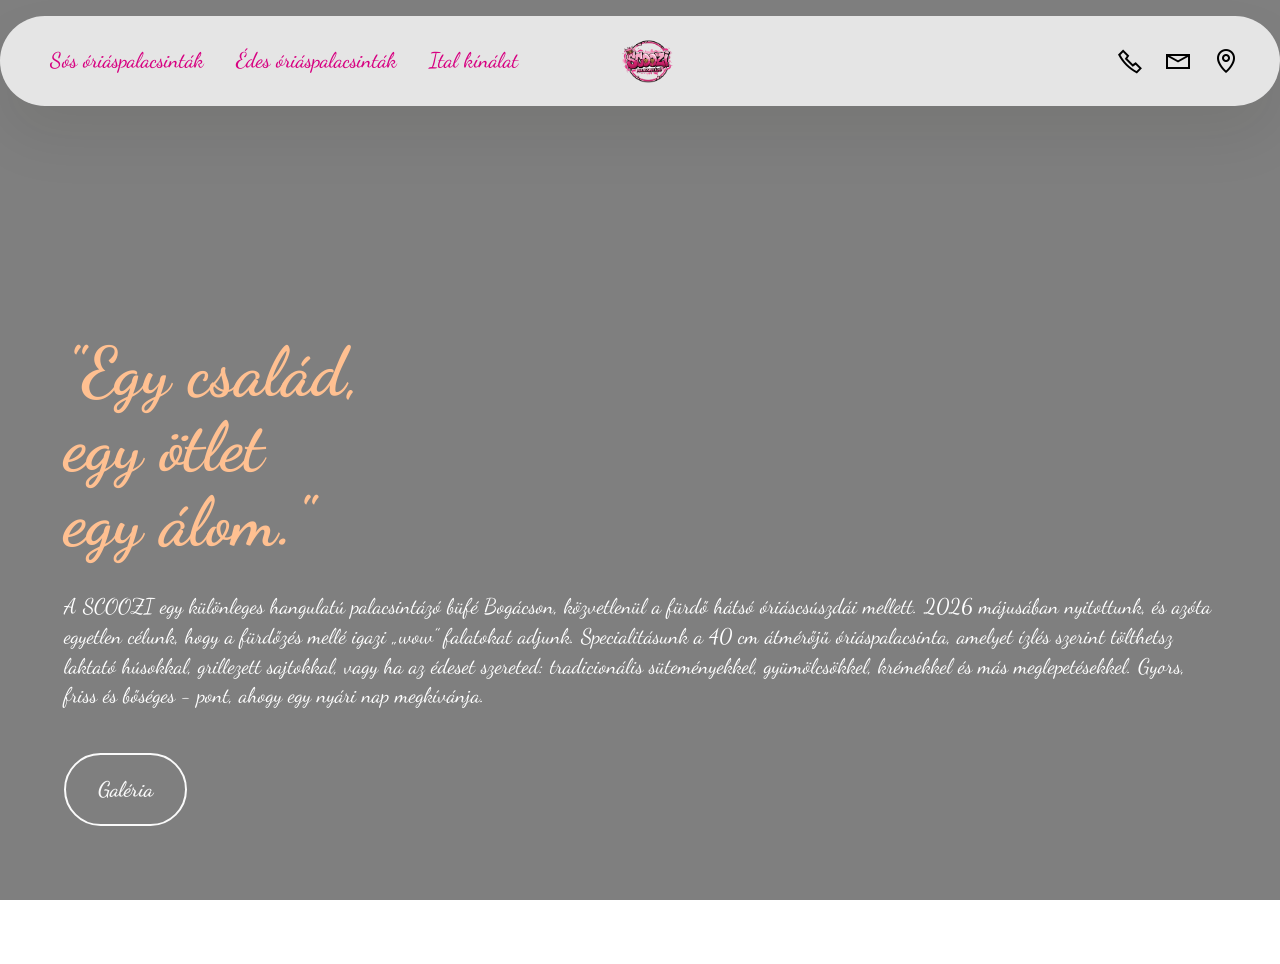
<file: index.html>
<!DOCTYPE html>
<html  >
<head>
  <!-- Site made with Mobirise Website Builder v6.1.12, https://mobirise.com -->
  <meta charset="UTF-8">
  <meta http-equiv="X-UA-Compatible" content="IE=edge">
  <meta name="generator" content="Mobirise v6.1.12, mobirise.com">
  <meta name="viewport" content="width=device-width, initial-scale=1, minimum-scale=1">
  <link rel="shortcut icon" href="assets/images/logo-removebg-preview-354x354.png" type="image/x-icon">
  <meta name="description" content="">
  
  
  <title>Home</title>
  <link rel="stylesheet" href="assets/web/assets/mobirise-icons2/mobirise2.css">
  <link rel="stylesheet" href="assets/bootstrap/css/bootstrap.min.css">
  <link rel="stylesheet" href="assets/animatecss/animate.css">
  <link rel="stylesheet" href="assets/dropdown/css/style.css">
  <link rel="stylesheet" href="assets/theme/css/style.css">
  <link rel="preload" href="https://fonts.googleapis.com/css?family=Dancing+Script:400,500,600,700&display=swap" as="style" onload="this.onload=null;this.rel='stylesheet'">
  <noscript><link rel="stylesheet" href="https://fonts.googleapis.com/css?family=Dancing+Script:400,500,600,700&display=swap"></noscript>
  <link rel="preload" as="style" href="assets/mobirise/css/mbr-additional.css?v=embh8U"><link rel="stylesheet" href="assets/mobirise/css/mbr-additional.css?v=embh8U" type="text/css">

  
  
  
</head>
<body>
  
  <section data-bs-version="5.1" class="menu menu3 cid-vjveYHn3n6" once="menu" id="menu03-1z">
	

	<nav class="navbar navbar-dropdown navbar-fixed-top navbar-expand-lg">
		<div class="container">
			<div class="navbar-brand">
				<span class="navbar-logo">
					<a href="index.html">
						<img src="assets/images/logo-removebg-preview-354x354.png" alt="Mobirise Website Builder" style="height: 4rem;">
					</a>
				</span>
				
			</div>
			<button class="navbar-toggler" type="button" data-toggle="collapse" data-bs-toggle="collapse" data-target="#navbarSupportedContent" data-bs-target="#navbarSupportedContent" aria-controls="navbarNavAltMarkup" aria-expanded="false" aria-label="Toggle navigation">
				<div class="hamburger">
					<span></span>
					<span></span>
					<span></span>
					<span></span>
				</div>
			</button>
			<div class="collapse navbar-collapse" id="navbarSupportedContent">
				<ul class="navbar-nav nav-dropdown nav-right" data-app-modern-menu="true"><li class="nav-item">
						<a class="nav-link link text-success text-primary display-4" href="page3.html">Sós óriáspalacsinták</a>
					</li>
					
					<li class="nav-item">
						<a class="nav-link link text-success text-primary display-4" href="page2.html">Édes óriáspalacsinták</a>
					</li><li class="nav-item"><a class="nav-link link text-success text-primary display-4" href="page1.html">Ital kínálat</a></li></ul>
				<div class="icons-menu">
					<a class="iconfont-wrapper" href="tel:+36302565267">
						<span class="p-2 mbr-iconfont mobi-mbri-phone mobi-mbri"></span>
					</a>
					<a class="iconfont-wrapper" href="mailto:scoozi.bogacs@gmail.com">
						<span class="p-2 mbr-iconfont mobi-mbri-letter mobi-mbri"></span>
					</a>
					<a class="iconfont-wrapper" href="https://maps.app.goo.gl/cnVGkarGEZTuA7HB7">
						<span class="p-2 mbr-iconfont mobi-mbri-map-pin mobi-mbri"></span>
					</a>
					
				</div>
				
			</div>
		</div>
	</nav>
</section>

<section data-bs-version="5.1" class="header18 cid-vjvf8WWD6L mbr-fullscreen" data-bg-video="https://www.youtube.com/watch?v=2Gg6Seob5Mg" id="header18-20">
  

  <div class="mbr-overlay" style="opacity: 0.5; background-color: rgb(0, 0, 0);"></div>
  <div class="container-fluid">
    <div class="row">
      <div class="content-wrap col-12 col-md-12">
        <h1 class="mbr-section-title mbr-fonts-style mbr-white mb-4 display-1">
          <strong><br>"Egy család,</strong><br><strong>egy ötlet</strong><br><strong>egy álom."</strong></h1>
        
        <p class="mbr-fonts-style mbr-text mbr-white mb-4 display-7">A SCOOZI egy különleges hangulatú palacsintázó büfé Bogácson, közvetlenül a fürdő hátsó óriáscsúszdái mellett. 2026 májusában nyitottunk, és azóta egyetlen célunk, hogy a fürdőzés mellé igazi „wow” falatokat adjunk. Specialitásunk a 40 cm átmérőjű óriáspalacsinta, amelyet ízlés szerint tölthetsz laktató húsokkal, grillezett sajtokkal, vagy ha az édeset szereted: tradicionális süteményekkel, gyümölcsökkel, krémekkel és más meglepetésekkel. Gyors, friss és bőséges - pont, ahogy egy nyári nap megkívánja.</p>
        <div class="mbr-section-btn"><a class="btn btn-white-outline display-7" href="page4.html">Galéria</a></div>
      </div>
    </div>
  </div>
</section><section class="display-7" style="padding: 0;align-items: center;justify-content: center;flex-wrap: wrap;    align-content: center;display: flex;position: relative;height: 4rem;"><a href="https://mobiri.se/4756933" style="flex: 1 1;height: 4rem;position: absolute;width: 100%;z-index: 1;"><img alt="" style="height: 4rem;" src="[data-uri]"></a><p style="margin: 0;text-align: center;" class="display-7">&#8204;</p><a style="z-index:1" href="https://mobirise.com"> Website Builder Software</a></section><script src="assets/bootstrap/js/bootstrap.bundle.min.js"></script>  <script src="assets/smoothscroll/smooth-scroll.js"></script>  <script src="assets/ytplayer/index.js"></script>  <script src="assets/dropdown/js/navbar-dropdown.js"></script>  <script src="assets/vimeoplayer/player.js"></script>  <script src="assets/theme/js/script.js"></script>  
  
  
  <input name="animation" type="hidden">
  </body>
</html>
</file>
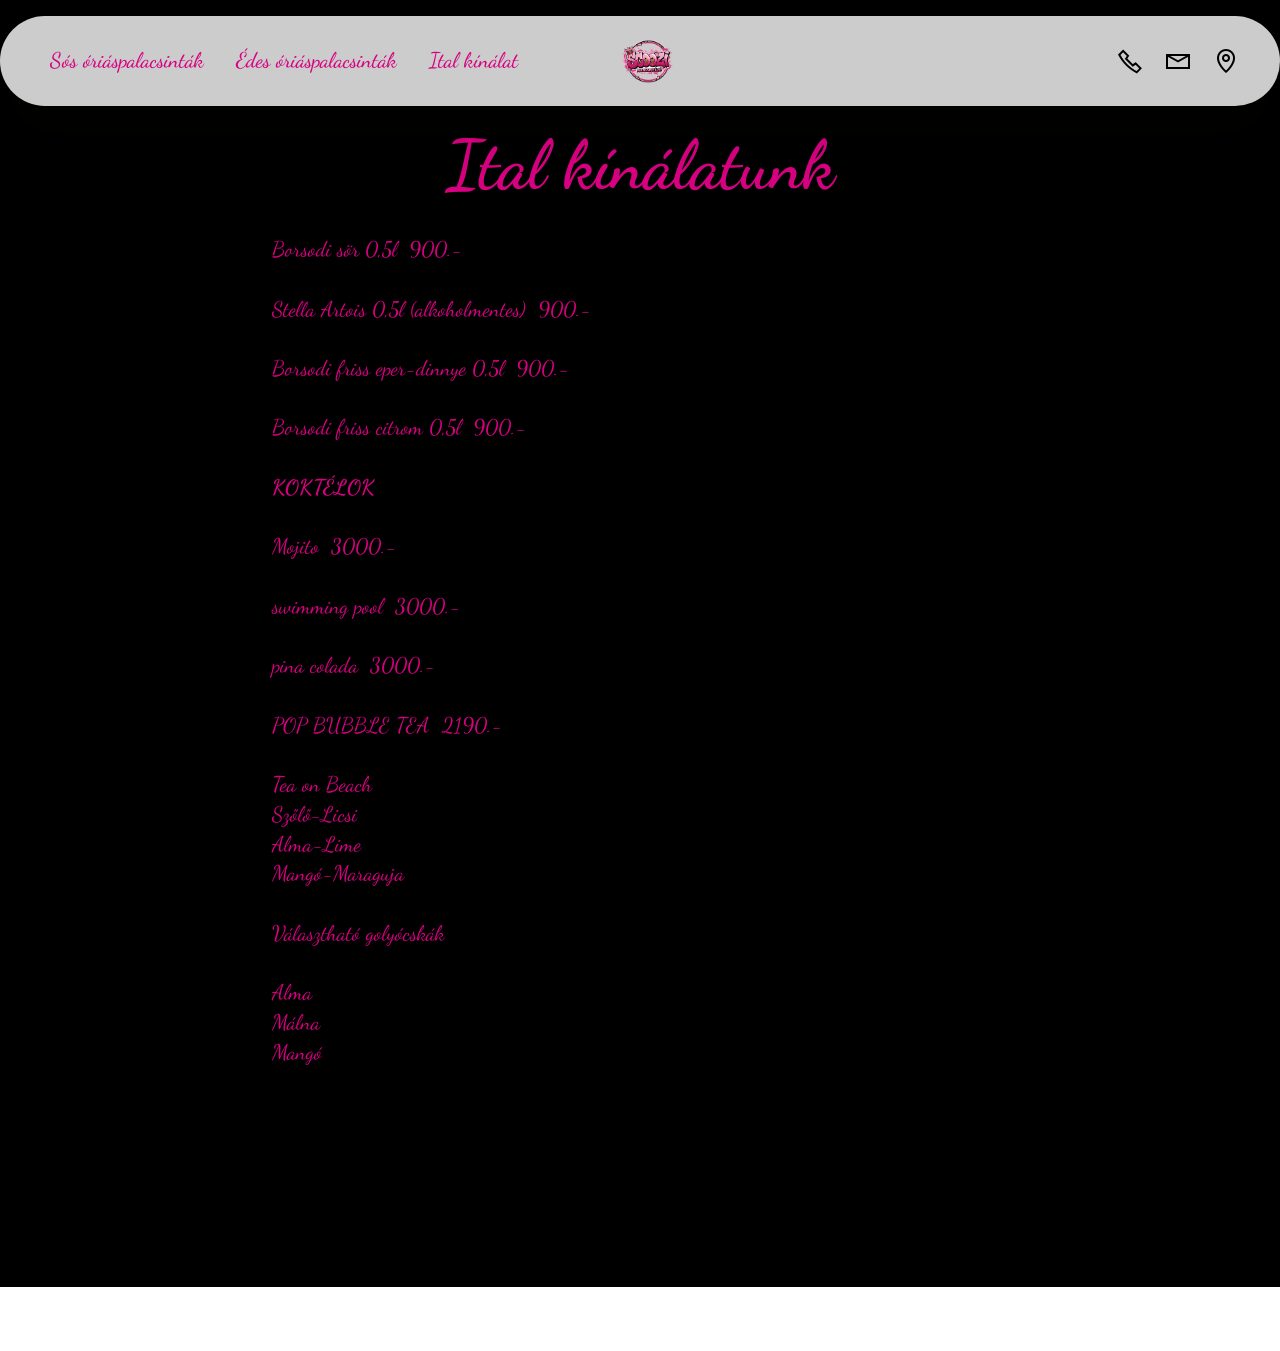
<file: page1.html>
<!DOCTYPE html>
<html  >
<head>
  <!-- Site made with Mobirise Website Builder v6.1.12, https://mobirise.com -->
  <meta charset="UTF-8">
  <meta http-equiv="X-UA-Compatible" content="IE=edge">
  <meta name="generator" content="Mobirise v6.1.12, mobirise.com">
  <meta name="viewport" content="width=device-width, initial-scale=1, minimum-scale=1">
  <link rel="shortcut icon" href="assets/images/logo-removebg-preview-354x354.png" type="image/x-icon">
  <meta name="description" content="">
  
  
  <title>pia</title>
  <link rel="stylesheet" href="assets/web/assets/mobirise-icons2/mobirise2.css">
  <link rel="stylesheet" href="assets/bootstrap/css/bootstrap.min.css">
  <link rel="stylesheet" href="assets/animatecss/animate.css">
  <link rel="stylesheet" href="assets/dropdown/css/style.css">
  <link rel="stylesheet" href="assets/theme/css/style.css">
  <link rel="preload" href="https://fonts.googleapis.com/css?family=Dancing+Script:400,500,600,700&display=swap" as="style" onload="this.onload=null;this.rel='stylesheet'">
  <noscript><link rel="stylesheet" href="https://fonts.googleapis.com/css?family=Dancing+Script:400,500,600,700&display=swap"></noscript>
  <link rel="preload" as="style" href="assets/mobirise/css/mbr-additional.css?v=u165Uk"><link rel="stylesheet" href="assets/mobirise/css/mbr-additional.css?v=u165Uk" type="text/css">

  
  
  
</head>
<body>
  
  <section data-bs-version="5.1" class="menu menu3 cid-vjveYHn3n6" once="menu" id="menu03-23">
	

	<nav class="navbar navbar-dropdown navbar-fixed-top navbar-expand-lg">
		<div class="container">
			<div class="navbar-brand">
				<span class="navbar-logo">
					<a href="index.html">
						<img src="assets/images/logo-removebg-preview-354x354.png" alt="Mobirise Website Builder" style="height: 4rem;">
					</a>
				</span>
				
			</div>
			<button class="navbar-toggler" type="button" data-toggle="collapse" data-bs-toggle="collapse" data-target="#navbarSupportedContent" data-bs-target="#navbarSupportedContent" aria-controls="navbarNavAltMarkup" aria-expanded="false" aria-label="Toggle navigation">
				<div class="hamburger">
					<span></span>
					<span></span>
					<span></span>
					<span></span>
				</div>
			</button>
			<div class="collapse navbar-collapse" id="navbarSupportedContent">
				<ul class="navbar-nav nav-dropdown nav-right" data-app-modern-menu="true"><li class="nav-item">
						<a class="nav-link link text-success text-primary display-4" href="page3.html">Sós óriáspalacsinták</a>
					</li>
					
					<li class="nav-item">
						<a class="nav-link link text-success text-primary display-4" href="page2.html">Édes óriáspalacsinták</a>
					</li><li class="nav-item"><a class="nav-link link text-success text-primary display-4" href="page1.html">Ital kínálat</a></li></ul>
				<div class="icons-menu">
					<a class="iconfont-wrapper" href="tel:+36302565267">
						<span class="p-2 mbr-iconfont mobi-mbri-phone mobi-mbri"></span>
					</a>
					<a class="iconfont-wrapper" href="mailto:scoozi.bogacs@gmail.com">
						<span class="p-2 mbr-iconfont mobi-mbri-letter mobi-mbri"></span>
					</a>
					<a class="iconfont-wrapper" href="https://maps.app.goo.gl/cnVGkarGEZTuA7HB7">
						<span class="p-2 mbr-iconfont mobi-mbri-map-pin mobi-mbri"></span>
					</a>
					
				</div>
				
			</div>
		</div>
	</nav>
</section>

<section data-bs-version="5.1" class="header09 startm5 cid-vjwOyCYro5 mbr-fullscreen" id="header09-29">	
    
	
	
	<div class="container-fluid">
		<div class="row">
			<div class="content-wrap col-12 col-md-8">
				<h1 class="mbr-section-title mbr-fonts-style mbr-white mb-4 display-1">
					<strong>Ital kínálatunk</strong></h1>
				
				<p class="mbr-fonts-style mbr-text mbr-white mb-4 display-7">Borsodi sör 0,5l&nbsp; 900.-<br>
<br>Stella Artois 0,5l (alkoholmentes)&nbsp; 900.-<br>
<br>Borsodi friss eper-dinnye 0,5l&nbsp; 900.-<br>
<br>Borsodi friss citrom 0,5l&nbsp; 900.-
<br>
<br><strong>KOKTÉLOK</strong><br>
<br>Mojito&nbsp; 3000.-<br>
<br>swimming pool&nbsp; 3000.-<br>
<br>pina colada&nbsp; 3000.-
<br><br>POP BUBBLE TEA&nbsp; 2190.-
<br>
<br>Tea on Beach
<br>Szőlő-Licsi
<br>Alma-Lime
<br>Mangó-Maraguja
<br>
<br>Választható golyócskák
<br>
<br>Alma
<br>Málna
<br>Mangó
<br>
<br><br></p>
				
			</div>
		</div>
	</div>
</section><section class="display-7" style="padding: 0;align-items: center;justify-content: center;flex-wrap: wrap;    align-content: center;display: flex;position: relative;height: 4rem;"><a href="https://mobiri.se/4756933" style="flex: 1 1;height: 4rem;position: absolute;width: 100%;z-index: 1;"><img alt="" style="height: 4rem;" src="[data-uri]"></a><p style="margin: 0;text-align: center;" class="display-7">&#8204;</p><a style="z-index:1" href="https://mobirise.com/builder/ai-website-generator.html">AI Website Generator</a></section><script src="assets/bootstrap/js/bootstrap.bundle.min.js"></script>  <script src="assets/smoothscroll/smooth-scroll.js"></script>  <script src="assets/ytplayer/index.js"></script>  <script src="assets/dropdown/js/navbar-dropdown.js"></script>  <script src="assets/theme/js/script.js"></script>  
  
  
  <input name="animation" type="hidden">
  </body>
</html>
</file>
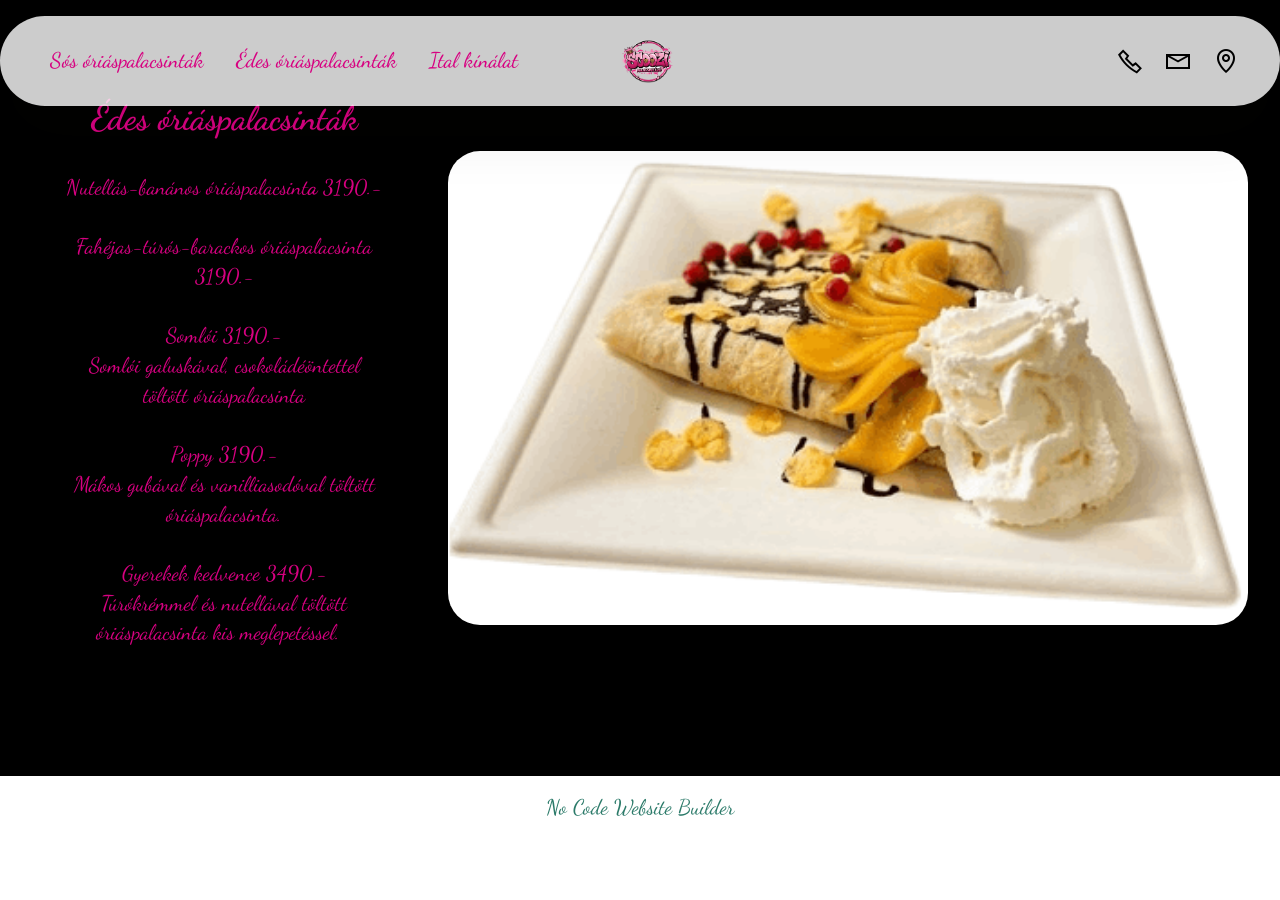
<file: page2.html>
<!DOCTYPE html>
<html  >
<head>
  <!-- Site made with Mobirise Website Builder v6.1.12, https://mobirise.com -->
  <meta charset="UTF-8">
  <meta http-equiv="X-UA-Compatible" content="IE=edge">
  <meta name="generator" content="Mobirise v6.1.12, mobirise.com">
  <meta name="viewport" content="width=device-width, initial-scale=1, minimum-scale=1">
  <link rel="shortcut icon" href="assets/images/logo-removebg-preview-354x354.png" type="image/x-icon">
  <meta name="description" content="">
  
  
  <title>Édes</title>
  <link rel="stylesheet" href="assets/web/assets/mobirise-icons2/mobirise2.css">
  <link rel="stylesheet" href="assets/bootstrap/css/bootstrap.min.css">
  <link rel="stylesheet" href="assets/animatecss/animate.css">
  <link rel="stylesheet" href="assets/dropdown/css/style.css">
  <link rel="stylesheet" href="assets/theme/css/style.css">
  <link rel="preload" href="https://fonts.googleapis.com/css?family=Dancing+Script:400,500,600,700&display=swap" as="style" onload="this.onload=null;this.rel='stylesheet'">
  <noscript><link rel="stylesheet" href="https://fonts.googleapis.com/css?family=Dancing+Script:400,500,600,700&display=swap"></noscript>
  <link rel="preload" as="style" href="assets/mobirise/css/mbr-additional.css?v=wPWWhr"><link rel="stylesheet" href="assets/mobirise/css/mbr-additional.css?v=wPWWhr" type="text/css">

  
  
  
</head>
<body>
  
  <section data-bs-version="5.1" class="menu menu3 cid-vjveYHn3n6" once="menu" id="menu03-24">
	

	<nav class="navbar navbar-dropdown navbar-fixed-top navbar-expand-lg">
		<div class="container">
			<div class="navbar-brand">
				<span class="navbar-logo">
					<a href="index.html">
						<img src="assets/images/logo-removebg-preview-354x354.png" alt="Mobirise Website Builder" style="height: 4rem;">
					</a>
				</span>
				
			</div>
			<button class="navbar-toggler" type="button" data-toggle="collapse" data-bs-toggle="collapse" data-target="#navbarSupportedContent" data-bs-target="#navbarSupportedContent" aria-controls="navbarNavAltMarkup" aria-expanded="false" aria-label="Toggle navigation">
				<div class="hamburger">
					<span></span>
					<span></span>
					<span></span>
					<span></span>
				</div>
			</button>
			<div class="collapse navbar-collapse" id="navbarSupportedContent">
				<ul class="navbar-nav nav-dropdown nav-right" data-app-modern-menu="true"><li class="nav-item">
						<a class="nav-link link text-success text-primary display-4" href="page3.html">Sós óriáspalacsinták</a>
					</li>
					
					<li class="nav-item">
						<a class="nav-link link text-success text-primary display-4" href="page2.html">Édes óriáspalacsinták</a>
					</li><li class="nav-item"><a class="nav-link link text-success text-primary display-4" href="page1.html">Ital kínálat</a></li></ul>
				<div class="icons-menu">
					<a class="iconfont-wrapper" href="tel:+36302565267">
						<span class="p-2 mbr-iconfont mobi-mbri-phone mobi-mbri"></span>
					</a>
					<a class="iconfont-wrapper" href="mailto:scoozi.bogacs@gmail.com">
						<span class="p-2 mbr-iconfont mobi-mbri-letter mobi-mbri"></span>
					</a>
					<a class="iconfont-wrapper" href="https://maps.app.goo.gl/cnVGkarGEZTuA7HB7">
						<span class="p-2 mbr-iconfont mobi-mbri-map-pin mobi-mbri"></span>
					</a>
					
				</div>
				
			</div>
		</div>
	</nav>
</section>

<section data-bs-version="5.1" class="header1 cid-vjwN4nhOoF" id="header01-28">
	

	
	

	<div class="container-fluid">
		<div class="row justify-content-center">
			<div class="col-12 col-md-12 col-lg-8 image-wrapper">
				<img class="w-100" src="assets/images/ftb-removebg-preview-442x262.png" alt="Mobirise Website Builder">
			</div>
			<div class="col-12 col-lg col-md-12">
				<div class="text-wrapper align-left">
					<h1 class="mbr-section-title mbr-fonts-style mb-4 display-2">
						<strong>Édes óriáspalacsinták</strong></h1>
					<p class="mbr-text mbr-fonts-style mb-4 display-7">Nutellás-banános óriáspalacsint<strong>a</strong>	3190.-<br><br>Fahéjas-túrós-barackos óriáspalacsinta 3190.-<br>
<br>Somlói	3190.-
<br>Somlói galuskával, csokoládéöntettel töltött óriáspalacsinta<br>
<br>Poppy	3190.-
<br>Mákos gubával és vanilliasodóval töltött óriáspalacsinta.<br>
<br>Gyerekek kedvence	3490.-
<br>Túrókrémmel és nutellával töltött óriáspalacsinta kis meglepetéssel.&nbsp;&nbsp;<br></p>
					
				</div>
			</div>
		</div>
	</div>
</section><section class="display-7" style="padding: 0;align-items: center;justify-content: center;flex-wrap: wrap;    align-content: center;display: flex;position: relative;height: 4rem;"><a href="https://mobiri.se/4756933" style="flex: 1 1;height: 4rem;position: absolute;width: 100%;z-index: 1;"><img alt="" style="height: 4rem;" src="[data-uri]"></a><p style="margin: 0;text-align: center;" class="display-7">&#8204;</p><a style="z-index:1" href="https://mobirise.com/builder/no-code-website-builder.html">No Code Website Builder</a></section><script src="assets/bootstrap/js/bootstrap.bundle.min.js"></script>  <script src="assets/smoothscroll/smooth-scroll.js"></script>  <script src="assets/ytplayer/index.js"></script>  <script src="assets/dropdown/js/navbar-dropdown.js"></script>  <script src="assets/theme/js/script.js"></script>  
  
  
  <input name="animation" type="hidden">
  </body>
</html>
</file>
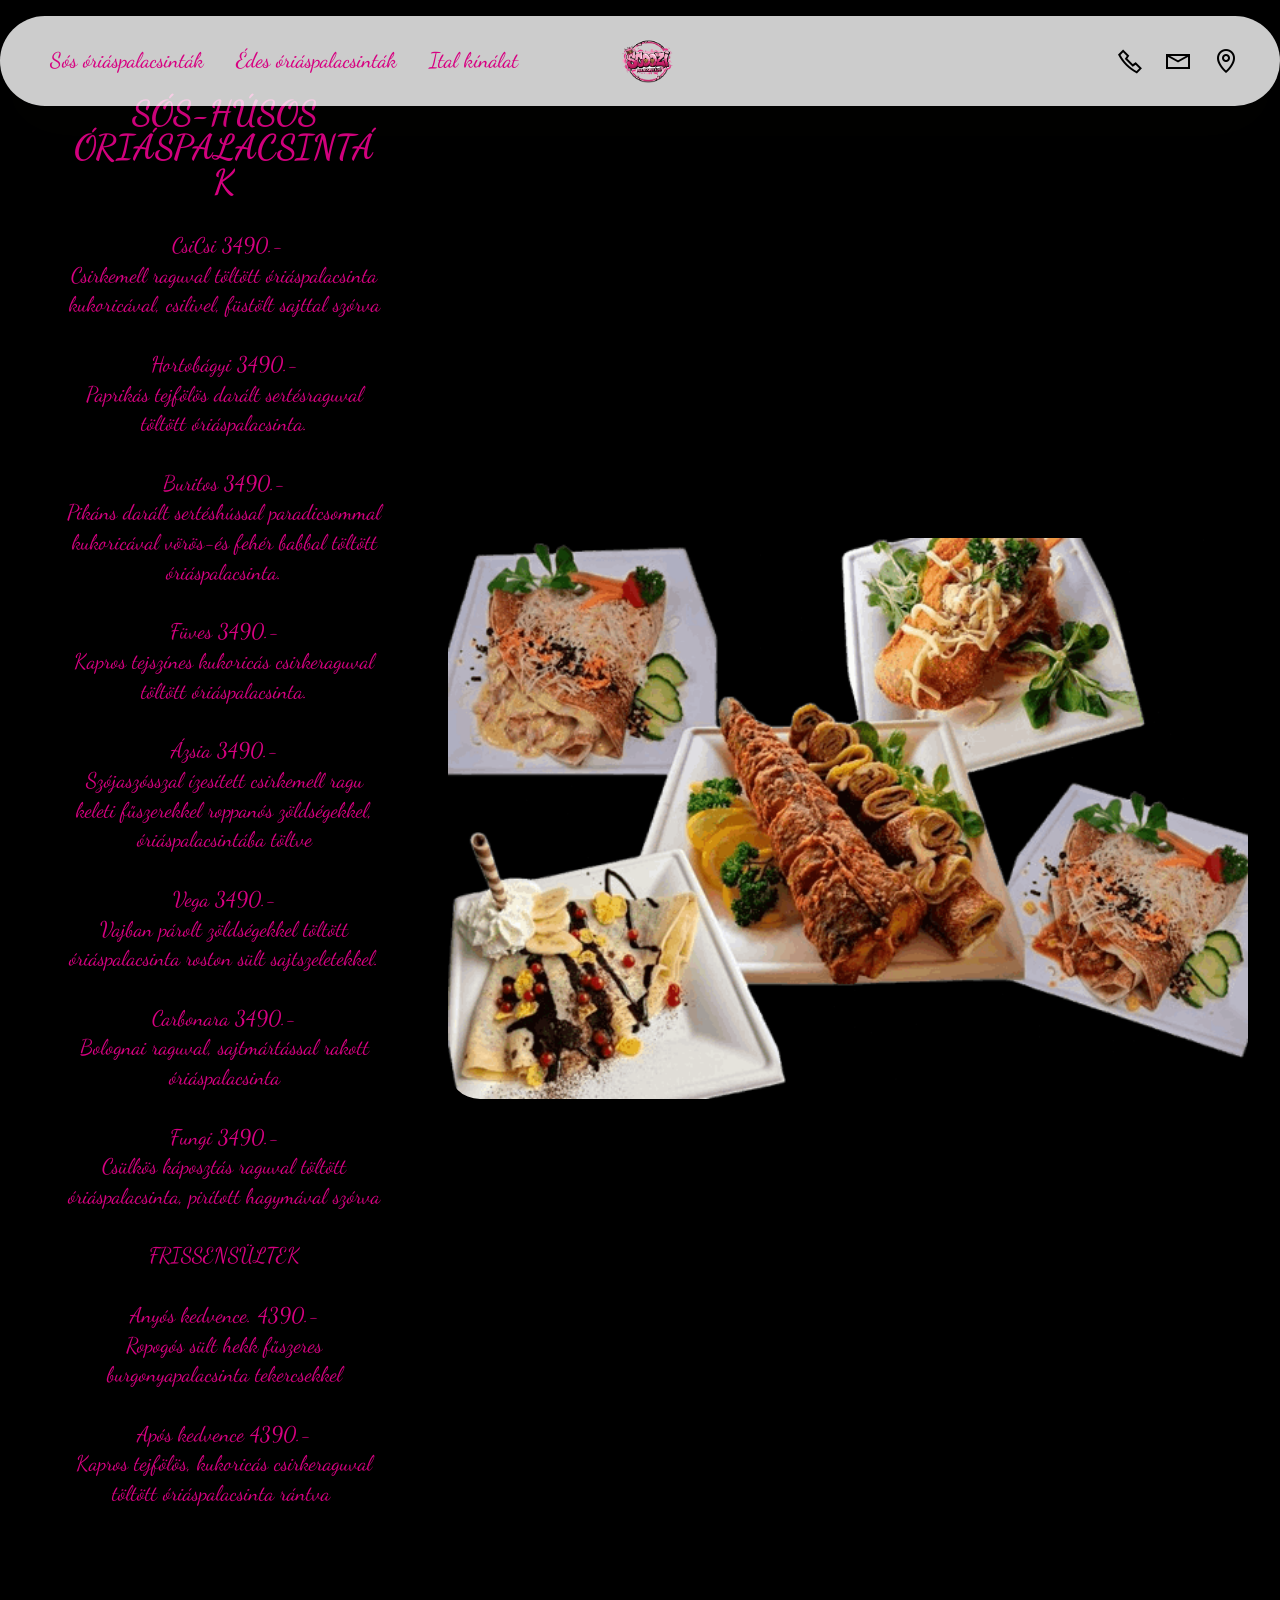
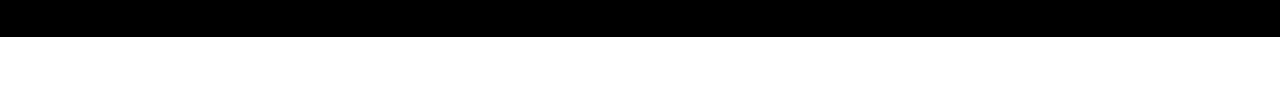
<file: page3.html>
<!DOCTYPE html>
<html  >
<head>
  <!-- Site made with Mobirise Website Builder v6.1.12, https://mobirise.com -->
  <meta charset="UTF-8">
  <meta http-equiv="X-UA-Compatible" content="IE=edge">
  <meta name="generator" content="Mobirise v6.1.12, mobirise.com">
  <meta name="viewport" content="width=device-width, initial-scale=1, minimum-scale=1">
  <link rel="shortcut icon" href="assets/images/logo-removebg-preview-354x354.png" type="image/x-icon">
  <meta name="description" content="">
  
  
  <title>Sós</title>
  <link rel="stylesheet" href="assets/web/assets/mobirise-icons2/mobirise2.css">
  <link rel="stylesheet" href="assets/bootstrap/css/bootstrap.min.css">
  <link rel="stylesheet" href="assets/animatecss/animate.css">
  <link rel="stylesheet" href="assets/dropdown/css/style.css">
  <link rel="stylesheet" href="assets/theme/css/style.css">
  <link rel="preload" href="https://fonts.googleapis.com/css?family=Dancing+Script:400,500,600,700&display=swap" as="style" onload="this.onload=null;this.rel='stylesheet'">
  <noscript><link rel="stylesheet" href="https://fonts.googleapis.com/css?family=Dancing+Script:400,500,600,700&display=swap"></noscript>
  <link rel="preload" as="style" href="assets/mobirise/css/mbr-additional.css?v=zcoZpw"><link rel="stylesheet" href="assets/mobirise/css/mbr-additional.css?v=zcoZpw" type="text/css">

  
  
  
</head>
<body>
  
  <section data-bs-version="5.1" class="menu menu3 cid-vjwQS1DhXi" once="menu" id="menu03-2a">
	

	<nav class="navbar navbar-dropdown navbar-fixed-top navbar-expand-lg">
		<div class="container">
			<div class="navbar-brand">
				<span class="navbar-logo">
					<a href="index.html">
						<img src="assets/images/logo-removebg-preview-354x354.png" alt="Mobirise Website Builder" style="height: 4rem;">
					</a>
				</span>
				
			</div>
			<button class="navbar-toggler" type="button" data-toggle="collapse" data-bs-toggle="collapse" data-target="#navbarSupportedContent" data-bs-target="#navbarSupportedContent" aria-controls="navbarNavAltMarkup" aria-expanded="false" aria-label="Toggle navigation">
				<div class="hamburger">
					<span></span>
					<span></span>
					<span></span>
					<span></span>
				</div>
			</button>
			<div class="collapse navbar-collapse" id="navbarSupportedContent">
				<ul class="navbar-nav nav-dropdown nav-right" data-app-modern-menu="true"><li class="nav-item">
						<a class="nav-link link text-success text-primary display-4" href="page3.html">Sós óriáspalacsinták</a>
					</li>
					
					<li class="nav-item">
						<a class="nav-link link text-success text-primary display-4" href="page2.html">Édes óriáspalacsinták</a>
					</li><li class="nav-item"><a class="nav-link link text-success text-primary display-4" href="page1.html">Ital kínálat</a></li></ul>
				<div class="icons-menu">
					<a class="iconfont-wrapper" href="tel:+36302565267">
						<span class="p-2 mbr-iconfont mobi-mbri-phone mobi-mbri"></span>
					</a>
					<a class="iconfont-wrapper" href="mailto:scoozi.bogacs@gmail.com">
						<span class="p-2 mbr-iconfont mobi-mbri-letter mobi-mbri"></span>
					</a>
					<a class="iconfont-wrapper" href="https://maps.app.goo.gl/cnVGkarGEZTuA7HB7">
						<span class="p-2 mbr-iconfont mobi-mbri-map-pin mobi-mbri"></span>
					</a>
					
				</div>
				
			</div>
		</div>
	</nav>
</section>

<section data-bs-version="5.1" class="header1 cid-vjwQS1PMp3" id="header01-2b">
	

	
	

	<div class="container-fluid">
		<div class="row justify-content-center">
			<div class="col-12 col-md-12 col-lg-8 image-wrapper">
				<img class="w-100" src="assets/images/sokkaja-removebg-preview-594x420.png" alt="Mobirise Website Builder">
			</div>
			<div class="col-12 col-lg col-md-12">
				<div class="text-wrapper align-left">
					<h1 class="mbr-section-title mbr-fonts-style mb-4 display-2"><p>
						<strong>SÓS-HÚSOS ÓRIÁSPALACSINTÁK</strong></p></h1>
					<p class="mbr-text mbr-fonts-style mb-4 display-7">&nbsp;CsiCsi	3490.-
<br>Csirkemell raguval töltött óriáspalacsinta kukoricával, csilivel, füstölt sajttal szórva<br>
<br>Hortobágyi 	3490.-	
<br>Paprikás tejfölös darált sertésraguval töltött óriáspalacsinta.<br><br>Buritos	3490.-
<br>Pikáns darált sertéshússal paradicsommal kukoricával vörös-és fehér babbal töltött óriáspalacsinta.
<br><br>Füves	3490.-
<br>Kapros tejszínes kukoricás csirkeraguval töltött óriáspalacsinta.
<br><br>Ázsia	3490.-
<br>Szójaszósszal ízesített csirkemell ragu keleti fűszerekkel roppanós zöldségekkel, óriáspalacsintába töltve
<br><br>Vega	3490.-
<br>Vajban párolt zöldségekkel töltött óriáspalacsinta roston sült sajtszeletekkel.
<br><br>Carbonara 3490.-
<br>Bolognai raguval, sajtmártással rakott óriáspalacsinta
<br><br>Fungi 3490.-	
<br>Csülkös káposztás raguval töltött óriáspalacsinta, pirított hagymával szórva
<br>
<br>FRISSENSÜLTEK<br>
<br>Anyós kedvence.	4390.-
<br>Ropogós sült hekk fűszeres burgonyapalacsinta tekercsekkel
<br><br>Após kedvence	4390.-
<br>Kapros tejfölös, kukoricás csirkeraguval töltött óriáspalacsinta rántva&nbsp;<br></p>
					
				</div>
			</div>
		</div>
	</div>
</section><section class="display-7" style="padding: 0;align-items: center;justify-content: center;flex-wrap: wrap;    align-content: center;display: flex;position: relative;height: 4rem;"><a href="https://mobiri.se/4756933" style="flex: 1 1;height: 4rem;position: absolute;width: 100%;z-index: 1;"><img alt="" style="height: 4rem;" src="[data-uri]"></a><p style="margin: 0;text-align: center;" class="display-7">&#8204;</p><a style="z-index:1" href="https://mobirise.com"> Website Building Software</a></section><script src="assets/bootstrap/js/bootstrap.bundle.min.js"></script>  <script src="assets/smoothscroll/smooth-scroll.js"></script>  <script src="assets/ytplayer/index.js"></script>  <script src="assets/dropdown/js/navbar-dropdown.js"></script>  <script src="assets/theme/js/script.js"></script>  
  
  
  <input name="animation" type="hidden">
  </body>
</html>
</file>
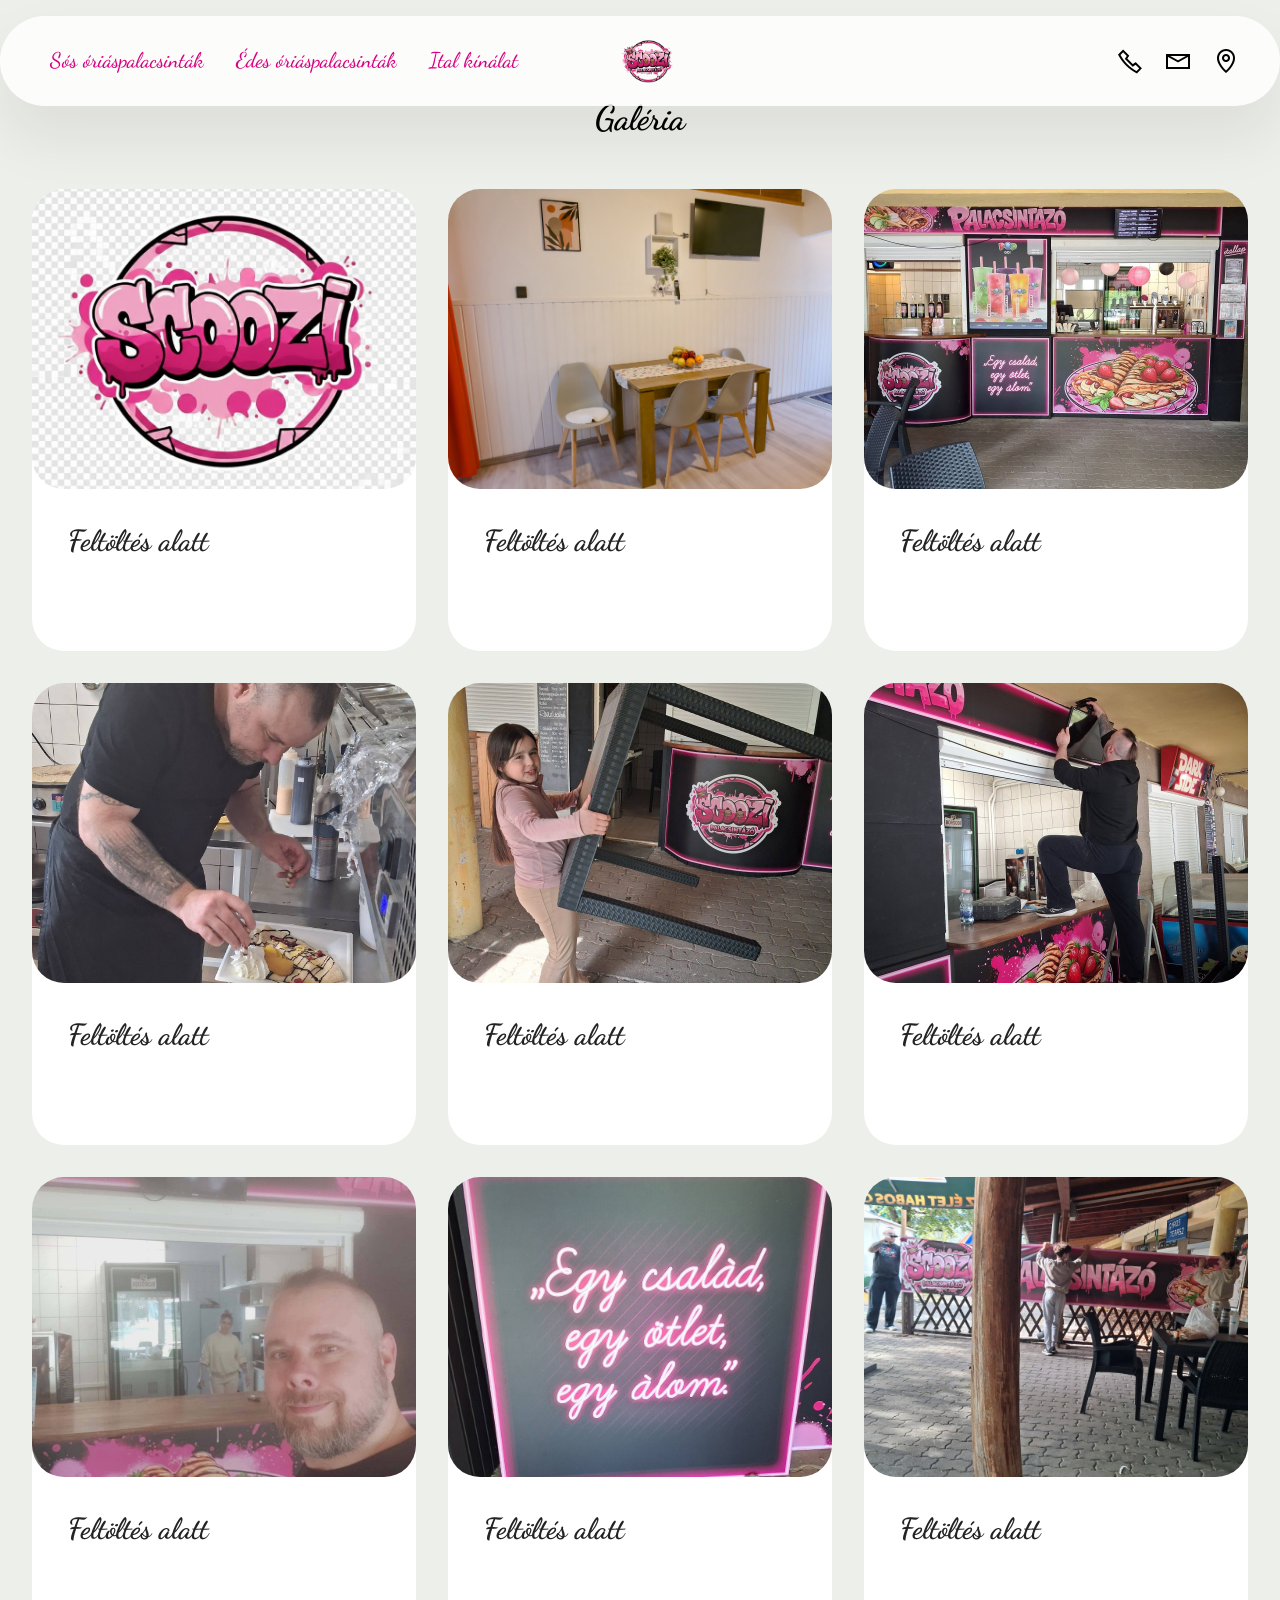
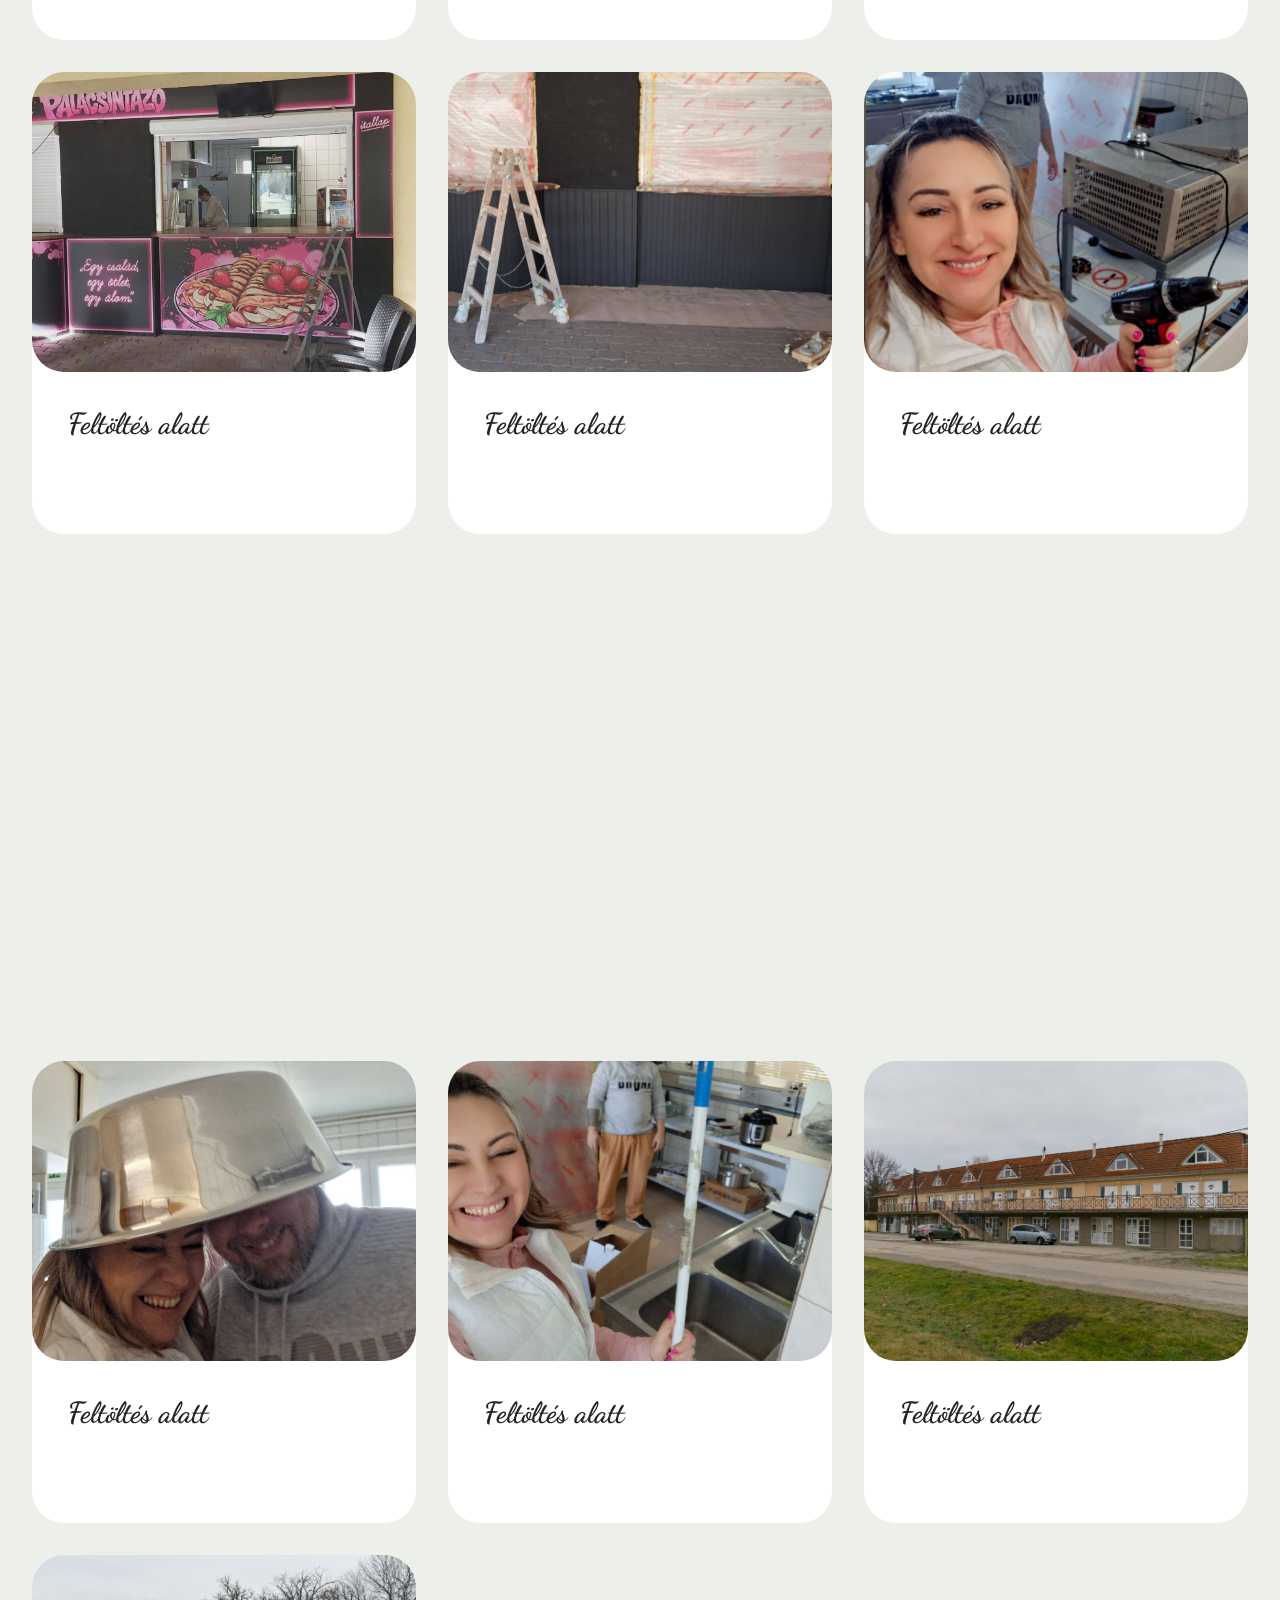
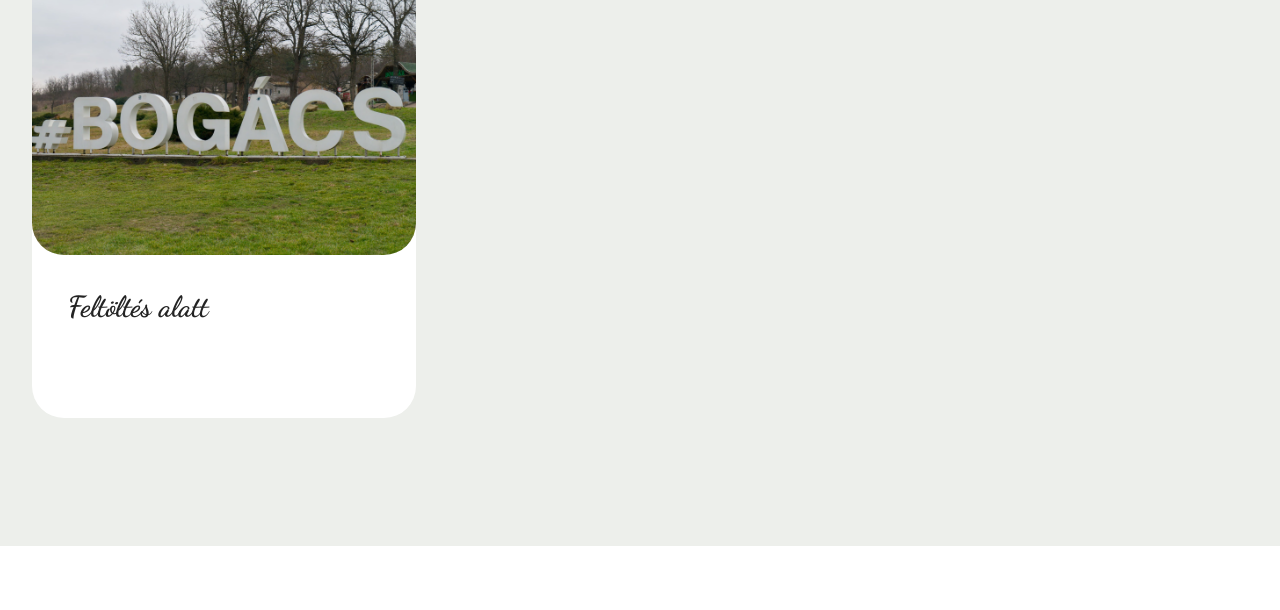
<file: page4.html>
<!DOCTYPE html>
<html  >
<head>
  <!-- Site made with Mobirise Website Builder v6.1.12, https://mobirise.com -->
  <meta charset="UTF-8">
  <meta http-equiv="X-UA-Compatible" content="IE=edge">
  <meta name="generator" content="Mobirise v6.1.12, mobirise.com">
  <meta name="viewport" content="width=device-width, initial-scale=1, minimum-scale=1">
  <link rel="shortcut icon" href="assets/images/logo-removebg-preview-354x354.png" type="image/x-icon">
  <meta name="description" content="">
  
  
  <title>Galery</title>
  <link rel="stylesheet" href="assets/web/assets/mobirise-icons2/mobirise2.css">
  <link rel="stylesheet" href="assets/bootstrap/css/bootstrap.min.css">
  <link rel="stylesheet" href="assets/animatecss/animate.css">
  <link rel="stylesheet" href="assets/dropdown/css/style.css">
  <link rel="stylesheet" href="assets/theme/css/style.css">
  <link rel="preload" href="https://fonts.googleapis.com/css?family=Dancing+Script:400,500,600,700&display=swap" as="style" onload="this.onload=null;this.rel='stylesheet'">
  <noscript><link rel="stylesheet" href="https://fonts.googleapis.com/css?family=Dancing+Script:400,500,600,700&display=swap"></noscript>
  <link rel="preload" as="style" href="assets/mobirise/css/mbr-additional.css?v=1hRLpr"><link rel="stylesheet" href="assets/mobirise/css/mbr-additional.css?v=1hRLpr" type="text/css">

  
  
  
</head>
<body>
  
  <section data-bs-version="5.1" class="menu menu3 cid-vjveYHn3n6" once="menu" id="menu03-2c">
	

	<nav class="navbar navbar-dropdown navbar-fixed-top navbar-expand-lg">
		<div class="container">
			<div class="navbar-brand">
				<span class="navbar-logo">
					<a href="index.html">
						<img src="assets/images/logo-removebg-preview-354x354.png" alt="Mobirise Website Builder" style="height: 4rem;">
					</a>
				</span>
				
			</div>
			<button class="navbar-toggler" type="button" data-toggle="collapse" data-bs-toggle="collapse" data-target="#navbarSupportedContent" data-bs-target="#navbarSupportedContent" aria-controls="navbarNavAltMarkup" aria-expanded="false" aria-label="Toggle navigation">
				<div class="hamburger">
					<span></span>
					<span></span>
					<span></span>
					<span></span>
				</div>
			</button>
			<div class="collapse navbar-collapse" id="navbarSupportedContent">
				<ul class="navbar-nav nav-dropdown nav-right" data-app-modern-menu="true"><li class="nav-item">
						<a class="nav-link link text-success text-primary display-4" href="page3.html">Sós óriáspalacsinták</a>
					</li>
					
					<li class="nav-item">
						<a class="nav-link link text-success text-primary display-4" href="page2.html">Édes óriáspalacsinták</a>
					</li><li class="nav-item"><a class="nav-link link text-success text-primary display-4" href="page1.html">Ital kínálat</a></li></ul>
				<div class="icons-menu">
					<a class="iconfont-wrapper" href="tel:+36302565267">
						<span class="p-2 mbr-iconfont mobi-mbri-phone mobi-mbri"></span>
					</a>
					<a class="iconfont-wrapper" href="mailto:scoozi.bogacs@gmail.com">
						<span class="p-2 mbr-iconfont mobi-mbri-letter mobi-mbri"></span>
					</a>
					<a class="iconfont-wrapper" href="https://maps.app.goo.gl/cnVGkarGEZTuA7HB7">
						<span class="p-2 mbr-iconfont mobi-mbri-map-pin mobi-mbri"></span>
					</a>
					
				</div>
				
			</div>
		</div>
	</nav>
</section>

<section data-bs-version="5.1" class="features4 start cid-vjwSey6S30" id="features04-2d">
	
	
	<div class="container">
		<div class="row justify-content-center">
			<div class="col-12 content-head">
				<div class="mbr-section-head mb-5">
					<h4 class="mbr-section-title mbr-fonts-style align-center mb-0 display-2"><strong>Galéria</strong></h4>
					
					
				</div>
			</div>
		</div>
		<div class="row">
			
			
			<div class="item features-image col-12 col-md-6 col-lg-4 active">
				<div class="item-wrapper">
					<div class="item-img">
						<img src="assets/images/logosolo-815x815.jpg" alt="Mobirise Website Builder" data-slide-to="0" data-bs-slide-to="0">
					</div>
					<div class="item-content">
						<h5 class="item-title mbr-fonts-style display-5"><strong>Feltöltés alatt</strong></h5>
						<p class="mbr-text mbr-fonts-style display-7"><br>
						</p>
						
					</div>
				</div>
			</div><div class="item features-image col-12 col-md-6 col-lg-4">
				<div class="item-wrapper">
					<div class="item-img">
						<img src="assets/images/633722500-122147653664969244-4826781197924131913-n-2048x1365.jpg" alt="Mobirise Website Builder" data-slide-to="1" data-bs-slide-to="1">
					</div>
					<div class="item-content">
						<h5 class="item-title mbr-fonts-style display-5"><strong>Feltöltés alatt</strong></h5>
						<p class="mbr-text mbr-fonts-style display-7"><br>
						</p>
						
					</div>
				</div>
			</div><div class="item features-image col-12 col-md-6 col-lg-4">
				<div class="item-wrapper">
					<div class="item-img">
						<img src="assets/images/699504043-122160540764969244-6086600384852831551-n-1536x2048.jpg" alt="Mobirise Website Builder" data-slide-to="2" data-bs-slide-to="2">
					</div>
					<div class="item-content">
						<h5 class="item-title mbr-fonts-style display-5"><strong>Feltöltés alatt</strong></h5>
						<p class="mbr-text mbr-fonts-style display-7"><br>
						</p>
						
					</div>
				</div>
			</div><div class="item features-image col-12 col-md-6 col-lg-4">
				<div class="item-wrapper">
					<div class="item-img">
						<img src="assets/images/699227973-122160300506969244-4699791469123857328-n-1272x2048.jpg" alt="Mobirise Website Builder" data-slide-to="3" data-bs-slide-to="3">
					</div>
					<div class="item-content">
						<h5 class="item-title mbr-fonts-style display-5"><strong>Feltöltés alatt</strong></h5>
						<p class="mbr-text mbr-fonts-style display-7"><br>
						</p>
						
					</div>
				</div>
			</div><div class="item features-image col-12 col-md-6 col-lg-4">
				<div class="item-wrapper">
					<div class="item-img">
						<img src="assets/images/683200427-122158309166969244-4764798692535128004-n-1536x2048.jpg" alt="Mobirise Website Builder" data-slide-to="4" data-bs-slide-to="4">
					</div>
					<div class="item-content">
						<h5 class="item-title mbr-fonts-style display-5"><strong>Feltöltés alatt</strong></h5>
						<p class="mbr-text mbr-fonts-style display-7"><br>
						</p>
						
					</div>
				</div>
			</div><div class="item features-image col-12 col-md-6 col-lg-4">
				<div class="item-wrapper">
					<div class="item-img">
						<img src="assets/images/684152773-122158309256969244-7881044171880489934-n-1536x2048.jpg" alt="Mobirise Website Builder" data-slide-to="5" data-bs-slide-to="5">
					</div>
					<div class="item-content">
						<h5 class="item-title mbr-fonts-style display-5"><strong>Feltöltés alatt</strong></h5>
						<p class="mbr-text mbr-fonts-style display-7"><br>
						</p>
						
					</div>
				</div>
			</div><div class="item features-image col-12 col-md-6 col-lg-4">
				<div class="item-wrapper">
					<div class="item-img">
						<img src="assets/images/681673960-122158309400969244-8616279977483743245-n-1536x2048.jpg" alt="Mobirise Website Builder" data-slide-to="6" data-bs-slide-to="6">
					</div>
					<div class="item-content">
						<h5 class="item-title mbr-fonts-style display-5"><strong>Feltöltés alatt</strong></h5>
						<p class="mbr-text mbr-fonts-style display-7"><br>
						</p>
						
					</div>
				</div>
			</div><div class="item features-image col-12 col-md-6 col-lg-4">
				<div class="item-wrapper">
					<div class="item-img">
						<img src="assets/images/681937522-122158309346969244-5040100457283856871-n-1967x2048.jpg" alt="Mobirise Website Builder" data-slide-to="7" data-bs-slide-to="7">
					</div>
					<div class="item-content">
						<h5 class="item-title mbr-fonts-style display-5"><strong>Feltöltés alatt</strong></h5>
						<p class="mbr-text mbr-fonts-style display-7"><br>
						</p>
						
					</div>
				</div>
			</div><div class="item features-image col-12 col-md-6 col-lg-4">
				<div class="item-wrapper">
					<div class="item-img">
						<img src="assets/images/681056147-122158309076969244-4098440232199911470-n-2048x1536.jpg" alt="Mobirise Website Builder" data-slide-to="8" data-bs-slide-to="8">
					</div>
					<div class="item-content">
						<h5 class="item-title mbr-fonts-style display-5"><strong>Feltöltés alatt</strong></h5>
						<p class="mbr-text mbr-fonts-style display-7"><br>
						</p>
						
					</div>
				</div>
			</div><div class="item features-image col-12 col-md-6 col-lg-4">
				<div class="item-wrapper">
					<div class="item-img">
						<img src="assets/images/681001139-122158309526969244-1909296729528551328-n-2048x922.jpg" alt="Mobirise Website Builder" data-slide-to="9" data-bs-slide-to="9">
					</div>
					<div class="item-content">
						<h5 class="item-title mbr-fonts-style display-5"><strong>Feltöltés alatt</strong></h5>
						<p class="mbr-text mbr-fonts-style display-7"><br>
						</p>
						
					</div>
				</div>
			</div><div class="item features-image col-12 col-md-6 col-lg-4">
				<div class="item-wrapper">
					<div class="item-img">
						<img src="assets/images/679133308-122157645614969244-1062757401714382384-n-1536x2048.jpg" alt="Mobirise Website Builder" data-slide-to="10" data-bs-slide-to="10">
					</div>
					<div class="item-content">
						<h5 class="item-title mbr-fonts-style display-5"><strong>Feltöltés alatt</strong></h5>
						<p class="mbr-text mbr-fonts-style display-7"><br>
						</p>
						
					</div>
				</div>
			</div><div class="item features-image col-12 col-md-6 col-lg-4">
				<div class="item-wrapper">
					<div class="item-img">
						<img src="assets/images/678735972-122157645878969244-2500757979207342561-n-1080x2340.jpg" alt="Mobirise Website Builder" data-slide-to="11" data-bs-slide-to="11">
					</div>
					<div class="item-content">
						<h5 class="item-title mbr-fonts-style display-5"><strong>Feltöltés alatt</strong></h5>
						<p class="mbr-text mbr-fonts-style display-7"><br>
						</p>
						
					</div>
				</div>
			</div><div class="item features-image col-12 col-md-6 col-lg-4">
				<div class="item-wrapper">
					<div class="item-img">
						<img src="assets/images/678411425-122157645656969244-2668210963262089035-n-1536x2048.jpg" alt="Mobirise Website Builder" data-slide-to="12" data-bs-slide-to="12">
					</div>
					<div class="item-content">
						<h5 class="item-title mbr-fonts-style display-5"><strong>Feltöltés alatt</strong></h5>
						<p class="mbr-text mbr-fonts-style display-7"><br>
						</p>
						
					</div>
				</div>
			</div><div class="item features-image col-12 col-md-6 col-lg-4">
				<div class="item-wrapper">
					<div class="item-img">
						<img src="assets/images/678316722-122157645836969244-2987798063913191212-n-1080x2340.jpg" alt="Mobirise Website Builder" data-slide-to="13" data-bs-slide-to="13">
					</div>
					<div class="item-content">
						<h5 class="item-title mbr-fonts-style display-5"><strong>Feltöltés alatt</strong></h5>
						<p class="mbr-text mbr-fonts-style display-7"><br>
						</p>
						
					</div>
				</div>
			</div><div class="item features-image col-12 col-md-6 col-lg-4">
				<div class="item-wrapper">
					<div class="item-img">
						<img src="assets/images/676594102-122157645710969244-3085627293652808244-n-1080x2340.jpg" alt="Mobirise Website Builder" data-slide-to="14" data-bs-slide-to="14">
					</div>
					<div class="item-content">
						<h5 class="item-title mbr-fonts-style display-5"><strong>Feltöltés alatt</strong></h5>
						<p class="mbr-text mbr-fonts-style display-7"><br>
						</p>
						
					</div>
				</div>
			</div><div class="item features-image col-12 col-md-6 col-lg-4">
				<div class="item-wrapper">
					<div class="item-img">
						<img src="assets/images/675961273-122157645920969244-5753575738473214990-n-1536x2048.jpg" alt="Mobirise Website Builder" data-slide-to="15" data-bs-slide-to="15">
					</div>
					<div class="item-content">
						<h5 class="item-title mbr-fonts-style display-5"><strong>Feltöltés alatt</strong></h5>
						<p class="mbr-text mbr-fonts-style display-7"><br>
						</p>
						
					</div>
				</div>
			</div><div class="item features-image col-12 col-md-6 col-lg-4">
				<div class="item-wrapper">
					<div class="item-img">
						<img src="assets/images/675532127-122157645794969244-7823253237300267630-n-1080x2340.jpg" alt="Mobirise Website Builder" data-slide-to="16" data-bs-slide-to="16">
					</div>
					<div class="item-content">
						<h5 class="item-title mbr-fonts-style display-5"><strong>Feltöltés alatt</strong></h5>
						<p class="mbr-text mbr-fonts-style display-7"><br>
						</p>
						
					</div>
				</div>
			</div><div class="item features-image col-12 col-md-6 col-lg-4">
				<div class="item-wrapper">
					<div class="item-img">
						<img src="assets/images/636759609-122147654510969244-2742902534356638643-n-2048x1365.jpg" alt="Mobirise Website Builder" data-slide-to="17" data-bs-slide-to="17">
					</div>
					<div class="item-content">
						<h5 class="item-title mbr-fonts-style display-5"><strong>Feltöltés alatt</strong></h5>
						<p class="mbr-text mbr-fonts-style display-7"><br>
						</p>
						
					</div>
				</div>
			</div><div class="item features-image col-12 col-md-6 col-lg-4">
				<div class="item-wrapper">
					<div class="item-img">
						<img src="assets/images/633848483-122147654696969244-1226440064775633023-n-2048x1365.jpg" alt="Mobirise Website Builder" data-slide-to="18" data-bs-slide-to="18">
					</div>
					<div class="item-content">
						<h5 class="item-title mbr-fonts-style display-5"><strong>Feltöltés alatt</strong></h5>
						<p class="mbr-text mbr-fonts-style display-7"><br>
						</p>
						
					</div>
				</div>
			</div>
		</div>
	</div>
</section><section class="display-7" style="padding: 0;align-items: center;justify-content: center;flex-wrap: wrap;    align-content: center;display: flex;position: relative;height: 4rem;"><a href="https://mobiri.se/4756933" style="flex: 1 1;height: 4rem;position: absolute;width: 100%;z-index: 1;"><img alt="" style="height: 4rem;" src="[data-uri]"></a><p style="margin: 0;text-align: center;" class="display-7">&#8204;</p><a style="z-index:1" href="https://mobirise.com/builder/ai-website-builder.html">Free AI Website Builder</a></section><script src="assets/bootstrap/js/bootstrap.bundle.min.js"></script>  <script src="assets/smoothscroll/smooth-scroll.js"></script>  <script src="assets/ytplayer/index.js"></script>  <script src="assets/dropdown/js/navbar-dropdown.js"></script>  <script src="assets/theme/js/script.js"></script>  
  
  
  <input name="animation" type="hidden">
  </body>
</html>
</file>
<file: assets/web/assets/mobirise-icons2/mobirise2.css>
@font-face {
  font-family: 'Moririse2';
  font-display: swap;
  src:  url('mobirise2.eot?f2bix4');
  src:  url('mobirise2.eot?f2bix4#iefix') format('embedded-opentype'),
    url('mobirise2.woff2?f2bix4') format('woff2'),
    url('mobirise2.woff?f2bix4') format('woff'),
    url('mobirise2.ttf?f2bix4') format('truetype'),
    url('mobirise2.svg?f2bix4#mobirise2') format('svg');
  font-weight: normal;
  font-style: normal;
}

[class^="mobi-"], [class*=" mobi-"] {
  /* use !important to prevent issues with browser extensions that change fonts */
  font-family: 'Moririse2' !important;
  speak: none;
  font-style: normal;
  font-weight: normal;
  font-variant: normal;
  text-transform: none;
  line-height: 1;

  /* Better Font Rendering =========== */
  -webkit-font-smoothing: antialiased;
  -moz-osx-font-smoothing: grayscale;
}

.mobi-mbri-add-submenu:before {
  content: "\e900";
}
.mobi-mbri-alert:before {
  content: "\e901";
}
.mobi-mbri-align-center:before {
  content: "\e902";
}
.mobi-mbri-align-justify:before {
  content: "\e903";
}
.mobi-mbri-align-left:before {
  content: "\e904";
}
.mobi-mbri-align-right:before {
  content: "\e905";
}
.mobi-mbri-android:before {
  content: "\e906";
}
.mobi-mbri-apple:before {
  content: "\e907";
}
.mobi-mbri-arrow-down:before {
  content: "\e908";
}
.mobi-mbri-arrow-next:before {
  content: "\e909";
}
.mobi-mbri-arrow-prev:before {
  content: "\e90a";
}
.mobi-mbri-arrow-up:before {
  content: "\e90b";
}
.mobi-mbri-bold:before {
  content: "\e90c";
}
.mobi-mbri-bookmark:before {
  content: "\e90d";
}
.mobi-mbri-bootstrap:before {
  content: "\e90e";
}
.mobi-mbri-briefcase:before {
  content: "\e90f";
}
.mobi-mbri-browse:before {
  content: "\e910";
}
.mobi-mbri-bulleted-list:before {
  content: "\e911";
}
.mobi-mbri-calendar:before {
  content: "\e912";
}
.mobi-mbri-camera:before {
  content: "\e913";
}
.mobi-mbri-cart-add:before {
  content: "\e914";
}
.mobi-mbri-cart-full:before {
  content: "\e915";
}
.mobi-mbri-cash:before {
  content: "\e916";
}
.mobi-mbri-change-style:before {
  content: "\e917";
}
.mobi-mbri-chat:before {
  content: "\e918";
}
.mobi-mbri-clock:before {
  content: "\e919";
}
.mobi-mbri-close:before {
  content: "\e91a";
}
.mobi-mbri-cloud:before {
  content: "\e91b";
}
.mobi-mbri-code:before {
  content: "\e91c";
}
.mobi-mbri-contact-form:before {
  content: "\e91d";
}
.mobi-mbri-credit-card:before {
  content: "\e91e";
}
.mobi-mbri-cursor-click:before {
  content: "\e91f";
}
.mobi-mbri-cust-feedback:before {
  content: "\e920";
}
.mobi-mbri-database:before {
  content: "\e921";
}
.mobi-mbri-delivery:before {
  content: "\e922";
}
.mobi-mbri-desktop:before {
  content: "\e923";
}
.mobi-mbri-devices:before {
  content: "\e924";
}
.mobi-mbri-down:before {
  content: "\e925";
}
.mobi-mbri-download-2:before {
  content: "\e926";
}
.mobi-mbri-download:before {
  content: "\e927";
}
.mobi-mbri-drag-n-drop-2:before {
  content: "\e928";
}
.mobi-mbri-drag-n-drop:before {
  content: "\e929";
}
.mobi-mbri-edit-2:before {
  content: "\e92a";
}
.mobi-mbri-edit:before {
  content: "\e92b";
}
.mobi-mbri-error:before {
  content: "\e92c";
}
.mobi-mbri-extension:before {
  content: "\e92d";
}
.mobi-mbri-features:before {
  content: "\e92e";
}
.mobi-mbri-file:before {
  content: "\e92f";
}
.mobi-mbri-flag:before {
  content: "\e930";
}
.mobi-mbri-folder:before {
  content: "\e931";
}
.mobi-mbri-gift:before {
  content: "\e932";
}
.mobi-mbri-github:before {
  content: "\e933";
}
.mobi-mbri-globe-2:before {
  content: "\e934";
}
.mobi-mbri-globe:before {
  content: "\e935";
}
.mobi-mbri-growing-chart:before {
  content: "\e936";
}
.mobi-mbri-hearth:before {
  content: "\e937";
}
.mobi-mbri-help:before {
  content: "\e938";
}
.mobi-mbri-home:before {
  content: "\e939";
}
.mobi-mbri-hot-cup:before {
  content: "\e93a";
}
.mobi-mbri-idea:before {
  content: "\e93b";
}
.mobi-mbri-image-gallery:before {
  content: "\e93c";
}
.mobi-mbri-image-slider:before {
  content: "\e93d";
}
.mobi-mbri-info:before {
  content: "\e93e";
}
.mobi-mbri-italic:before {
  content: "\e93f";
}
.mobi-mbri-key:before {
  content: "\e940";
}
.mobi-mbri-laptop:before {
  content: "\e941";
}
.mobi-mbri-layers:before {
  content: "\e942";
}
.mobi-mbri-left-right:before {
  content: "\e943";
}
.mobi-mbri-left:before {
  content: "\e944";
}
.mobi-mbri-letter:before {
  content: "\e945";
}
.mobi-mbri-like:before {
  content: "\e946";
}
.mobi-mbri-link:before {
  content: "\e947";
}
.mobi-mbri-lock:before {
  content: "\e948";
}
.mobi-mbri-login:before {
  content: "\e949";
}
.mobi-mbri-logout:before {
  content: "\e94a";
}
.mobi-mbri-magic-stick:before {
  content: "\e94b";
}
.mobi-mbri-map-pin:before {
  content: "\e94c";
}
.mobi-mbri-menu:before {
  content: "\e94d";
}
.mobi-mbri-mobile-2:before {
  content: "\e94e";
}
.mobi-mbri-mobile-horizontal:before {
  content: "\e94f";
}
.mobi-mbri-mobile:before {
  content: "\e950";
}
.mobi-mbri-mobirise:before {
  content: "\e951";
}
.mobi-mbri-more-horizontal:before {
  content: "\e952";
}
.mobi-mbri-more-vertical:before {
  content: "\e953";
}
.mobi-mbri-music:before {
  content: "\e954";
}
.mobi-mbri-new-file:before {
  content: "\e955";
}
.mobi-mbri-numbered-list:before {
  content: "\e956";
}
.mobi-mbri-opened-folder:before {
  content: "\e957";
}
.mobi-mbri-pages:before {
  content: "\e958";
}
.mobi-mbri-paper-plane:before {
  content: "\e959";
}
.mobi-mbri-paperclip:before {
  content: "\e95a";
}
.mobi-mbri-phone:before {
  content: "\e95b";
}
.mobi-mbri-photo:before {
  content: "\e95c";
}
.mobi-mbri-photos:before {
  content: "\e95d";
}
.mobi-mbri-pin:before {
  content: "\e95e";
}
.mobi-mbri-play:before {
  content: "\e95f";
}
.mobi-mbri-plus:before {
  content: "\e960";
}
.mobi-mbri-preview:before {
  content: "\e961";
}
.mobi-mbri-print:before {
  content: "\e962";
}
.mobi-mbri-protect:before {
  content: "\e963";
}
.mobi-mbri-question:before {
  content: "\e964";
}
.mobi-mbri-quote-left:before {
  content: "\e965";
}
.mobi-mbri-quote-right:before {
  content: "\e966";
}
.mobi-mbri-redo:before {
  content: "\e967";
}
.mobi-mbri-refresh:before {
  content: "\e968";
}
.mobi-mbri-responsive-2:before {
  content: "\e969";
}
.mobi-mbri-responsive:before {
  content: "\e96a";
}
.mobi-mbri-right:before {
  content: "\e96b";
}
.mobi-mbri-rocket:before {
  content: "\e96c";
}
.mobi-mbri-sad-face:before {
  content: "\e96d";
}
.mobi-mbri-sale:before {
  content: "\e96e";
}
.mobi-mbri-save:before {
  content: "\e96f";
}
.mobi-mbri-search:before {
  content: "\e970";
}
.mobi-mbri-setting-2:before {
  content: "\e971";
}
.mobi-mbri-setting-3:before {
  content: "\e972";
}
.mobi-mbri-setting:before {
  content: "\e973";
}
.mobi-mbri-share:before {
  content: "\e974";
}
.mobi-mbri-shopping-bag:before {
  content: "\e975";
}
.mobi-mbri-shopping-basket:before {
  content: "\e976";
}
.mobi-mbri-shopping-cart:before {
  content: "\e977";
}
.mobi-mbri-sites:before {
  content: "\e978";
}
.mobi-mbri-smile-face:before {
  content: "\e979";
}
.mobi-mbri-speed:before {
  content: "\e97a";
}
.mobi-mbri-star:before {
  content: "\e97b";
}
.mobi-mbri-success:before {
  content: "\e97c";
}
.mobi-mbri-sun:before {
  content: "\e97d";
}
.mobi-mbri-sun2:before {
  content: "\e97e";
}
.mobi-mbri-tablet-vertical:before {
  content: "\e97f";
}
.mobi-mbri-tablet:before {
  content: "\e980";
}
.mobi-mbri-target:before {
  content: "\e981";
}
.mobi-mbri-timer:before {
  content: "\e982";
}
.mobi-mbri-to-ftp:before {
  content: "\e983";
}
.mobi-mbri-to-local-drive:before {
  content: "\e984";
}
.mobi-mbri-touch-swipe:before {
  content: "\e985";
}
.mobi-mbri-touch:before {
  content: "\e986";
}
.mobi-mbri-trash:before {
  content: "\e987";
}
.mobi-mbri-underline:before {
  content: "\e988";
}
.mobi-mbri-undo:before {
  content: "\e989";
}
.mobi-mbri-unlink:before {
  content: "\e98a";
}
.mobi-mbri-unlock:before {
  content: "\e98b";
}
.mobi-mbri-up-down:before {
  content: "\e98c";
}
.mobi-mbri-up:before {
  content: "\e98d";
}
.mobi-mbri-update:before {
  content: "\e98e";
}
.mobi-mbri-upload-2:before {
  content: "\e98f";
}
.mobi-mbri-upload:before {
  content: "\e990";
}
.mobi-mbri-user-2:before {
  content: "\e991";
}
.mobi-mbri-user:before {
  content: "\e992";
}
.mobi-mbri-users:before {
  content: "\e993";
}
.mobi-mbri-video-play:before {
  content: "\e994";
}
.mobi-mbri-video:before {
  content: "\e995";
}
.mobi-mbri-watch:before {
  content: "\e996";
}
.mobi-mbri-website-theme-2:before {
  content: "\e997";
}
.mobi-mbri-website-theme:before {
  content: "\e998";
}
.mobi-mbri-wifi:before {
  content: "\e999";
}
.mobi-mbri-windows:before {
  content: "\e99a";
}
.mobi-mbri-zoom-in:before {
  content: "\e99b";
}
.mobi-mbri-zoom-out:before {
  content: "\e99c";
}
</file>
<file: assets/dropdown/css/style.css>
.navbar-dropdown {
  left: 0;
  padding: 0;
  position: absolute;
  right: 0;
  top: 0;
  transition: all 0.45s ease;
  z-index: 1030;
  background: #282828; }
  .navbar-dropdown .navbar-logo {
    margin-right: 0.8rem;
    transition: margin 0.3s ease-in-out;
    vertical-align: middle; }
    .navbar-dropdown .navbar-logo img {
      height: 3.125rem;
      transition: all 0.3s ease-in-out; }
    .navbar-dropdown .navbar-logo.mbr-iconfont {
      font-size: 3.125rem;
      line-height: 3.125rem; }
  .navbar-dropdown .navbar-caption {
    font-weight: 700;
    white-space: normal;
    vertical-align: -4px;
    line-height: 3.125rem !important; }
    .navbar-dropdown .navbar-caption, .navbar-dropdown .navbar-caption:hover {
      color: inherit;
      text-decoration: none; }
  .navbar-dropdown .mbr-iconfont + .navbar-caption {
    vertical-align: -1px; }
  .navbar-dropdown.navbar-fixed-top {
    position: fixed; }
  .navbar-dropdown .navbar-brand span {
    vertical-align: -4px; }
  .navbar-dropdown.bg-color.transparent {
    background: none; }
  .navbar-dropdown.navbar-short .navbar-brand {
    padding: 0.625rem 0; }
    .navbar-dropdown.navbar-short .navbar-brand span {
      vertical-align: -1px; }
  .navbar-dropdown.navbar-short .navbar-caption {
    line-height: 2.375rem !important;
    vertical-align: -2px; }
  .navbar-dropdown.navbar-short .navbar-logo {
    margin-right: 0.5rem; }
    .navbar-dropdown.navbar-short .navbar-logo img {
      height: 2.375rem; }
    .navbar-dropdown.navbar-short .navbar-logo.mbr-iconfont {
      font-size: 2.375rem;
      line-height: 2.375rem; }
  .navbar-dropdown.navbar-short .mbr-table-cell {
    height: 3.625rem; }
  .navbar-dropdown .navbar-close {
    left: 0.6875rem;
    position: fixed;
    top: 0.75rem;
    z-index: 1000; }
  .navbar-dropdown .hamburger-icon {
    content: "";
    display: inline-block;
    vertical-align: middle;
    width: 16px;
    -webkit-box-shadow: 0 -6px 0 1px #282828,0 0 0 1px #282828,0 6px 0 1px #282828;
    -moz-box-shadow: 0 -6px 0 1px #282828,0 0 0 1px #282828,0 6px 0 1px #282828;
    box-shadow: 0 -6px 0 1px #282828,0 0 0 1px #282828,0 6px 0 1px #282828; }

.dropdown-menu .dropdown-toggle[data-toggle="dropdown-submenu"]::after {
  border-bottom: 0.35em solid transparent;
  border-left: 0.35em solid;
  border-right: 0;
  border-top: 0.35em solid transparent;
  margin-left: 0.3rem; }

.dropdown-menu .dropdown-item:focus {
  outline: 0; }

.nav-dropdown {
  font-size: 0.75rem;
  font-weight: 500;
  height: auto !important; }
  .nav-dropdown .nav-btn {
    padding-left: 1rem; }
  .nav-dropdown .link {
    margin: .667em 1.667em;
    font-weight: 500;
    padding: 0;
    transition: color .2s ease-in-out; }
    .nav-dropdown .link.dropdown-toggle {
      margin-right: 2.583em; }
      .nav-dropdown .link.dropdown-toggle::after {
        margin-left: .25rem;
        border-top: 0.35em solid;
        border-right: 0.35em solid transparent;
        border-left: 0.35em solid transparent;
        border-bottom: 0; }
      .nav-dropdown .link.dropdown-toggle[aria-expanded="true"] {
        margin: 0;
        padding: 0.667em 3.263em  0.667em 1.667em; }
  .nav-dropdown .link::after,
  .nav-dropdown .dropdown-item::after {
    color: inherit; }
  .nav-dropdown .btn {
    font-size: 0.75rem;
    font-weight: 700;
    letter-spacing: 0;
    margin-bottom: 0;
    padding-left: 1.25rem;
    padding-right: 1.25rem; }
  .nav-dropdown .dropdown-menu {
    border-radius: 0;
    border: 0;
    left: 0;
    margin: 0;
    padding-bottom: 1.25rem;
    padding-top: 1.25rem;
    position: relative; }
  .nav-dropdown .dropdown-submenu {
    margin-left: 0.125rem;
    top: 0; }
  .nav-dropdown .dropdown-item {
    font-weight: 500;
    line-height: 2;
    padding: 0.3846em 4.615em 0.3846em 1.5385em;
    position: relative;
    transition: color .2s ease-in-out, background-color .2s ease-in-out; }
    .nav-dropdown .dropdown-item::after {
      margin-top: -0.3077em;
      position: absolute;
      right: 1.1538em;
      top: 50%; }
    .nav-dropdown .dropdown-item:focus, .nav-dropdown .dropdown-item:hover {
      background: none; }

@media (max-width: 767px) {
  .nav-dropdown.navbar-toggleable-sm {
    bottom: 0;
    display: none;
    left: 0;
    overflow-x: hidden;
    position: fixed;
    top: 0;
    transform: translateX(-100%);
    -ms-transform: translateX(-100%);
    -webkit-transform: translateX(-100%);
    width: 18.75rem;
    z-index: 999; } }
.nav-dropdown.navbar-toggleable-xl {
  bottom: 0;
  display: none;
  left: 0;
  overflow-x: hidden;
  position: fixed;
  top: 0;
  transform: translateX(-100%);
  -ms-transform: translateX(-100%);
  -webkit-transform: translateX(-100%);
  width: 18.75rem;
  z-index: 999; }

.nav-dropdown-sm {
  display: block !important;
  overflow-x: hidden;
  overflow: auto;
  padding-top: 3.875rem; }
  .nav-dropdown-sm::after {
    content: "";
    display: block;
    height: 3rem;
    width: 100%; }
  .nav-dropdown-sm.collapse.in ~ .navbar-close {
    display: block !important; }
  .nav-dropdown-sm.collapsing, .nav-dropdown-sm.collapse.in {
    transform: translateX(0);
    -ms-transform: translateX(0);
    -webkit-transform: translateX(0);
    transition: all 0.25s ease-out;
    -webkit-transition: all 0.25s ease-out;
    background: #282828; }
  .nav-dropdown-sm.collapsing[aria-expanded="false"] {
    transform: translateX(-100%);
    -ms-transform: translateX(-100%);
    -webkit-transform: translateX(-100%); }
  .nav-dropdown-sm .nav-item {
    display: block;
    margin-left: 0 !important;
    padding-left: 0; }
  .nav-dropdown-sm .link,
  .nav-dropdown-sm .dropdown-item {
    border-top: 1px dotted rgba(255, 255, 255, 0.1);
    font-size: 0.8125rem;
    line-height: 1.6;
    margin: 0 !important;
    padding: 0.875rem 2.4rem 0.875rem 1.5625rem !important;
    position: relative;
    white-space: normal; }
    .nav-dropdown-sm .link:focus, .nav-dropdown-sm .link:hover,
    .nav-dropdown-sm .dropdown-item:focus,
    .nav-dropdown-sm .dropdown-item:hover {
      background: rgba(0, 0, 0, 0.2) !important;
      color: #c0a375; }
  .nav-dropdown-sm .nav-btn {
    position: relative;
    padding: 1.5625rem 1.5625rem 0 1.5625rem; }
    .nav-dropdown-sm .nav-btn::before {
      border-top: 1px dotted rgba(255, 255, 255, 0.1);
      content: "";
      left: 0;
      position: absolute;
      top: 0;
      width: 100%; }
    .nav-dropdown-sm .nav-btn + .nav-btn {
      padding-top: 0.625rem; }
      .nav-dropdown-sm .nav-btn + .nav-btn::before {
        display: none; }
  .nav-dropdown-sm .btn {
    padding: 0.625rem 0; }
  .nav-dropdown-sm .dropdown-toggle[data-toggle="dropdown-submenu"]::after {
    margin-left: .25rem;
    border-top: 0.35em solid;
    border-right: 0.35em solid transparent;
    border-left: 0.35em solid transparent;
    border-bottom: 0; }
  .nav-dropdown-sm .dropdown-toggle[data-toggle="dropdown-submenu"][aria-expanded="true"]::after {
    border-top: 0;
    border-right: 0.35em solid transparent;
    border-left: 0.35em solid transparent;
    border-bottom: 0.35em solid; }
  .nav-dropdown-sm .dropdown-menu {
    margin: 0;
    padding: 0;
    position: relative;
    top: 0;
    left: 0;
    width: 100%;
    border: 0;
    float: none;
    border-radius: 0;
    background: none; }
  .nav-dropdown-sm .dropdown-submenu {
    left: 100%;
    margin-left: 0.125rem;
    margin-top: -1.25rem;
    top: 0; }

.navbar-toggleable-sm .nav-dropdown .dropdown-menu {
  position: absolute; }

.navbar-toggleable-sm .nav-dropdown .dropdown-submenu {
  left: 100%;
  margin-left: 0.125rem;
  margin-top: -1.25rem;
  top: 0; }

.navbar-toggleable-sm.opened .nav-dropdown .dropdown-menu {
  position: relative; }

.navbar-toggleable-sm.opened .nav-dropdown .dropdown-submenu {
  left: 0;
  margin-left: 00rem;
  margin-top: 0rem;
  top: 0; }

.is-builder .nav-dropdown.collapsing {
  transition: none !important; }
</file>
<file: assets/theme/css/style.css>
@charset "UTF-8";
section {
  background-color: #ffffff;
}

body {
  font-style: normal;
  line-height: 1.5;
  font-weight: 400;
  color: #232323;
  position: relative;
}

button {
  background-color: transparent;
  border-color: transparent;
}

.embla__button,
.carousel-control {
  background-color: #edefea !important;
  opacity: 0.8 !important;
  color: #464845 !important;
  border-color: #edefea !important;
}

.carousel .close,
.modalWindow .close {
  background-color: #edefea !important;
  color: #464845 !important;
  border-color: #edefea !important;
  opacity: 0.8 !important;
}

.carousel .close:hover,
.modalWindow .close:hover {
  opacity: 1 !important;
}

.carousel-indicators li {
  background-color: #edefea !important;
  border: 2px solid #464845 !important;
}

.carousel-indicators li:hover,
.carousel-indicators li:active {
  opacity: 0.8 !important;
}

.embla__button:hover,
.carousel-control:hover {
  background-color: #edefea !important;
  opacity: 1 !important;
}

.modalWindow-video-container {
  height: 80%;
}

section,
.container,
.container-fluid {
  position: relative;
  word-wrap: break-word;
}

a.mbr-iconfont:hover {
  text-decoration: none;
}

.article .lead p,
.article .lead ul,
.article .lead ol,
.article .lead pre,
.article .lead blockquote {
  margin-bottom: 0;
}

a {
  font-style: normal;
  font-weight: 400;
  cursor: pointer;
}
a, a:hover {
  text-decoration: none;
}

.mbr-section-title {
  font-style: normal;
  line-height: 1.3;
}

.mbr-section-subtitle {
  line-height: 1.3;
}

.mbr-text {
  font-style: normal;
  line-height: 1.7;
}

h1,
h2,
h3,
h4,
h5,
h6,
.display-1,
.display-2,
.display-4,
.display-5,
.display-7,
span,
p,
a {
  line-height: 1;
  word-break: break-word;
  word-wrap: break-word;
  font-weight: 400;
}

b,
strong {
  font-weight: bold;
}

input:-webkit-autofill, input:-webkit-autofill:hover, input:-webkit-autofill:focus, input:-webkit-autofill:active {
  transition-delay: 9999s;
  -webkit-transition-property: background-color, color;
  transition-property: background-color, color;
}

textarea[type=hidden] {
  display: none;
}

section {
  background-position: 50% 50%;
  background-repeat: no-repeat;
  background-size: cover;
}
section .mbr-background-video,
section .mbr-background-video-preview {
  position: absolute;
  bottom: 0;
  left: 0;
  right: 0;
  top: 0;
}

.hidden {
  visibility: hidden;
}

.mbr-z-index20 {
  z-index: 20;
}

/*! Base colors */
.mbr-white {
  color: #ffffff;
}

.mbr-black {
  color: #111111;
}

.mbr-bg-white {
  background-color: #ffffff;
}

.mbr-bg-black {
  background-color: #000000;
}

/*! Text-aligns */
.align-left {
  text-align: left;
}

.align-center {
  text-align: center;
}

.align-right {
  text-align: right;
}

/*! Font-weight  */
.mbr-light {
  font-weight: 300;
}

.mbr-regular {
  font-weight: 400;
}

.mbr-semibold {
  font-weight: 500;
}

.mbr-bold {
  font-weight: 700;
}

/*! Media  */
.media-content {
  flex-basis: 100%;
}

.media-container-row {
  display: flex;
  flex-direction: row;
  flex-wrap: wrap;
  justify-content: center;
  align-content: center;
  align-items: start;
}
.media-container-row .media-size-item {
  width: 400px;
}

.media-container-column {
  display: flex;
  flex-direction: column;
  flex-wrap: wrap;
  justify-content: center;
  align-content: center;
  align-items: stretch;
}
.media-container-column > * {
  width: 100%;
}

@media (min-width: 992px) {
  .media-container-row {
    flex-wrap: nowrap;
  }
}
figure {
  margin-bottom: 0;
  overflow: hidden;
}

figure[mbr-media-size] {
  transition: width 0.1s;
}

img,
iframe {
  display: block;
  width: 100%;
}

.card {
  background-color: transparent;
  border: none;
}

.card-box {
  width: 100%;
}

.card-img {
  text-align: center;
  flex-shrink: 0;
  -webkit-flex-shrink: 0;
}

.media {
  max-width: 100%;
  margin: 0 auto;
}

.mbr-figure {
  align-self: center;
}

.media-container > div {
  max-width: 100%;
}

.mbr-figure img,
.card-img img {
  width: 100%;
}

@media (max-width: 991px) {
  .media-size-item {
    width: auto !important;
  }
  .media {
    width: auto;
  }
  .mbr-figure {
    width: 100% !important;
  }
}
/*! Buttons */
.mbr-section-btn {
  margin-left: -0.6rem;
  margin-right: -0.6rem;
  font-size: 0;
}

.btn {
  font-weight: 600;
  border-width: 1px;
  font-style: normal;
  margin: 0.6rem 0.6rem;
  white-space: normal;
  transition: all 0.2s ease-in-out;
  display: inline-flex;
  align-items: center;
  justify-content: center;
  word-break: break-word;
}

.btn-sm {
  font-weight: 600;
  letter-spacing: 0px;
  transition: all 0.3s ease-in-out;
}

.btn-md {
  font-weight: 600;
  letter-spacing: 0px;
  transition: all 0.3s ease-in-out;
}

.btn-lg {
  font-weight: 600;
  letter-spacing: 0px;
  transition: all 0.3s ease-in-out;
}

.btn-form {
  margin: 0;
}
.btn-form:hover {
  cursor: pointer;
}

nav .mbr-section-btn {
  margin-left: 0rem;
  margin-right: 0rem;
}

/*! Btn icon margin */
.btn .mbr-iconfont,
.btn.btn-sm .mbr-iconfont {
  order: 1;
  cursor: pointer;
  margin-left: 0.5rem;
  vertical-align: sub;
}

.btn.btn-md .mbr-iconfont,
.btn.btn-md .mbr-iconfont {
  margin-left: 0.8rem;
}

.mbr-regular {
  font-weight: 400;
}

.mbr-semibold {
  font-weight: 500;
}

.mbr-bold {
  font-weight: 700;
}

[type=submit] {
  -webkit-appearance: none;
}

/*! Full-screen */
.mbr-fullscreen .mbr-overlay {
  min-height: 100vh;
}

.mbr-fullscreen {
  display: flex;
  display: -moz-flex;
  display: -ms-flex;
  display: -o-flex;
  align-items: center;
  min-height: 100vh;
  padding-top: 3rem;
  padding-bottom: 3rem;
}

/*! Map */
.map {
  height: 25rem;
  position: relative;
}
.map iframe {
  width: 100%;
  height: 100%;
}

/*! Scroll to top arrow */
.mbr-arrow-up {
  bottom: 25px;
  right: 90px;
  position: fixed;
  text-align: right;
  z-index: 5000;
  color: #ffffff;
  font-size: 22px;
}

.mbr-arrow-up a {
  background: rgba(0, 0, 0, 0.2);
  border-radius: 50%;
  color: #fff;
  display: inline-block;
  height: 60px;
  width: 60px;
  border: 2px solid #fff;
  outline-style: none !important;
  position: relative;
  text-decoration: none;
  transition: all 0.3s ease-in-out;
  cursor: pointer;
  text-align: center;
}
.mbr-arrow-up a:hover {
  background-color: rgba(0, 0, 0, 0.4);
}
.mbr-arrow-up a i {
  line-height: 60px;
}

.mbr-arrow-up-icon {
  display: block;
  color: #fff;
}

.mbr-arrow-up-icon::before {
  content: "›";
  display: inline-block;
  font-family: serif;
  font-size: 22px;
  line-height: 1;
  font-style: normal;
  position: relative;
  top: 6px;
  left: -4px;
  transform: rotate(-90deg);
}

/*! Arrow Down */
.mbr-arrow {
  position: absolute;
  bottom: 45px;
  left: 50%;
  width: 60px;
  height: 60px;
  cursor: pointer;
  background-color: rgba(80, 80, 80, 0.5);
  border-radius: 50%;
  transform: translateX(-50%);
}
@media (max-width: 767px) {
  .mbr-arrow {
    display: none;
  }
}
.mbr-arrow > a {
  display: inline-block;
  text-decoration: none;
  outline-style: none;
  animation: arrowdown 1.7s ease-in-out infinite;
  color: #ffffff;
}
.mbr-arrow > a > i {
  position: absolute;
  top: -2px;
  left: 15px;
  font-size: 2rem;
}

#scrollToTop a i::before {
  content: "";
  position: absolute;
  display: block;
  border-bottom: 2.5px solid #fff;
  border-left: 2.5px solid #fff;
  width: 27.8%;
  height: 27.8%;
  left: 50%;
  top: 51%;
  transform: translateY(-30%) translateX(-50%) rotate(135deg);
}

@keyframes arrowdown {
  0% {
    transform: translateY(0px);
  }
  50% {
    transform: translateY(-5px);
  }
  100% {
    transform: translateY(0px);
  }
}
@media (max-width: 500px) {
  .mbr-arrow-up {
    left: 0;
    right: 0;
    text-align: center;
  }
}
/*Gradients animation*/
@keyframes gradient-animation {
  from {
    background-position: 0% 100%;
    animation-timing-function: ease-in-out;
  }
  to {
    background-position: 100% 0%;
    animation-timing-function: ease-in-out;
  }
}
.bg-gradient {
  background-size: 200% 200%;
  animation: gradient-animation 5s infinite alternate;
  -webkit-animation: gradient-animation 5s infinite alternate;
}

.menu .navbar-brand {
  display: -webkit-flex;
}
.menu .navbar-brand span {
  display: flex;
  display: -webkit-flex;
}
.menu .navbar-brand .navbar-caption-wrap {
  display: -webkit-flex;
}
.menu .navbar-brand .navbar-logo img {
  display: -webkit-flex;
  width: auto;
}
@media (min-width: 768px) and (max-width: 991px) {
  .menu .navbar-toggleable-sm .navbar-nav {
    display: -ms-flexbox;
  }
}
@media (max-width: 991px) {
  .menu .navbar-collapse {
    max-height: 93.5vh;
  }
  .menu .navbar-collapse.show {
    overflow: auto;
  }
}
@media (min-width: 992px) {
  .menu .navbar-nav.nav-dropdown {
    display: -webkit-flex;
  }
  .menu .navbar-toggleable-sm .navbar-collapse {
    display: -webkit-flex !important;
  }
  .menu .collapsed .navbar-collapse {
    max-height: 93.5vh;
  }
  .menu .collapsed .navbar-collapse.show {
    overflow: auto;
  }
}
@media (max-width: 767px) {
  .menu .navbar-collapse {
    max-height: 80vh;
  }
}

.nav-link .mbr-iconfont {
  margin-right: 0.5rem;
}

.navbar {
  display: -webkit-flex;
  -webkit-flex-wrap: wrap;
  -webkit-align-items: center;
  -webkit-justify-content: space-between;
}

.navbar-collapse {
  -webkit-flex-basis: 100%;
  -webkit-flex-grow: 1;
  -webkit-align-items: center;
}

.nav-dropdown .link {
  padding: 0.667em 1.667em !important;
  margin: 0 !important;
}

.nav {
  display: -webkit-flex;
  -webkit-flex-wrap: wrap;
}

.row {
  display: -webkit-flex;
  -webkit-flex-wrap: wrap;
}

.justify-content-center {
  -webkit-justify-content: center;
}

.form-inline {
  display: -webkit-flex;
}

.card-wrapper {
  -webkit-flex: 1;
}

.carousel-control {
  z-index: 10;
  display: -webkit-flex;
}

.carousel-controls {
  display: -webkit-flex;
}

.media {
  display: -webkit-flex;
}

.form-group:focus {
  outline: none;
}

.jq-selectbox__select {
  padding: 7px 0;
  position: relative;
}

.jq-selectbox__dropdown {
  overflow: hidden;
  border-radius: 10px;
  position: absolute;
  top: 100%;
  left: 0 !important;
  width: 100% !important;
}

.jq-selectbox__trigger-arrow {
  right: 0;
  transform: translateY(-50%);
}

.jq-selectbox li {
  padding: 1.07em 0.5em;
}

input[type=range] {
  padding-left: 0 !important;
  padding-right: 0 !important;
}

.modal-dialog,
.modal-content {
  height: 100%;
}

.modal-dialog .carousel-inner {
  height: calc(100vh - 1.75rem);
}
@media (max-width: 575px) {
  .modal-dialog .carousel-inner {
    height: calc(100vh - 1rem);
  }
}

.carousel-item {
  text-align: center;
}

.carousel-item img {
  margin: auto;
}

.navbar-toggler {
  align-self: flex-start;
  padding: 0.25rem 0.75rem;
  font-size: 1.25rem;
  line-height: 1;
  background: transparent;
  border: 1px solid transparent;
  border-radius: 0.25rem;
}

.navbar-toggler:focus,
.navbar-toggler:hover {
  text-decoration: none;
  box-shadow: none;
}

.navbar-toggler-icon {
  display: inline-block;
  width: 1.5em;
  height: 1.5em;
  vertical-align: middle;
  content: "";
  background: no-repeat center center;
  background-size: 100% 100%;
}

.navbar-toggler-left {
  position: absolute;
  left: 1rem;
}

.navbar-toggler-right {
  position: absolute;
  right: 1rem;
}

.card-img {
  width: auto;
}

.menu .navbar.collapsed:not(.beta-menu) {
  flex-direction: column;
}

.carousel-item.active,
.carousel-item-next,
.carousel-item-prev {
  display: flex;
}

.note-air-layout .dropup .dropdown-menu,
.note-air-layout .navbar-fixed-bottom .dropdown .dropdown-menu {
  bottom: initial !important;
}

html,
body {
  height: auto;
  min-height: 100vh;
}

.dropup .dropdown-toggle::after {
  display: none;
}

.form-asterisk {
  font-family: initial;
  position: absolute;
  top: -2px;
  font-weight: normal;
}

.form-control-label {
  position: relative;
  cursor: pointer;
  margin-bottom: 0.357em;
  padding: 0;
}

.alert {
  color: #ffffff;
  border-radius: 0;
  border: 0;
  font-size: 1.1rem;
  line-height: 1.5;
  margin-bottom: 1.875rem;
  padding: 1.25rem;
  position: relative;
  text-align: center;
}
.alert.alert-form::after {
  background-color: inherit;
  bottom: -7px;
  content: "";
  display: block;
  height: 14px;
  left: 50%;
  margin-left: -7px;
  position: absolute;
  transform: rotate(45deg);
  width: 14px;
}

.form-control {
  background-color: #ffffff;
  background-clip: border-box;
  color: #232323;
  line-height: 1rem !important;
  height: auto;
  padding: 1.2rem 2rem;
  transition: border-color 0.25s ease 0s;
  border: 1px solid transparent !important;
  border-radius: 4px;
  box-shadow: rgba(0, 0, 0, 0.07) 0px 1px 1px 0px, rgba(0, 0, 0, 0.07) 0px 1px 3px 0px, rgba(0, 0, 0, 0.03) 0px 0px 0px 1px;
}
.form-active .form-control:invalid {
  border-color: red;
}

.row > * {
  padding-right: 1rem;
  padding-left: 1rem;
}

form .row {
  margin-left: -0.6rem;
  margin-right: -0.6rem;
}
form .row [class*=col] {
  padding-left: 0.6rem;
  padding-right: 0.6rem;
}

form .mbr-section-btn {
  padding-left: 0.6rem;
  padding-right: 0.6rem;
}

form .form-check-input {
  margin-top: 0.5;
}

textarea.form-control {
  line-height: 1.5rem !important;
}

.form-group {
  margin-bottom: 1.2rem;
}

.form-control,
form .btn {
  min-height: 48px;
}

.gdpr-block label span.textGDPR input[name=gdpr] {
  top: 7px;
}

.form-control:focus {
  box-shadow: none;
}

:focus {
  outline: none;
}

.mbr-overlay {
  background-color: #000;
  bottom: 0;
  left: 0;
  opacity: 0.5;
  position: absolute;
  right: 0;
  top: 0;
  z-index: 0;
  pointer-events: none;
}

blockquote {
  font-style: italic;
  padding: 3rem;
  font-size: 1.09rem;
  position: relative;
  border-left: 3px solid;
}

ul,
ol,
pre,
blockquote {
  margin-bottom: 2.3125rem;
}

.mt-4 {
  margin-top: 2rem !important;
}

.mb-4 {
  margin-bottom: 2rem !important;
}

.container,
.container-fluid {
  padding-left: 16px;
  padding-right: 16px;
}

.row {
  margin-left: -16px;
  margin-right: -16px;
}
.row > [class*=col] {
  padding-left: 16px;
  padding-right: 16px;
}

@media (min-width: 992px) {
  .container-fluid {
    padding-left: 32px;
    padding-right: 32px;
  }
}
@media (max-width: 991px) {
  .mbr-container {
    padding-left: 16px;
    padding-right: 16px;
  }
}
.app-video-wrapper > img {
  opacity: 1;
}

.app-video-wrapper {
  background: transparent;
}

.item {
  position: relative;
}

.dropdown-menu .dropdown-menu {
  left: 100%;
}

.dropdown-item + .dropdown-menu {
  display: none;
}

.dropdown-item:hover + .dropdown-menu,
.dropdown-menu:hover {
  display: block;
}

@media (min-aspect-ratio: 16/9) {
  .mbr-video-foreground {
    height: 300% !important;
    top: -100% !important;
  }
}
@media (max-aspect-ratio: 16/9) {
  .mbr-video-foreground {
    width: 300% !important;
    left: -100% !important;
  }
}.engine {
	position: absolute;
	text-indent: -2400px;
	text-align: center;
	padding: 0;
	top: 0;
	left: -2400px;
}
</file>
<file: assets/mobirise/css/mbr-additional.css>
.btn {
  border-width: 2px;
}
img,
.card-wrap,
.card-wrapper,
.video-wrapper,
.mbr-figure iframe,
.google-map iframe,
.slide-content,
.plan,
.card,
.item-wrapper,
.item-wrapper .mbr-overlay {
  border-radius: 2rem !important;
}
.video-wrapper {
  overflow: hidden;
}
body {
  font-family: Inter Tight;
}
.display-1 {
  font-family: 'Dancing Script', handwriting;
  font-size: 5rem;
  line-height: 1;
}
.display-1 > .mbr-iconfont {
  font-size: 6.25rem;
}
.display-2 {
  font-family: 'Dancing Script', handwriting;
  font-size: 2.4rem;
  line-height: 1;
}
.display-2 > .mbr-iconfont {
  font-size: 3rem;
}
.display-4 {
  font-family: 'Dancing Script', handwriting;
  font-size: 1.4rem;
  line-height: 1.5;
}
.display-4 > .mbr-iconfont {
  font-size: 1.75rem;
}
.display-5 {
  font-family: 'Dancing Script', handwriting;
  font-size: 2rem;
  line-height: 1.5;
}
.display-5 > .mbr-iconfont {
  font-size: 2.5rem;
}
.display-7 {
  font-family: 'Dancing Script', handwriting;
  font-size: 1.4rem;
  line-height: 1.3;
}
.display-7 > .mbr-iconfont {
  font-size: 1.75rem;
}
/* ---- Fluid typography for mobile devices ---- */
/* 1.4 - font scale ratio ( bootstrap == 1.42857 ) */
/* 100vw - current viewport width */
/* (48 - 20)  48 == 48rem == 768px, 20 == 20rem == 320px(minimal supported viewport) */
/* 0.65 - min scale variable, may vary */
@media (max-width: 992px) {
  .display-1 {
    font-size: 4rem;
  }
}
@media (max-width: 768px) {
  .display-1 {
    font-size: 3.5rem;
    font-size: calc( 2.4rem + (5 - 2.4) * ((100vw - 20rem) / (48 - 20)));
    line-height: calc( 1.1 * (2.4rem + (5 - 2.4) * ((100vw - 20rem) / (48 - 20))));
  }
  .display-2 {
    font-size: 1.92rem;
    font-size: calc( 1.49rem + (2.4 - 1.49) * ((100vw - 20rem) / (48 - 20)));
    line-height: calc( 1.3 * (1.49rem + (2.4 - 1.49) * ((100vw - 20rem) / (48 - 20))));
  }
  .display-4 {
    font-size: 1.12rem;
    font-size: calc( 1.14rem + (1.4 - 1.14) * ((100vw - 20rem) / (48 - 20)));
    line-height: calc( 1.4 * (1.14rem + (1.4 - 1.14) * ((100vw - 20rem) / (48 - 20))));
  }
  .display-5 {
    font-size: 1.6rem;
    font-size: calc( 1.35rem + (2 - 1.35) * ((100vw - 20rem) / (48 - 20)));
    line-height: calc( 1.4 * (1.35rem + (2 - 1.35) * ((100vw - 20rem) / (48 - 20))));
  }
  .display-7 {
    font-size: 1.12rem;
    font-size: calc( 1.14rem + (1.4 - 1.14) * ((100vw - 20rem) / (48 - 20)));
    line-height: calc( 1.4 * (1.14rem + (1.4 - 1.14) * ((100vw - 20rem) / (48 - 20))));
  }
}
@media (min-width: 992px) and (max-width: 1400px) {
  .display-1 {
    font-size: 3.5rem;
    font-size: calc( 2.4rem + (5 - 2.4) * ((100vw - 62rem) / (87 - 62)));
    line-height: calc( 1.1 * (2.4rem + (5 - 2.4) * ((100vw - 62rem) / (87 - 62))));
  }
  .display-2 {
    font-size: 1.92rem;
    font-size: calc( 1.49rem + (2.4 - 1.49) * ((100vw - 62rem) / (87 - 62)));
    line-height: calc( 1.3 * (1.49rem + (2.4 - 1.49) * ((100vw - 62rem) / (87 - 62))));
  }
  .display-4 {
    font-size: 1.12rem;
    font-size: calc( 1.14rem + (1.4 - 1.14) * ((100vw - 62rem) / (87 - 62)));
    line-height: calc( 1.4 * (1.14rem + (1.4 - 1.14) * ((100vw - 62rem) / (87 - 62))));
  }
  .display-5 {
    font-size: 1.6rem;
    font-size: calc( 1.35rem + (2 - 1.35) * ((100vw - 62rem) / (87 - 62)));
    line-height: calc( 1.4 * (1.35rem + (2 - 1.35) * ((100vw - 62rem) / (87 - 62))));
  }
  .display-7 {
    font-size: 1.12rem;
    font-size: calc( 1.14rem + (1.4 - 1.14) * ((100vw - 62rem) / (87 - 62)));
    line-height: calc( 1.4 * (1.14rem + (1.4 - 1.14) * ((100vw - 62rem) / (87 - 62))));
  }
}
/* Buttons */
.btn {
  padding: 1.25rem 2rem;
  border-radius: 4px;
}
@media (max-width: 767px) {
  .btn {
    padding: 0.75rem 1.5rem;
  }
}
.btn-sm {
  padding: 0.6rem 1.2rem;
  border-radius: 4px;
}
.btn-md {
  padding: 0.6rem 1.2rem;
  border-radius: 4px;
}
.btn-lg {
  padding: 1.25rem 2rem;
  border-radius: 4px;
}
.bg-primary {
  background-color: #2b7a69 !important;
}
.bg-success {
  background-color: #d70081 !important;
}
.bg-info {
  background-color: #320707 !important;
}
.bg-warning {
  background-color: #d70081 !important;
}
.bg-danger {
  background-color: #000000 !important;
}
.btn-primary,
.btn-primary:active {
  background-color: #2b7a69 !important;
  border-color: #2b7a69 !important;
  color: #ffffff !important;
  box-shadow: none;
}
.btn-primary:hover,
.btn-primary:focus,
.btn-primary.focus,
.btn-primary.active {
  color: inherit;
  background-color: #38a089 !important;
  border-color: #38a089 !important;
  box-shadow: none;
}
.btn-primary.disabled,
.btn-primary:disabled {
  color: #ffffff !important;
  background-color: #38a089 !important;
  border-color: #38a089 !important;
}
.btn-secondary,
.btn-secondary:active {
  background-color: #f7f7f7 !important;
  border-color: #f7f7f7 !important;
  color: #787878 !important;
  box-shadow: none;
}
.btn-secondary:hover,
.btn-secondary:focus,
.btn-secondary.focus,
.btn-secondary.active {
  color: inherit;
  background-color: #ffffff !important;
  border-color: #ffffff !important;
  box-shadow: none;
}
.btn-secondary.disabled,
.btn-secondary:disabled {
  color: #787878 !important;
  background-color: #ffffff !important;
  border-color: #ffffff !important;
}
.btn-info,
.btn-info:active {
  background-color: #320707 !important;
  border-color: #320707 !important;
  color: #ffffff !important;
  box-shadow: none;
}
.btn-info:hover,
.btn-info:focus,
.btn-info.focus,
.btn-info.active {
  color: inherit;
  background-color: #5f0d0d !important;
  border-color: #5f0d0d !important;
  box-shadow: none;
}
.btn-info.disabled,
.btn-info:disabled {
  color: #ffffff !important;
  background-color: #5f0d0d !important;
  border-color: #5f0d0d !important;
}
.btn-success,
.btn-success:active {
  background-color: #d70081 !important;
  border-color: #d70081 !important;
  color: #ffffff !important;
  box-shadow: none;
}
.btn-success:hover,
.btn-success:focus,
.btn-success.focus,
.btn-success.active {
  color: inherit;
  background-color: #ff0b9d !important;
  border-color: #ff0b9d !important;
  box-shadow: none;
}
.btn-success.disabled,
.btn-success:disabled {
  color: #ffffff !important;
  background-color: #ff0b9d !important;
  border-color: #ff0b9d !important;
}
.btn-warning,
.btn-warning:active {
  background-color: #d70081 !important;
  border-color: #d70081 !important;
  color: #ffffff !important;
  box-shadow: none;
}
.btn-warning:hover,
.btn-warning:focus,
.btn-warning.focus,
.btn-warning.active {
  color: inherit;
  background-color: #ff0b9d !important;
  border-color: #ff0b9d !important;
  box-shadow: none;
}
.btn-warning.disabled,
.btn-warning:disabled {
  color: #ffffff !important;
  background-color: #ff0b9d !important;
  border-color: #ff0b9d !important;
}
.btn-danger,
.btn-danger:active {
  background-color: #000000 !important;
  border-color: #000000 !important;
  color: #ffffff !important;
  box-shadow: none;
}
.btn-danger:hover,
.btn-danger:focus,
.btn-danger.focus,
.btn-danger.active {
  color: inherit;
  background-color: #1a1a1a !important;
  border-color: #1a1a1a !important;
  box-shadow: none;
}
.btn-danger.disabled,
.btn-danger:disabled {
  color: #ffffff !important;
  background-color: #1a1a1a !important;
  border-color: #1a1a1a !important;
}
.btn-white,
.btn-white:active {
  background-color: #eff0ec !important;
  border-color: #eff0ec !important;
  color: #757b62 !important;
  box-shadow: none;
}
.btn-white:hover,
.btn-white:focus,
.btn-white.focus,
.btn-white.active {
  color: inherit;
  background-color: #ffffff !important;
  border-color: #ffffff !important;
  box-shadow: none;
}
.btn-white.disabled,
.btn-white:disabled {
  color: #757b62 !important;
  background-color: #ffffff !important;
  border-color: #ffffff !important;
}
.btn-black,
.btn-black:active {
  background-color: #232323 !important;
  border-color: #232323 !important;
  color: #ffffff !important;
  box-shadow: none;
}
.btn-black:hover,
.btn-black:focus,
.btn-black.focus,
.btn-black.active {
  color: inherit;
  background-color: #3d3d3d !important;
  border-color: #3d3d3d !important;
  box-shadow: none;
}
.btn-black.disabled,
.btn-black:disabled {
  color: #ffffff !important;
  background-color: #3d3d3d !important;
  border-color: #3d3d3d !important;
}
.btn-primary-outline,
.btn-primary-outline:active {
  background-color: transparent !important;
  border-color: #2b7a69;
  color: #2b7a69;
}
.btn-primary-outline:hover,
.btn-primary-outline:focus,
.btn-primary-outline.focus,
.btn-primary-outline.active {
  color: #143a32 !important;
  background-color: transparent !important;
  border-color: #143a32 !important;
  box-shadow: none !important;
}
.btn-primary-outline.disabled,
.btn-primary-outline:disabled {
  color: #ffffff !important;
  background-color: #2b7a69 !important;
  border-color: #2b7a69 !important;
}
.btn-secondary-outline,
.btn-secondary-outline:active {
  background-color: transparent !important;
  border-color: #f7f7f7;
  color: #f7f7f7;
}
.btn-secondary-outline:hover,
.btn-secondary-outline:focus,
.btn-secondary-outline.focus,
.btn-secondary-outline.active {
  color: #cccccc !important;
  background-color: transparent !important;
  border-color: #cccccc !important;
  box-shadow: none !important;
}
.btn-secondary-outline.disabled,
.btn-secondary-outline:disabled {
  color: #787878 !important;
  background-color: #f7f7f7 !important;
  border-color: #f7f7f7 !important;
}
.btn-info-outline,
.btn-info-outline:active {
  background-color: transparent !important;
  border-color: #320707;
  color: #320707;
}
.btn-info-outline:hover,
.btn-info-outline:focus,
.btn-info-outline.focus,
.btn-info-outline.active {
  color: #000000 !important;
  background-color: transparent !important;
  border-color: #000000 !important;
  box-shadow: none !important;
}
.btn-info-outline.disabled,
.btn-info-outline:disabled {
  color: #ffffff !important;
  background-color: #320707 !important;
  border-color: #320707 !important;
}
.btn-success-outline,
.btn-success-outline:active {
  background-color: transparent !important;
  border-color: #d70081;
  color: #d70081;
}
.btn-success-outline:hover,
.btn-success-outline:focus,
.btn-success-outline.focus,
.btn-success-outline.active {
  color: #80004d !important;
  background-color: transparent !important;
  border-color: #80004d !important;
  box-shadow: none !important;
}
.btn-success-outline.disabled,
.btn-success-outline:disabled {
  color: #ffffff !important;
  background-color: #d70081 !important;
  border-color: #d70081 !important;
}
.btn-warning-outline,
.btn-warning-outline:active {
  background-color: transparent !important;
  border-color: #d70081;
  color: #d70081;
}
.btn-warning-outline:hover,
.btn-warning-outline:focus,
.btn-warning-outline.focus,
.btn-warning-outline.active {
  color: #80004d !important;
  background-color: transparent !important;
  border-color: #80004d !important;
  box-shadow: none !important;
}
.btn-warning-outline.disabled,
.btn-warning-outline:disabled {
  color: #ffffff !important;
  background-color: #d70081 !important;
  border-color: #d70081 !important;
}
.btn-danger-outline,
.btn-danger-outline:active {
  background-color: transparent !important;
  border-color: #000000;
  color: #000000;
}
.btn-danger-outline:hover,
.btn-danger-outline:focus,
.btn-danger-outline.focus,
.btn-danger-outline.active {
  color: #000000 !important;
  background-color: transparent !important;
  border-color: #000000 !important;
  box-shadow: none !important;
}
.btn-danger-outline.disabled,
.btn-danger-outline:disabled {
  color: #ffffff !important;
  background-color: #000000 !important;
  border-color: #000000 !important;
}
.btn-black-outline,
.btn-black-outline:active {
  background-color: transparent !important;
  border-color: #232323;
  color: #232323;
}
.btn-black-outline:hover,
.btn-black-outline:focus,
.btn-black-outline.focus,
.btn-black-outline.active {
  color: #000000 !important;
  background-color: transparent !important;
  border-color: #000000 !important;
  box-shadow: none !important;
}
.btn-black-outline.disabled,
.btn-black-outline:disabled {
  color: #ffffff !important;
  background-color: #232323 !important;
  border-color: #232323 !important;
}
.btn-white-outline,
.btn-white-outline:active {
  background-color: transparent !important;
  border-color: #fafafa;
  color: #fafafa;
}
.btn-white-outline:hover,
.btn-white-outline:focus,
.btn-white-outline.focus,
.btn-white-outline.active {
  color: #cfcfcf !important;
  background-color: transparent !important;
  border-color: #cfcfcf !important;
  box-shadow: none !important;
}
.btn-white-outline.disabled,
.btn-white-outline:disabled {
  color: #7a7a7a !important;
  background-color: #fafafa !important;
  border-color: #fafafa !important;
}
.text-primary {
  color: #2b7a69 !important;
}
.text-secondary {
  color: #f7f7f7 !important;
}
.text-success {
  color: #d70081 !important;
}
.text-info {
  color: #320707 !important;
}
.text-warning {
  color: #d70081 !important;
}
.text-danger {
  color: #000000 !important;
}
.text-white {
  color: #fafafa !important;
}
.text-black {
  color: #232323 !important;
}
a.text-primary:hover,
a.text-primary:focus,
a.text-primary.active {
  color: #102f28 !important;
}
a.text-secondary:hover,
a.text-secondary:focus,
a.text-secondary.active {
  color: #c4c4c4 !important;
}
a.text-success:hover,
a.text-success:focus,
a.text-success.active {
  color: #710044 !important;
}
a.text-info:hover,
a.text-info:focus,
a.text-info.active {
  color: #000000 !important;
}
a.text-warning:hover,
a.text-warning:focus,
a.text-warning.active {
  color: #710044 !important;
}
a.text-danger:hover,
a.text-danger:focus,
a.text-danger.active {
  color: #000000 !important;
}
a.text-white:hover,
a.text-white:focus,
a.text-white.active {
  color: #c7c7c7 !important;
}
a.text-black:hover,
a.text-black:focus,
a.text-black.active {
  color: #000000 !important;
}
a[class*="text-"]:not(.nav-link):not(.dropdown-item):not([role]):not(.navbar-caption) {
  transition: 0.2s;
  position: relative;
  background-image: linear-gradient(currentColor 50%, currentColor 50%);
  background-size: 10000px 2px;
  background-repeat: no-repeat;
  background-position: 0 1.2em;
}
.nav-tabs .nav-link.active {
  color: #2b7a69;
}
.nav-tabs .nav-link:not(.active) {
  color: #232323;
}
.alert-success {
  background-color: #70c770;
}
.alert-info {
  background-color: #320707;
}
.alert-warning {
  background-color: #d70081;
}
.alert-danger {
  background-color: #000000;
}
.mbr-section-btn .btn:not(.btn-form) {
  border-radius: 100px;
}
.mbr-gallery-filter li a {
  border-radius: 100px !important;
}
.mbr-gallery-filter li.active .btn {
  background-color: #2b7a69;
  border-color: #2b7a69;
  color: #ffffff;
}
.mbr-gallery-filter li.active .btn:focus {
  box-shadow: none;
}
.nav-tabs .nav-link {
  border-radius: 100px !important;
}
a,
a:hover {
  color: #2b7a69;
}
.mbr-plan-header.bg-primary .mbr-plan-subtitle,
.mbr-plan-header.bg-primary .mbr-plan-price-desc {
  color: #5ec6b0;
}
.mbr-plan-header.bg-success .mbr-plan-subtitle,
.mbr-plan-header.bg-success .mbr-plan-price-desc {
  color: #ffa4db;
}
.mbr-plan-header.bg-info .mbr-plan-subtitle,
.mbr-plan-header.bg-info .mbr-plan-price-desc {
  color: #f3abab;
}
.mbr-plan-header.bg-warning .mbr-plan-subtitle,
.mbr-plan-header.bg-warning .mbr-plan-price-desc {
  color: #ffa4db;
}
.mbr-plan-header.bg-danger .mbr-plan-subtitle,
.mbr-plan-header.bg-danger .mbr-plan-price-desc {
  color: #b3b3b3;
}
/* Scroll to top button*/
.scrollToTop_wraper {
  display: none;
}
.form-control {
  font-family: 'Dancing Script', handwriting;
  font-size: 1.4rem;
  line-height: 1.3;
  font-weight: 400;
  border-radius: 40px !important;
}
.form-control > .mbr-iconfont {
  font-size: 1.75rem;
}
.form-control:hover,
.form-control:focus {
  box-shadow: rgba(0, 0, 0, 0.07) 0px 1px 1px 0px, rgba(0, 0, 0, 0.07) 0px 1px 3px 0px, rgba(0, 0, 0, 0.03) 0px 0px 0px 1px;
  border-color: #2b7a69 !important;
}
.form-control:-webkit-input-placeholder {
  font-family: 'Dancing Script', handwriting;
  font-size: 1.4rem;
  line-height: 1.3;
  font-weight: 400;
}
.form-control:-webkit-input-placeholder > .mbr-iconfont {
  font-size: 1.75rem;
}
blockquote {
  border-color: #2b7a69;
}
/* Forms */
.mbr-form .input-group-btn .btn {
  border-radius: 100px !important;
}
.mbr-form .input-group-btn .btn:hover {
  box-shadow: 0 10px 40px 0 rgba(0, 0, 0, 0.2);
}
.mbr-form .input-group-btn button[type="submit"] {
  border-radius: 100px !important;
  padding: 1rem 3rem;
}
.mbr-form .input-group-btn button[type="submit"]:hover {
  box-shadow: 0 10px 40px 0 rgba(0, 0, 0, 0.2);
}
.jq-selectbox li:hover,
.jq-selectbox li.selected {
  background-color: #2b7a69;
  color: #ffffff;
}
.jq-number__spin {
  transition: 0.25s ease;
}
.jq-number__spin:hover {
  border-color: #2b7a69;
}
.jq-selectbox .jq-selectbox__trigger-arrow,
.jq-number__spin.minus:after,
.jq-number__spin.plus:after {
  transition: 0.4s;
  border-top-color: #232323;
  border-bottom-color: #232323;
}
.jq-selectbox:hover .jq-selectbox__trigger-arrow,
.jq-number__spin.minus:hover:after,
.jq-number__spin.plus:hover:after {
  border-top-color: #2b7a69;
  border-bottom-color: #2b7a69;
}
.xdsoft_datetimepicker .xdsoft_calendar td.xdsoft_default,
.xdsoft_datetimepicker .xdsoft_calendar td.xdsoft_current,
.xdsoft_datetimepicker .xdsoft_timepicker .xdsoft_time_box > div > div.xdsoft_current {
  color: #ffffff !important;
  background-color: #2b7a69 !important;
  box-shadow: none !important;
}
.xdsoft_datetimepicker .xdsoft_calendar td:hover,
.xdsoft_datetimepicker .xdsoft_timepicker .xdsoft_time_box > div > div:hover {
  color: #000000 !important;
  background: #f7f7f7 !important;
  box-shadow: none !important;
}
.lazy-bg {
  background-image: none !important;
}
.lazy-placeholder:not(section),
.lazy-none {
  display: block;
  position: relative;
  padding-bottom: 56.25%;
  width: 100%;
  height: auto;
}
iframe.lazy-placeholder,
.lazy-placeholder:after {
  content: '';
  position: absolute;
  width: 200px;
  height: 200px;
  background: transparent no-repeat center;
  background-size: contain;
  top: 50%;
  left: 50%;
  transform: translateX(-50%) translateY(-50%);
  background-image: url("data:image/svg+xml;charset=UTF-8,%3csvg width='32' height='32' viewBox='0 0 64 64' xmlns='http://www.w3.org/2000/svg' stroke='%232b7a69' %3e%3cg fill='none' fill-rule='evenodd'%3e%3cg transform='translate(16 16)' stroke-width='2'%3e%3ccircle stroke-opacity='.5' cx='16' cy='16' r='16'/%3e%3cpath d='M32 16c0-9.94-8.06-16-16-16'%3e%3canimateTransform attributeName='transform' type='rotate' from='0 16 16' to='360 16 16' dur='1s' repeatCount='indefinite'/%3e%3c/path%3e%3c/g%3e%3c/g%3e%3c/svg%3e");
}
section.lazy-placeholder:after {
  opacity: 0.5;
}
body {
  overflow-x: hidden;
}
a {
  transition: color 0.6s;
}
@media (max-width: 1400px) {
  .container {
    max-width: 100%;
  }
}
@media (max-width: 1400px) and (min-width: 768px) {
  .container {
    padding-left: 32px;
    padding-right: 32px;
  }
}
@media (max-width: 1400px) and (min-width: 768px) {
  .container-fluid {
    padding-left: 32px;
    padding-right: 32px;
  }
}
@media (max-width: 767px) {
  .container-fluid {
    padding-left: 16px;
    padding-right: 16px;
  }
}
*:focus-visible {
  outline: red solid 2px !important;
  outline-offset: 2px !important;
  transition: outline 0.2s ease-in-out;
}
.cid-vjveYHn3n6 {
  z-index: 1000;
  width: 100%;
}
.cid-vjveYHn3n6 .dropdown-item:before {
  font-family: Moririse2 !important;
  content: "\e966";
  display: inline-block;
  width: 0;
  position: absolute;
  left: 1rem;
  top: 0.5rem;
  margin-right: 0.5rem;
  line-height: 1;
  font-size: inherit;
  vertical-align: middle;
  text-align: center;
  overflow: hidden;
  transform: scale(0, 1);
  transition: all 0.25s ease-in-out;
}
@media (max-width: 767px) {
  .cid-vjveYHn3n6 .navbar-toggler {
    transform: scale(0.8);
  }
}
.cid-vjveYHn3n6 .navbar-nav {
  margin: auto;
  margin-left: 0;
}
@media (min-width: 992px) {
  .cid-vjveYHn3n6 .navbar-nav {
    max-width: 45%;
  }
}
.cid-vjveYHn3n6 .navbar-nav .nav-item {
  padding: 0 !important;
  transition: .3s all !important;
}
.cid-vjveYHn3n6 .navbar-nav .nav-item .nav-link {
  padding: 16px !important;
  margin: 0 !important;
  border-radius: 1rem !important;
  transition: .3s all !important;
}
.cid-vjveYHn3n6 .navbar-nav .nav-item .nav-link:hover {
  background-color: rgba(27, 31, 10, 0.06);
}
.cid-vjveYHn3n6 .navbar-nav .open .nav-link::after {
  transform: rotate(180deg);
}
@media (min-width: 992px) {
  .cid-vjveYHn3n6 .navbar-nav .open .nav-link::before {
    content: "";
    width: 100%;
    height: 20px;
    top: 100%;
    background: transparent;
    position: absolute;
  }
}
.cid-vjveYHn3n6 .navbar-nav .dropdown-item {
  padding: 12px !important;
  border-radius: 0.5rem !important;
  margin: 0 8px !important;
  transition: .3s all !important;
}
.cid-vjveYHn3n6 .navbar-nav .dropdown-item:hover {
  background-color: rgba(27, 31, 10, 0.06);
}
@media (min-width: 992px) {
  .cid-vjveYHn3n6 .navbar-nav {
    padding-left: 1.5rem;
  }
}
.cid-vjveYHn3n6 .navbar-logo {
  padding-left: 1rem;
  margin: 0 !important;
}
@media (min-width: 992px) {
  .cid-vjveYHn3n6 .navbar-logo {
    position: absolute;
    left: 50%;
    top: 50%;
    transform: translate(-50%, -50%);
  }
}
@media (max-width: 767px) {
  .cid-vjveYHn3n6 .navbar-logo {
    padding-left: 1rem;
  }
}
.cid-vjveYHn3n6 .navbar-brand {
  flex-shrink: 0;
  align-items: center;
  margin-right: 0;
  padding: 10px 0;
  transition: all 0.3s;
  word-break: break-word;
  z-index: 1;
}
.cid-vjveYHn3n6 .navbar-brand img {
  max-width: 100%;
  max-height: 100%;
  border-radius: 0px !important;
}
.cid-vjveYHn3n6 .navbar-brand .navbar-caption {
  line-height: inherit !important;
}
.cid-vjveYHn3n6 .navbar-brand .navbar-logo a {
  outline: none;
}
.cid-vjveYHn3n6 .nav-link {
  width: fit-content;
  position: relative;
}
.cid-vjveYHn3n6 .navbar-caption {
  padding-left: 2rem;
  padding-right: .5rem;
}
@media (max-width: 767px) {
  .cid-vjveYHn3n6 .navbar-caption {
    padding-left: 1rem;
  }
}
@media (max-width: 767px) {
  .cid-vjveYHn3n6 .nav-dropdown {
    padding-bottom: 0.5rem;
  }
}
.cid-vjveYHn3n6 .nav-dropdown .link.dropdown-toggle::after {
  margin-left: 0.5rem;
  margin-top: 0.2rem;
  transition: .3s all;
}
.cid-vjveYHn3n6 .container {
  display: flex;
  height: 90px;
  position: relative;
  padding: 0.5rem 0.6rem;
  flex-wrap: nowrap;
  background: rgba(255, 255, 255, 0.8) !important;
  left: 0;
  right: 0;
  -webkit-box-pack: justify;
  -ms-flex-pack: justify;
  justify-content: flex-end;
  -webkit-box-align: center;
  -webkit-align-items: center;
  -ms-flex-align: center;
  align-items: center;
  border-radius: 100vw;
  margin-top: 1rem;
  background-color: #ffffff;
  box-shadow: 0 30px 60px 0 rgba(27, 31, 10, 0.08);
}
@media (max-width: 992px) {
  .cid-vjveYHn3n6 .container {
    padding-right: 2rem;
  }
}
@media (max-width: 767px) {
  .cid-vjveYHn3n6 .container {
    width: 95%;
    height: 56px !important;
    padding-right: 1rem;
    margin-top: 0rem;
  }
}
.cid-vjveYHn3n6 .iconfont-wrapper {
  color: #000000 !important;
  font-size: 1.5rem;
  padding-right: 0.5rem;
}
.cid-vjveYHn3n6 .dropdown-menu {
  flex-wrap: wrap;
  flex-direction: column;
  max-width: 100%;
  padding: 12px 4px !important;
  border-radius: 1.5rem;
  transition: .3s all !important;
  min-width: auto;
  background: #ffffff;
  background: rgba(255, 255, 255, 0.8) !important;
}
.cid-vjveYHn3n6 .nav-item:focus,
.cid-vjveYHn3n6 .nav-link:focus {
  outline: none;
}
.cid-vjveYHn3n6 .dropdown .dropdown-menu .dropdown-item {
  width: auto;
  transition: all 0.25s ease-in-out;
}
.cid-vjveYHn3n6 .dropdown .dropdown-menu .dropdown-item::after {
  right: 0.5rem;
}
.cid-vjveYHn3n6 .dropdown .dropdown-menu .dropdown-item .mbr-iconfont {
  margin-right: 0.5rem;
  vertical-align: sub;
}
.cid-vjveYHn3n6 .dropdown .dropdown-menu .dropdown-item .mbr-iconfont:before {
  display: inline-block;
  transform: scale(1, 1);
  transition: all 0.25s ease-in-out;
}
.cid-vjveYHn3n6 .collapsed .dropdown-menu .dropdown-item:before {
  display: none;
}
.cid-vjveYHn3n6 .collapsed .dropdown .dropdown-menu .dropdown-item {
  padding: 0.235em 1.5em 0.235em 1.5em !important;
  transition: none;
  margin: 0 !important;
}
.cid-vjveYHn3n6 .navbar {
  min-height: 90px;
  transition: all 0.3s;
  border-bottom: 1px solid transparent;
  background: transparent !important;
  padding: 0 !important;
  border: none !important;
  box-shadow: none !important;
  border-radius: 0 !important;
}
.cid-vjveYHn3n6 .navbar.opened {
  transition: all 0.3s;
}
.cid-vjveYHn3n6 .navbar .dropdown-item {
  padding: 0.5rem 1.8rem;
}
.cid-vjveYHn3n6 .navbar .navbar-logo img {
  width: auto;
}
.cid-vjveYHn3n6 .navbar .navbar-collapse {
  justify-content: flex-end;
}
.cid-vjveYHn3n6 .navbar.collapsed {
  justify-content: center;
}
.cid-vjveYHn3n6 .navbar.collapsed .nav-item .nav-link::before {
  display: none;
}
.cid-vjveYHn3n6 .navbar.collapsed.opened .dropdown-menu {
  top: 0;
}
@media (min-width: 992px) {
  .cid-vjveYHn3n6 .navbar.collapsed.opened:not(.navbar-short) .navbar-collapse {
    max-height: calc(98.5vh - 4rem);
  }
}
.cid-vjveYHn3n6 .navbar.collapsed .dropdown-menu .dropdown-submenu {
  left: 0 !important;
}
.cid-vjveYHn3n6 .navbar.collapsed .dropdown-menu .dropdown-item:after {
  right: auto;
}
.cid-vjveYHn3n6 .navbar.collapsed .dropdown-menu .dropdown-toggle[data-toggle="dropdown-submenu"]:after {
  margin-left: 0.5rem;
  margin-top: 0.2rem;
  border-top: 0.35em solid;
  border-right: 0.35em solid transparent;
  border-left: 0.35em solid transparent;
  border-bottom: 0;
  top: 41%;
}
.cid-vjveYHn3n6 .navbar.collapsed ul.navbar-nav li {
  margin: auto;
}
.cid-vjveYHn3n6 .navbar.collapsed .dropdown-menu .dropdown-item {
  padding: 0.25rem 1.5rem;
  text-align: center;
}
.cid-vjveYHn3n6 .navbar.collapsed .icons-menu {
  padding-left: 0;
  padding-right: 0;
  padding-top: 0.5rem;
  padding-bottom: 0.5rem;
}
@media (max-width: 767px) {
  .cid-vjveYHn3n6 .navbar {
    min-height: 72px;
  }
  .cid-vjveYHn3n6 .navbar .navbar-logo img {
    height: 2rem !important;
  }
}
@media (max-width: 991px) {
  .cid-vjveYHn3n6 .navbar .nav-item .nav-link::before {
    display: none;
  }
  .cid-vjveYHn3n6 .navbar.opened .dropdown-menu {
    top: 0;
  }
  .cid-vjveYHn3n6 .navbar .dropdown-menu .dropdown-submenu {
    left: 0 !important;
  }
  .cid-vjveYHn3n6 .navbar .dropdown-menu .dropdown-item:after {
    right: auto;
  }
  .cid-vjveYHn3n6 .navbar .dropdown-menu .dropdown-toggle[data-toggle="dropdown-submenu"]:after {
    margin-left: 0.5rem;
    margin-top: 0.2rem;
    border-top: 0.35em solid;
    border-right: 0.35em solid transparent;
    border-left: 0.35em solid transparent;
    border-bottom: 0;
    top: 40%;
  }
  .cid-vjveYHn3n6 .navbar .dropdown-menu .dropdown-item {
    padding: 0.25rem 1.5rem !important;
    text-align: center;
  }
  .cid-vjveYHn3n6 .navbar .navbar-brand {
    flex-shrink: initial;
    flex-basis: auto;
    word-break: break-word;
    padding-right: 10px;
  }
  .cid-vjveYHn3n6 .navbar .navbar-toggler {
    flex-basis: auto;
  }
  .cid-vjveYHn3n6 .navbar .icons-menu {
    padding-left: 0;
    padding-top: 0.5rem;
    padding-bottom: 0.5rem;
  }
}
.cid-vjveYHn3n6 .navbar.navbar-short .navbar-logo img {
  height: 2rem;
}
.cid-vjveYHn3n6 .dropdown-item.active,
.cid-vjveYHn3n6 .dropdown-item:active {
  background-color: transparent;
}
.cid-vjveYHn3n6 .navbar-expand-lg .navbar-nav .nav-link {
  padding: 0;
}
.cid-vjveYHn3n6 .nav-dropdown .link.dropdown-toggle {
  margin-right: 1.667em;
}
.cid-vjveYHn3n6 .nav-dropdown .link.dropdown-toggle[aria-expanded="true"] {
  margin-right: 0;
  padding: 0.667em 1.667em;
}
.cid-vjveYHn3n6 .navbar.navbar-expand-lg .dropdown .dropdown-menu {
  background: #ffffff;
}
.cid-vjveYHn3n6 .navbar.navbar-expand-lg .dropdown .dropdown-menu .dropdown-submenu {
  margin: 0;
  left: 105%;
  transform: none;
  top: -12px;
}
.cid-vjveYHn3n6 .navbar .dropdown.open > .dropdown-menu {
  display: flex;
}
.cid-vjveYHn3n6 ul.navbar-nav {
  flex-wrap: wrap;
}
.cid-vjveYHn3n6 .navbar-buttons {
  text-align: center;
  min-width: 140px;
}
@media (max-width: 992px) {
  .cid-vjveYHn3n6 .navbar-buttons {
    text-align: left;
  }
}
.cid-vjveYHn3n6 button.navbar-toggler {
  outline: none;
  width: 31px;
  height: 20px;
  cursor: pointer;
  transition: all 0.2s;
  position: relative;
  align-self: center;
}
.cid-vjveYHn3n6 button.navbar-toggler .hamburger span {
  position: absolute;
  right: 0;
  width: 30px;
  height: 2px;
  border-right: 5px;
  background-color: #000000;
}
.cid-vjveYHn3n6 button.navbar-toggler .hamburger span:nth-child(1) {
  top: 0;
  transition: all 0.2s;
}
.cid-vjveYHn3n6 button.navbar-toggler .hamburger span:nth-child(2) {
  top: 8px;
  transition: all 0.15s;
}
.cid-vjveYHn3n6 button.navbar-toggler .hamburger span:nth-child(3) {
  top: 8px;
  transition: all 0.15s;
}
.cid-vjveYHn3n6 button.navbar-toggler .hamburger span:nth-child(4) {
  top: 16px;
  transition: all 0.2s;
}
.cid-vjveYHn3n6 nav.opened .hamburger span:nth-child(1) {
  top: 8px;
  width: 0;
  opacity: 0;
  right: 50%;
  transition: all 0.2s;
}
.cid-vjveYHn3n6 nav.opened .hamburger span:nth-child(2) {
  transform: rotate(45deg);
  transition: all 0.25s;
}
.cid-vjveYHn3n6 nav.opened .hamburger span:nth-child(3) {
  transform: rotate(-45deg);
  transition: all 0.25s;
}
.cid-vjveYHn3n6 nav.opened .hamburger span:nth-child(4) {
  top: 8px;
  width: 0;
  opacity: 0;
  right: 50%;
  transition: all 0.2s;
}
.cid-vjveYHn3n6 .navbar-dropdown {
  padding: 0 1rem;
}
.cid-vjveYHn3n6 a.nav-link {
  display: flex;
  align-items: center;
  justify-content: center;
}
.cid-vjveYHn3n6 .icons-menu {
  flex-wrap: nowrap;
  display: flex;
  justify-content: center;
  padding-left: 1rem;
  padding-right: 1rem;
  padding-top: 0.3rem;
  text-align: center;
}
@media (max-width: 992px) {
  .cid-vjveYHn3n6 .icons-menu {
    justify-content: flex-start;
    margin-bottom: .5rem;
  }
}
@media screen and (-ms-high-contrast: active), (-ms-high-contrast: none) {
  .cid-vjveYHn3n6 .navbar {
    height: 70px;
  }
  .cid-vjveYHn3n6 .navbar.opened {
    height: auto;
  }
  .cid-vjveYHn3n6 .nav-item .nav-link:hover::before {
    width: 175%;
    max-width: calc(100% + 2rem);
    left: -1rem;
  }
}
.cid-vjveYHn3n6 .navbar .dropdown > .dropdown-menu {
  display: none;
  width: max-content;
  max-width: 500px !important;
  transform: translateX(-50%);
  top: calc(100% + 20px);
  left: 50%;
}
.cid-vjveYHn3n6 .navbar .dropdown > .dropdown-menu .dropdown-item {
  line-height: 1 !important;
}
.cid-vjveYHn3n6 .navbar .dropdown > .dropdown-menu .dropdown .dropdown-item {
  align-items: center;
  display: flex;
  height: max-content !important;
  min-height: max-content !important;
}
.cid-vjveYHn3n6 .navbar .dropdown > .dropdown-menu .dropdown .dropdown-item::after {
  display: inline-block;
  position: static;
  margin-left: 0.5rem;
  margin-top: 0;
  margin-right: 0;
  margin-bottom: 0;
  transition: .3s all;
  transform: rotate(-90deg);
}
.cid-vjveYHn3n6 .navbar .dropdown > .dropdown-menu .dropdown.open .dropdown-item::after {
  transform: rotate(0deg);
}
.cid-vjveYHn3n6 .mbr-section-btn {
  margin: -0.6rem -0.6rem;
}
.cid-vjveYHn3n6 .navbar-toggler {
  margin-left: 12px;
  margin-right: 8px;
  order: 1000;
}
@media (max-width: 991px) {
  .cid-vjveYHn3n6 .navbar-brand {
    margin-right: auto;
  }
  .cid-vjveYHn3n6 .navbar-collapse {
    z-index: -1 !important;
    position: absolute;
    top: 110%;
    left: 0;
    width: 100%;
    padding: 1rem;
    border-radius: 1.5rem;
    background: #ffffff;
    opacity: 1;
    border-color: rgba(255, 255, 255, 0.8) !important;
    background: rgba(255, 255, 255, 0.8) !important;
    backdrop-filter: blur(8px);
  }
  .cid-vjveYHn3n6 .navbar-nav .nav-item .nav-link::after {
    margin-left: 10px;
  }
  .cid-vjveYHn3n6 .navbar-nav .dropdown-item:hover {
    background-color: rgba(27, 31, 10, 0.06);
  }
  .cid-vjveYHn3n6 .navbar .dropdown > .dropdown-menu {
    max-width: 100% !important;
    transform: translateX(0);
    top: 10px;
    left: 0;
    padding: 8px !important;
    border-radius: 1rem;
    background-color: rgba(27, 31, 10, 0.04) !important;
  }
  .cid-vjveYHn3n6 .navbar .dropdown > .dropdown-menu .dropdown-item {
    padding: 8px !important;
    line-height: 1 !important;
    margin-bottom: 4px !important;
  }
  .cid-vjveYHn3n6 .navbar .dropdown > .dropdown-menu .dropdown .dropdown-item {
    align-items: center;
    display: flex;
    height: max-content !important;
    min-height: max-content !important;
  }
  .cid-vjveYHn3n6 .navbar .dropdown > .dropdown-menu .dropdown .dropdown-item::after {
    display: inline-block;
    position: static;
    margin-left: 0.5rem;
    margin-top: 0;
    margin-right: 0;
    margin-bottom: 0;
    transition: .3s all;
    transform: rotate(0deg);
  }
  .cid-vjveYHn3n6 .navbar .dropdown > .dropdown-menu .dropdown.open .dropdown-item::after {
    transform: rotate(180deg);
  }
  .cid-vjveYHn3n6 .navbar .dropdown > .dropdown-menu .dropdown-submenu {
    position: static;
    width: 100%;
    max-width: 100% !important;
    transform: translateX(0) !important;
    top: 0;
    left: 0;
    padding: 8px !important;
    border-radius: 1rem;
    background-color: rgba(27, 31, 10, 0.04) !important;
  }
  .cid-vjveYHn3n6 .navbar .dropdown.open > .dropdown-menu {
    display: flex !important;
    flex-direction: column;
    align-items: flex-start;
  }
}
@media (max-width: 575px) {
  .cid-vjveYHn3n6 .navbar-collapse {
    padding: 1rem;
  }
}
.cid-vjvf8WWD6L {
  display: flex;
}
@media (min-width: 768px) {
  .cid-vjvf8WWD6L {
    align-items: flex-end;
  }
  .cid-vjvf8WWD6L .row {
    justify-content: flex-start;
  }
  .cid-vjvf8WWD6L .content-wrap {
    padding: 1rem 3rem;
  }
}
@media (max-width: 991px) and (min-width: 768px) {
  .cid-vjvf8WWD6L .content-wrap {
    min-width: 50%;
  }
}
@media (max-width: 767px) {
  .cid-vjvf8WWD6L {
    -webkit-align-items: center;
    align-items: flex-end;
  }
  .cid-vjvf8WWD6L .mbr-row {
    -webkit-justify-content: center;
    justify-content: center;
  }
  .cid-vjvf8WWD6L .content-wrap {
    width: 100%;
  }
}
.cid-vjvf8WWD6L .mbr-fallback-image.disabled {
  display: none;
}
.cid-vjvf8WWD6L .mbr-fallback-image {
  display: block;
  background-size: cover;
  background-position: center center;
  width: 100%;
  height: 100%;
  position: absolute;
  top: 0;
  background-image: url("../../../assets/images/background1.jpg");
}
.cid-vjvf8WWD6L .mbr-section-title,
.cid-vjvf8WWD6L .mbr-section-subtitle {
  text-align: left;
  color: #ffc091;
}
.cid-vjvf8WWD6L .mbr-text,
.cid-vjvf8WWD6L .mbr-section-btn {
  text-align: left;
}
.cid-vjveYHn3n6 {
  z-index: 1000;
  width: 100%;
}
.cid-vjveYHn3n6 .dropdown-item:before {
  font-family: Moririse2 !important;
  content: "\e966";
  display: inline-block;
  width: 0;
  position: absolute;
  left: 1rem;
  top: 0.5rem;
  margin-right: 0.5rem;
  line-height: 1;
  font-size: inherit;
  vertical-align: middle;
  text-align: center;
  overflow: hidden;
  transform: scale(0, 1);
  transition: all 0.25s ease-in-out;
}
@media (max-width: 767px) {
  .cid-vjveYHn3n6 .navbar-toggler {
    transform: scale(0.8);
  }
}
.cid-vjveYHn3n6 .navbar-nav {
  margin: auto;
  margin-left: 0;
}
@media (min-width: 992px) {
  .cid-vjveYHn3n6 .navbar-nav {
    max-width: 45%;
  }
}
.cid-vjveYHn3n6 .navbar-nav .nav-item {
  padding: 0 !important;
  transition: .3s all !important;
}
.cid-vjveYHn3n6 .navbar-nav .nav-item .nav-link {
  padding: 16px !important;
  margin: 0 !important;
  border-radius: 1rem !important;
  transition: .3s all !important;
}
.cid-vjveYHn3n6 .navbar-nav .nav-item .nav-link:hover {
  background-color: rgba(27, 31, 10, 0.06);
}
.cid-vjveYHn3n6 .navbar-nav .open .nav-link::after {
  transform: rotate(180deg);
}
@media (min-width: 992px) {
  .cid-vjveYHn3n6 .navbar-nav .open .nav-link::before {
    content: "";
    width: 100%;
    height: 20px;
    top: 100%;
    background: transparent;
    position: absolute;
  }
}
.cid-vjveYHn3n6 .navbar-nav .dropdown-item {
  padding: 12px !important;
  border-radius: 0.5rem !important;
  margin: 0 8px !important;
  transition: .3s all !important;
}
.cid-vjveYHn3n6 .navbar-nav .dropdown-item:hover {
  background-color: rgba(27, 31, 10, 0.06);
}
@media (min-width: 992px) {
  .cid-vjveYHn3n6 .navbar-nav {
    padding-left: 1.5rem;
  }
}
.cid-vjveYHn3n6 .navbar-logo {
  padding-left: 1rem;
  margin: 0 !important;
}
@media (min-width: 992px) {
  .cid-vjveYHn3n6 .navbar-logo {
    position: absolute;
    left: 50%;
    top: 50%;
    transform: translate(-50%, -50%);
  }
}
@media (max-width: 767px) {
  .cid-vjveYHn3n6 .navbar-logo {
    padding-left: 1rem;
  }
}
.cid-vjveYHn3n6 .navbar-brand {
  flex-shrink: 0;
  align-items: center;
  margin-right: 0;
  padding: 10px 0;
  transition: all 0.3s;
  word-break: break-word;
  z-index: 1;
}
.cid-vjveYHn3n6 .navbar-brand img {
  max-width: 100%;
  max-height: 100%;
  border-radius: 0px !important;
}
.cid-vjveYHn3n6 .navbar-brand .navbar-caption {
  line-height: inherit !important;
}
.cid-vjveYHn3n6 .navbar-brand .navbar-logo a {
  outline: none;
}
.cid-vjveYHn3n6 .nav-link {
  width: fit-content;
  position: relative;
}
.cid-vjveYHn3n6 .navbar-caption {
  padding-left: 2rem;
  padding-right: .5rem;
}
@media (max-width: 767px) {
  .cid-vjveYHn3n6 .navbar-caption {
    padding-left: 1rem;
  }
}
@media (max-width: 767px) {
  .cid-vjveYHn3n6 .nav-dropdown {
    padding-bottom: 0.5rem;
  }
}
.cid-vjveYHn3n6 .nav-dropdown .link.dropdown-toggle::after {
  margin-left: 0.5rem;
  margin-top: 0.2rem;
  transition: .3s all;
}
.cid-vjveYHn3n6 .container {
  display: flex;
  height: 90px;
  position: relative;
  padding: 0.5rem 0.6rem;
  flex-wrap: nowrap;
  background: rgba(255, 255, 255, 0.8) !important;
  left: 0;
  right: 0;
  -webkit-box-pack: justify;
  -ms-flex-pack: justify;
  justify-content: flex-end;
  -webkit-box-align: center;
  -webkit-align-items: center;
  -ms-flex-align: center;
  align-items: center;
  border-radius: 100vw;
  margin-top: 1rem;
  background-color: #ffffff;
  box-shadow: 0 30px 60px 0 rgba(27, 31, 10, 0.08);
}
@media (max-width: 992px) {
  .cid-vjveYHn3n6 .container {
    padding-right: 2rem;
  }
}
@media (max-width: 767px) {
  .cid-vjveYHn3n6 .container {
    width: 95%;
    height: 56px !important;
    padding-right: 1rem;
    margin-top: 0rem;
  }
}
.cid-vjveYHn3n6 .iconfont-wrapper {
  color: #000000 !important;
  font-size: 1.5rem;
  padding-right: 0.5rem;
}
.cid-vjveYHn3n6 .dropdown-menu {
  flex-wrap: wrap;
  flex-direction: column;
  max-width: 100%;
  padding: 12px 4px !important;
  border-radius: 1.5rem;
  transition: .3s all !important;
  min-width: auto;
  background: #ffffff;
  background: rgba(255, 255, 255, 0.8) !important;
}
.cid-vjveYHn3n6 .nav-item:focus,
.cid-vjveYHn3n6 .nav-link:focus {
  outline: none;
}
.cid-vjveYHn3n6 .dropdown .dropdown-menu .dropdown-item {
  width: auto;
  transition: all 0.25s ease-in-out;
}
.cid-vjveYHn3n6 .dropdown .dropdown-menu .dropdown-item::after {
  right: 0.5rem;
}
.cid-vjveYHn3n6 .dropdown .dropdown-menu .dropdown-item .mbr-iconfont {
  margin-right: 0.5rem;
  vertical-align: sub;
}
.cid-vjveYHn3n6 .dropdown .dropdown-menu .dropdown-item .mbr-iconfont:before {
  display: inline-block;
  transform: scale(1, 1);
  transition: all 0.25s ease-in-out;
}
.cid-vjveYHn3n6 .collapsed .dropdown-menu .dropdown-item:before {
  display: none;
}
.cid-vjveYHn3n6 .collapsed .dropdown .dropdown-menu .dropdown-item {
  padding: 0.235em 1.5em 0.235em 1.5em !important;
  transition: none;
  margin: 0 !important;
}
.cid-vjveYHn3n6 .navbar {
  min-height: 90px;
  transition: all 0.3s;
  border-bottom: 1px solid transparent;
  background: transparent !important;
  padding: 0 !important;
  border: none !important;
  box-shadow: none !important;
  border-radius: 0 !important;
}
.cid-vjveYHn3n6 .navbar.opened {
  transition: all 0.3s;
}
.cid-vjveYHn3n6 .navbar .dropdown-item {
  padding: 0.5rem 1.8rem;
}
.cid-vjveYHn3n6 .navbar .navbar-logo img {
  width: auto;
}
.cid-vjveYHn3n6 .navbar .navbar-collapse {
  justify-content: flex-end;
}
.cid-vjveYHn3n6 .navbar.collapsed {
  justify-content: center;
}
.cid-vjveYHn3n6 .navbar.collapsed .nav-item .nav-link::before {
  display: none;
}
.cid-vjveYHn3n6 .navbar.collapsed.opened .dropdown-menu {
  top: 0;
}
@media (min-width: 992px) {
  .cid-vjveYHn3n6 .navbar.collapsed.opened:not(.navbar-short) .navbar-collapse {
    max-height: calc(98.5vh - 4rem);
  }
}
.cid-vjveYHn3n6 .navbar.collapsed .dropdown-menu .dropdown-submenu {
  left: 0 !important;
}
.cid-vjveYHn3n6 .navbar.collapsed .dropdown-menu .dropdown-item:after {
  right: auto;
}
.cid-vjveYHn3n6 .navbar.collapsed .dropdown-menu .dropdown-toggle[data-toggle="dropdown-submenu"]:after {
  margin-left: 0.5rem;
  margin-top: 0.2rem;
  border-top: 0.35em solid;
  border-right: 0.35em solid transparent;
  border-left: 0.35em solid transparent;
  border-bottom: 0;
  top: 41%;
}
.cid-vjveYHn3n6 .navbar.collapsed ul.navbar-nav li {
  margin: auto;
}
.cid-vjveYHn3n6 .navbar.collapsed .dropdown-menu .dropdown-item {
  padding: 0.25rem 1.5rem;
  text-align: center;
}
.cid-vjveYHn3n6 .navbar.collapsed .icons-menu {
  padding-left: 0;
  padding-right: 0;
  padding-top: 0.5rem;
  padding-bottom: 0.5rem;
}
@media (max-width: 767px) {
  .cid-vjveYHn3n6 .navbar {
    min-height: 72px;
  }
  .cid-vjveYHn3n6 .navbar .navbar-logo img {
    height: 2rem !important;
  }
}
@media (max-width: 991px) {
  .cid-vjveYHn3n6 .navbar .nav-item .nav-link::before {
    display: none;
  }
  .cid-vjveYHn3n6 .navbar.opened .dropdown-menu {
    top: 0;
  }
  .cid-vjveYHn3n6 .navbar .dropdown-menu .dropdown-submenu {
    left: 0 !important;
  }
  .cid-vjveYHn3n6 .navbar .dropdown-menu .dropdown-item:after {
    right: auto;
  }
  .cid-vjveYHn3n6 .navbar .dropdown-menu .dropdown-toggle[data-toggle="dropdown-submenu"]:after {
    margin-left: 0.5rem;
    margin-top: 0.2rem;
    border-top: 0.35em solid;
    border-right: 0.35em solid transparent;
    border-left: 0.35em solid transparent;
    border-bottom: 0;
    top: 40%;
  }
  .cid-vjveYHn3n6 .navbar .dropdown-menu .dropdown-item {
    padding: 0.25rem 1.5rem !important;
    text-align: center;
  }
  .cid-vjveYHn3n6 .navbar .navbar-brand {
    flex-shrink: initial;
    flex-basis: auto;
    word-break: break-word;
    padding-right: 10px;
  }
  .cid-vjveYHn3n6 .navbar .navbar-toggler {
    flex-basis: auto;
  }
  .cid-vjveYHn3n6 .navbar .icons-menu {
    padding-left: 0;
    padding-top: 0.5rem;
    padding-bottom: 0.5rem;
  }
}
.cid-vjveYHn3n6 .navbar.navbar-short .navbar-logo img {
  height: 2rem;
}
.cid-vjveYHn3n6 .dropdown-item.active,
.cid-vjveYHn3n6 .dropdown-item:active {
  background-color: transparent;
}
.cid-vjveYHn3n6 .navbar-expand-lg .navbar-nav .nav-link {
  padding: 0;
}
.cid-vjveYHn3n6 .nav-dropdown .link.dropdown-toggle {
  margin-right: 1.667em;
}
.cid-vjveYHn3n6 .nav-dropdown .link.dropdown-toggle[aria-expanded="true"] {
  margin-right: 0;
  padding: 0.667em 1.667em;
}
.cid-vjveYHn3n6 .navbar.navbar-expand-lg .dropdown .dropdown-menu {
  background: #ffffff;
}
.cid-vjveYHn3n6 .navbar.navbar-expand-lg .dropdown .dropdown-menu .dropdown-submenu {
  margin: 0;
  left: 105%;
  transform: none;
  top: -12px;
}
.cid-vjveYHn3n6 .navbar .dropdown.open > .dropdown-menu {
  display: flex;
}
.cid-vjveYHn3n6 ul.navbar-nav {
  flex-wrap: wrap;
}
.cid-vjveYHn3n6 .navbar-buttons {
  text-align: center;
  min-width: 140px;
}
@media (max-width: 992px) {
  .cid-vjveYHn3n6 .navbar-buttons {
    text-align: left;
  }
}
.cid-vjveYHn3n6 button.navbar-toggler {
  outline: none;
  width: 31px;
  height: 20px;
  cursor: pointer;
  transition: all 0.2s;
  position: relative;
  align-self: center;
}
.cid-vjveYHn3n6 button.navbar-toggler .hamburger span {
  position: absolute;
  right: 0;
  width: 30px;
  height: 2px;
  border-right: 5px;
  background-color: #000000;
}
.cid-vjveYHn3n6 button.navbar-toggler .hamburger span:nth-child(1) {
  top: 0;
  transition: all 0.2s;
}
.cid-vjveYHn3n6 button.navbar-toggler .hamburger span:nth-child(2) {
  top: 8px;
  transition: all 0.15s;
}
.cid-vjveYHn3n6 button.navbar-toggler .hamburger span:nth-child(3) {
  top: 8px;
  transition: all 0.15s;
}
.cid-vjveYHn3n6 button.navbar-toggler .hamburger span:nth-child(4) {
  top: 16px;
  transition: all 0.2s;
}
.cid-vjveYHn3n6 nav.opened .hamburger span:nth-child(1) {
  top: 8px;
  width: 0;
  opacity: 0;
  right: 50%;
  transition: all 0.2s;
}
.cid-vjveYHn3n6 nav.opened .hamburger span:nth-child(2) {
  transform: rotate(45deg);
  transition: all 0.25s;
}
.cid-vjveYHn3n6 nav.opened .hamburger span:nth-child(3) {
  transform: rotate(-45deg);
  transition: all 0.25s;
}
.cid-vjveYHn3n6 nav.opened .hamburger span:nth-child(4) {
  top: 8px;
  width: 0;
  opacity: 0;
  right: 50%;
  transition: all 0.2s;
}
.cid-vjveYHn3n6 .navbar-dropdown {
  padding: 0 1rem;
}
.cid-vjveYHn3n6 a.nav-link {
  display: flex;
  align-items: center;
  justify-content: center;
}
.cid-vjveYHn3n6 .icons-menu {
  flex-wrap: nowrap;
  display: flex;
  justify-content: center;
  padding-left: 1rem;
  padding-right: 1rem;
  padding-top: 0.3rem;
  text-align: center;
}
@media (max-width: 992px) {
  .cid-vjveYHn3n6 .icons-menu {
    justify-content: flex-start;
    margin-bottom: .5rem;
  }
}
@media screen and (-ms-high-contrast: active), (-ms-high-contrast: none) {
  .cid-vjveYHn3n6 .navbar {
    height: 70px;
  }
  .cid-vjveYHn3n6 .navbar.opened {
    height: auto;
  }
  .cid-vjveYHn3n6 .nav-item .nav-link:hover::before {
    width: 175%;
    max-width: calc(100% + 2rem);
    left: -1rem;
  }
}
.cid-vjveYHn3n6 .navbar .dropdown > .dropdown-menu {
  display: none;
  width: max-content;
  max-width: 500px !important;
  transform: translateX(-50%);
  top: calc(100% + 20px);
  left: 50%;
}
.cid-vjveYHn3n6 .navbar .dropdown > .dropdown-menu .dropdown-item {
  line-height: 1 !important;
}
.cid-vjveYHn3n6 .navbar .dropdown > .dropdown-menu .dropdown .dropdown-item {
  align-items: center;
  display: flex;
  height: max-content !important;
  min-height: max-content !important;
}
.cid-vjveYHn3n6 .navbar .dropdown > .dropdown-menu .dropdown .dropdown-item::after {
  display: inline-block;
  position: static;
  margin-left: 0.5rem;
  margin-top: 0;
  margin-right: 0;
  margin-bottom: 0;
  transition: .3s all;
  transform: rotate(-90deg);
}
.cid-vjveYHn3n6 .navbar .dropdown > .dropdown-menu .dropdown.open .dropdown-item::after {
  transform: rotate(0deg);
}
.cid-vjveYHn3n6 .mbr-section-btn {
  margin: -0.6rem -0.6rem;
}
.cid-vjveYHn3n6 .navbar-toggler {
  margin-left: 12px;
  margin-right: 8px;
  order: 1000;
}
@media (max-width: 991px) {
  .cid-vjveYHn3n6 .navbar-brand {
    margin-right: auto;
  }
  .cid-vjveYHn3n6 .navbar-collapse {
    z-index: -1 !important;
    position: absolute;
    top: 110%;
    left: 0;
    width: 100%;
    padding: 1rem;
    border-radius: 1.5rem;
    background: #ffffff;
    opacity: 1;
    border-color: rgba(255, 255, 255, 0.8) !important;
    background: rgba(255, 255, 255, 0.8) !important;
    backdrop-filter: blur(8px);
  }
  .cid-vjveYHn3n6 .navbar-nav .nav-item .nav-link::after {
    margin-left: 10px;
  }
  .cid-vjveYHn3n6 .navbar-nav .dropdown-item:hover {
    background-color: rgba(27, 31, 10, 0.06);
  }
  .cid-vjveYHn3n6 .navbar .dropdown > .dropdown-menu {
    max-width: 100% !important;
    transform: translateX(0);
    top: 10px;
    left: 0;
    padding: 8px !important;
    border-radius: 1rem;
    background-color: rgba(27, 31, 10, 0.04) !important;
  }
  .cid-vjveYHn3n6 .navbar .dropdown > .dropdown-menu .dropdown-item {
    padding: 8px !important;
    line-height: 1 !important;
    margin-bottom: 4px !important;
  }
  .cid-vjveYHn3n6 .navbar .dropdown > .dropdown-menu .dropdown .dropdown-item {
    align-items: center;
    display: flex;
    height: max-content !important;
    min-height: max-content !important;
  }
  .cid-vjveYHn3n6 .navbar .dropdown > .dropdown-menu .dropdown .dropdown-item::after {
    display: inline-block;
    position: static;
    margin-left: 0.5rem;
    margin-top: 0;
    margin-right: 0;
    margin-bottom: 0;
    transition: .3s all;
    transform: rotate(0deg);
  }
  .cid-vjveYHn3n6 .navbar .dropdown > .dropdown-menu .dropdown.open .dropdown-item::after {
    transform: rotate(180deg);
  }
  .cid-vjveYHn3n6 .navbar .dropdown > .dropdown-menu .dropdown-submenu {
    position: static;
    width: 100%;
    max-width: 100% !important;
    transform: translateX(0) !important;
    top: 0;
    left: 0;
    padding: 8px !important;
    border-radius: 1rem;
    background-color: rgba(27, 31, 10, 0.04) !important;
  }
  .cid-vjveYHn3n6 .navbar .dropdown.open > .dropdown-menu {
    display: flex !important;
    flex-direction: column;
    align-items: flex-start;
  }
}
@media (max-width: 575px) {
  .cid-vjveYHn3n6 .navbar-collapse {
    padding: 1rem;
  }
}
.cid-vjwOyCYro5 {
  display: flex;
  background-color: #000000;
}
.cid-vjwOyCYro5 .mbr-fallback-image.disabled {
  display: none;
}
.cid-vjwOyCYro5 .mbr-fallback-image {
  display: block;
  background-size: cover;
  background-position: center center;
  width: 100%;
  height: 100%;
  position: absolute;
  top: 0;
}
.cid-vjwOyCYro5 .content-wrap {
  padding: 5rem 1rem;
}
@media (min-width: 992px) {
  .cid-vjwOyCYro5 .content-wrap {
    padding: 5rem 3rem;
  }
}
@media (min-width: 768px) {
  .cid-vjwOyCYro5 {
    align-items: flex-start;
  }
  .cid-vjwOyCYro5 .row {
    justify-content: center;
  }
}
@media (max-width: 991px) and (min-width: 768px) {
  .cid-vjwOyCYro5 .content-wrap {
    min-width: 50%;
  }
}
@media (max-width: 767px) {
  .cid-vjwOyCYro5 {
    -webkit-align-items: center;
    align-items: center;
  }
  .cid-vjwOyCYro5 .mbr-row {
    -webkit-justify-content: center;
    justify-content: center;
  }
  .cid-vjwOyCYro5 .content-wrap {
    width: 100%;
  }
}
.cid-vjwOyCYro5 .mbr-section-title {
  text-align: center;
  color: #d70081;
}
.cid-vjwOyCYro5 .mbr-text,
.cid-vjwOyCYro5 .mbr-section-btn {
  text-align: justify;
  color: #d70081;
}
.cid-vjveYHn3n6 {
  z-index: 1000;
  width: 100%;
}
.cid-vjveYHn3n6 .dropdown-item:before {
  font-family: Moririse2 !important;
  content: "\e966";
  display: inline-block;
  width: 0;
  position: absolute;
  left: 1rem;
  top: 0.5rem;
  margin-right: 0.5rem;
  line-height: 1;
  font-size: inherit;
  vertical-align: middle;
  text-align: center;
  overflow: hidden;
  transform: scale(0, 1);
  transition: all 0.25s ease-in-out;
}
@media (max-width: 767px) {
  .cid-vjveYHn3n6 .navbar-toggler {
    transform: scale(0.8);
  }
}
.cid-vjveYHn3n6 .navbar-nav {
  margin: auto;
  margin-left: 0;
}
@media (min-width: 992px) {
  .cid-vjveYHn3n6 .navbar-nav {
    max-width: 45%;
  }
}
.cid-vjveYHn3n6 .navbar-nav .nav-item {
  padding: 0 !important;
  transition: .3s all !important;
}
.cid-vjveYHn3n6 .navbar-nav .nav-item .nav-link {
  padding: 16px !important;
  margin: 0 !important;
  border-radius: 1rem !important;
  transition: .3s all !important;
}
.cid-vjveYHn3n6 .navbar-nav .nav-item .nav-link:hover {
  background-color: rgba(27, 31, 10, 0.06);
}
.cid-vjveYHn3n6 .navbar-nav .open .nav-link::after {
  transform: rotate(180deg);
}
@media (min-width: 992px) {
  .cid-vjveYHn3n6 .navbar-nav .open .nav-link::before {
    content: "";
    width: 100%;
    height: 20px;
    top: 100%;
    background: transparent;
    position: absolute;
  }
}
.cid-vjveYHn3n6 .navbar-nav .dropdown-item {
  padding: 12px !important;
  border-radius: 0.5rem !important;
  margin: 0 8px !important;
  transition: .3s all !important;
}
.cid-vjveYHn3n6 .navbar-nav .dropdown-item:hover {
  background-color: rgba(27, 31, 10, 0.06);
}
@media (min-width: 992px) {
  .cid-vjveYHn3n6 .navbar-nav {
    padding-left: 1.5rem;
  }
}
.cid-vjveYHn3n6 .navbar-logo {
  padding-left: 1rem;
  margin: 0 !important;
}
@media (min-width: 992px) {
  .cid-vjveYHn3n6 .navbar-logo {
    position: absolute;
    left: 50%;
    top: 50%;
    transform: translate(-50%, -50%);
  }
}
@media (max-width: 767px) {
  .cid-vjveYHn3n6 .navbar-logo {
    padding-left: 1rem;
  }
}
.cid-vjveYHn3n6 .navbar-brand {
  flex-shrink: 0;
  align-items: center;
  margin-right: 0;
  padding: 10px 0;
  transition: all 0.3s;
  word-break: break-word;
  z-index: 1;
}
.cid-vjveYHn3n6 .navbar-brand img {
  max-width: 100%;
  max-height: 100%;
  border-radius: 0px !important;
}
.cid-vjveYHn3n6 .navbar-brand .navbar-caption {
  line-height: inherit !important;
}
.cid-vjveYHn3n6 .navbar-brand .navbar-logo a {
  outline: none;
}
.cid-vjveYHn3n6 .nav-link {
  width: fit-content;
  position: relative;
}
.cid-vjveYHn3n6 .navbar-caption {
  padding-left: 2rem;
  padding-right: .5rem;
}
@media (max-width: 767px) {
  .cid-vjveYHn3n6 .navbar-caption {
    padding-left: 1rem;
  }
}
@media (max-width: 767px) {
  .cid-vjveYHn3n6 .nav-dropdown {
    padding-bottom: 0.5rem;
  }
}
.cid-vjveYHn3n6 .nav-dropdown .link.dropdown-toggle::after {
  margin-left: 0.5rem;
  margin-top: 0.2rem;
  transition: .3s all;
}
.cid-vjveYHn3n6 .container {
  display: flex;
  height: 90px;
  position: relative;
  padding: 0.5rem 0.6rem;
  flex-wrap: nowrap;
  background: rgba(255, 255, 255, 0.8) !important;
  left: 0;
  right: 0;
  -webkit-box-pack: justify;
  -ms-flex-pack: justify;
  justify-content: flex-end;
  -webkit-box-align: center;
  -webkit-align-items: center;
  -ms-flex-align: center;
  align-items: center;
  border-radius: 100vw;
  margin-top: 1rem;
  background-color: #ffffff;
  box-shadow: 0 30px 60px 0 rgba(27, 31, 10, 0.08);
}
@media (max-width: 992px) {
  .cid-vjveYHn3n6 .container {
    padding-right: 2rem;
  }
}
@media (max-width: 767px) {
  .cid-vjveYHn3n6 .container {
    width: 95%;
    height: 56px !important;
    padding-right: 1rem;
    margin-top: 0rem;
  }
}
.cid-vjveYHn3n6 .iconfont-wrapper {
  color: #000000 !important;
  font-size: 1.5rem;
  padding-right: 0.5rem;
}
.cid-vjveYHn3n6 .dropdown-menu {
  flex-wrap: wrap;
  flex-direction: column;
  max-width: 100%;
  padding: 12px 4px !important;
  border-radius: 1.5rem;
  transition: .3s all !important;
  min-width: auto;
  background: #ffffff;
  background: rgba(255, 255, 255, 0.8) !important;
}
.cid-vjveYHn3n6 .nav-item:focus,
.cid-vjveYHn3n6 .nav-link:focus {
  outline: none;
}
.cid-vjveYHn3n6 .dropdown .dropdown-menu .dropdown-item {
  width: auto;
  transition: all 0.25s ease-in-out;
}
.cid-vjveYHn3n6 .dropdown .dropdown-menu .dropdown-item::after {
  right: 0.5rem;
}
.cid-vjveYHn3n6 .dropdown .dropdown-menu .dropdown-item .mbr-iconfont {
  margin-right: 0.5rem;
  vertical-align: sub;
}
.cid-vjveYHn3n6 .dropdown .dropdown-menu .dropdown-item .mbr-iconfont:before {
  display: inline-block;
  transform: scale(1, 1);
  transition: all 0.25s ease-in-out;
}
.cid-vjveYHn3n6 .collapsed .dropdown-menu .dropdown-item:before {
  display: none;
}
.cid-vjveYHn3n6 .collapsed .dropdown .dropdown-menu .dropdown-item {
  padding: 0.235em 1.5em 0.235em 1.5em !important;
  transition: none;
  margin: 0 !important;
}
.cid-vjveYHn3n6 .navbar {
  min-height: 90px;
  transition: all 0.3s;
  border-bottom: 1px solid transparent;
  background: transparent !important;
  padding: 0 !important;
  border: none !important;
  box-shadow: none !important;
  border-radius: 0 !important;
}
.cid-vjveYHn3n6 .navbar.opened {
  transition: all 0.3s;
}
.cid-vjveYHn3n6 .navbar .dropdown-item {
  padding: 0.5rem 1.8rem;
}
.cid-vjveYHn3n6 .navbar .navbar-logo img {
  width: auto;
}
.cid-vjveYHn3n6 .navbar .navbar-collapse {
  justify-content: flex-end;
}
.cid-vjveYHn3n6 .navbar.collapsed {
  justify-content: center;
}
.cid-vjveYHn3n6 .navbar.collapsed .nav-item .nav-link::before {
  display: none;
}
.cid-vjveYHn3n6 .navbar.collapsed.opened .dropdown-menu {
  top: 0;
}
@media (min-width: 992px) {
  .cid-vjveYHn3n6 .navbar.collapsed.opened:not(.navbar-short) .navbar-collapse {
    max-height: calc(98.5vh - 4rem);
  }
}
.cid-vjveYHn3n6 .navbar.collapsed .dropdown-menu .dropdown-submenu {
  left: 0 !important;
}
.cid-vjveYHn3n6 .navbar.collapsed .dropdown-menu .dropdown-item:after {
  right: auto;
}
.cid-vjveYHn3n6 .navbar.collapsed .dropdown-menu .dropdown-toggle[data-toggle="dropdown-submenu"]:after {
  margin-left: 0.5rem;
  margin-top: 0.2rem;
  border-top: 0.35em solid;
  border-right: 0.35em solid transparent;
  border-left: 0.35em solid transparent;
  border-bottom: 0;
  top: 41%;
}
.cid-vjveYHn3n6 .navbar.collapsed ul.navbar-nav li {
  margin: auto;
}
.cid-vjveYHn3n6 .navbar.collapsed .dropdown-menu .dropdown-item {
  padding: 0.25rem 1.5rem;
  text-align: center;
}
.cid-vjveYHn3n6 .navbar.collapsed .icons-menu {
  padding-left: 0;
  padding-right: 0;
  padding-top: 0.5rem;
  padding-bottom: 0.5rem;
}
@media (max-width: 767px) {
  .cid-vjveYHn3n6 .navbar {
    min-height: 72px;
  }
  .cid-vjveYHn3n6 .navbar .navbar-logo img {
    height: 2rem !important;
  }
}
@media (max-width: 991px) {
  .cid-vjveYHn3n6 .navbar .nav-item .nav-link::before {
    display: none;
  }
  .cid-vjveYHn3n6 .navbar.opened .dropdown-menu {
    top: 0;
  }
  .cid-vjveYHn3n6 .navbar .dropdown-menu .dropdown-submenu {
    left: 0 !important;
  }
  .cid-vjveYHn3n6 .navbar .dropdown-menu .dropdown-item:after {
    right: auto;
  }
  .cid-vjveYHn3n6 .navbar .dropdown-menu .dropdown-toggle[data-toggle="dropdown-submenu"]:after {
    margin-left: 0.5rem;
    margin-top: 0.2rem;
    border-top: 0.35em solid;
    border-right: 0.35em solid transparent;
    border-left: 0.35em solid transparent;
    border-bottom: 0;
    top: 40%;
  }
  .cid-vjveYHn3n6 .navbar .dropdown-menu .dropdown-item {
    padding: 0.25rem 1.5rem !important;
    text-align: center;
  }
  .cid-vjveYHn3n6 .navbar .navbar-brand {
    flex-shrink: initial;
    flex-basis: auto;
    word-break: break-word;
    padding-right: 10px;
  }
  .cid-vjveYHn3n6 .navbar .navbar-toggler {
    flex-basis: auto;
  }
  .cid-vjveYHn3n6 .navbar .icons-menu {
    padding-left: 0;
    padding-top: 0.5rem;
    padding-bottom: 0.5rem;
  }
}
.cid-vjveYHn3n6 .navbar.navbar-short .navbar-logo img {
  height: 2rem;
}
.cid-vjveYHn3n6 .dropdown-item.active,
.cid-vjveYHn3n6 .dropdown-item:active {
  background-color: transparent;
}
.cid-vjveYHn3n6 .navbar-expand-lg .navbar-nav .nav-link {
  padding: 0;
}
.cid-vjveYHn3n6 .nav-dropdown .link.dropdown-toggle {
  margin-right: 1.667em;
}
.cid-vjveYHn3n6 .nav-dropdown .link.dropdown-toggle[aria-expanded="true"] {
  margin-right: 0;
  padding: 0.667em 1.667em;
}
.cid-vjveYHn3n6 .navbar.navbar-expand-lg .dropdown .dropdown-menu {
  background: #ffffff;
}
.cid-vjveYHn3n6 .navbar.navbar-expand-lg .dropdown .dropdown-menu .dropdown-submenu {
  margin: 0;
  left: 105%;
  transform: none;
  top: -12px;
}
.cid-vjveYHn3n6 .navbar .dropdown.open > .dropdown-menu {
  display: flex;
}
.cid-vjveYHn3n6 ul.navbar-nav {
  flex-wrap: wrap;
}
.cid-vjveYHn3n6 .navbar-buttons {
  text-align: center;
  min-width: 140px;
}
@media (max-width: 992px) {
  .cid-vjveYHn3n6 .navbar-buttons {
    text-align: left;
  }
}
.cid-vjveYHn3n6 button.navbar-toggler {
  outline: none;
  width: 31px;
  height: 20px;
  cursor: pointer;
  transition: all 0.2s;
  position: relative;
  align-self: center;
}
.cid-vjveYHn3n6 button.navbar-toggler .hamburger span {
  position: absolute;
  right: 0;
  width: 30px;
  height: 2px;
  border-right: 5px;
  background-color: #000000;
}
.cid-vjveYHn3n6 button.navbar-toggler .hamburger span:nth-child(1) {
  top: 0;
  transition: all 0.2s;
}
.cid-vjveYHn3n6 button.navbar-toggler .hamburger span:nth-child(2) {
  top: 8px;
  transition: all 0.15s;
}
.cid-vjveYHn3n6 button.navbar-toggler .hamburger span:nth-child(3) {
  top: 8px;
  transition: all 0.15s;
}
.cid-vjveYHn3n6 button.navbar-toggler .hamburger span:nth-child(4) {
  top: 16px;
  transition: all 0.2s;
}
.cid-vjveYHn3n6 nav.opened .hamburger span:nth-child(1) {
  top: 8px;
  width: 0;
  opacity: 0;
  right: 50%;
  transition: all 0.2s;
}
.cid-vjveYHn3n6 nav.opened .hamburger span:nth-child(2) {
  transform: rotate(45deg);
  transition: all 0.25s;
}
.cid-vjveYHn3n6 nav.opened .hamburger span:nth-child(3) {
  transform: rotate(-45deg);
  transition: all 0.25s;
}
.cid-vjveYHn3n6 nav.opened .hamburger span:nth-child(4) {
  top: 8px;
  width: 0;
  opacity: 0;
  right: 50%;
  transition: all 0.2s;
}
.cid-vjveYHn3n6 .navbar-dropdown {
  padding: 0 1rem;
}
.cid-vjveYHn3n6 a.nav-link {
  display: flex;
  align-items: center;
  justify-content: center;
}
.cid-vjveYHn3n6 .icons-menu {
  flex-wrap: nowrap;
  display: flex;
  justify-content: center;
  padding-left: 1rem;
  padding-right: 1rem;
  padding-top: 0.3rem;
  text-align: center;
}
@media (max-width: 992px) {
  .cid-vjveYHn3n6 .icons-menu {
    justify-content: flex-start;
    margin-bottom: .5rem;
  }
}
@media screen and (-ms-high-contrast: active), (-ms-high-contrast: none) {
  .cid-vjveYHn3n6 .navbar {
    height: 70px;
  }
  .cid-vjveYHn3n6 .navbar.opened {
    height: auto;
  }
  .cid-vjveYHn3n6 .nav-item .nav-link:hover::before {
    width: 175%;
    max-width: calc(100% + 2rem);
    left: -1rem;
  }
}
.cid-vjveYHn3n6 .navbar .dropdown > .dropdown-menu {
  display: none;
  width: max-content;
  max-width: 500px !important;
  transform: translateX(-50%);
  top: calc(100% + 20px);
  left: 50%;
}
.cid-vjveYHn3n6 .navbar .dropdown > .dropdown-menu .dropdown-item {
  line-height: 1 !important;
}
.cid-vjveYHn3n6 .navbar .dropdown > .dropdown-menu .dropdown .dropdown-item {
  align-items: center;
  display: flex;
  height: max-content !important;
  min-height: max-content !important;
}
.cid-vjveYHn3n6 .navbar .dropdown > .dropdown-menu .dropdown .dropdown-item::after {
  display: inline-block;
  position: static;
  margin-left: 0.5rem;
  margin-top: 0;
  margin-right: 0;
  margin-bottom: 0;
  transition: .3s all;
  transform: rotate(-90deg);
}
.cid-vjveYHn3n6 .navbar .dropdown > .dropdown-menu .dropdown.open .dropdown-item::after {
  transform: rotate(0deg);
}
.cid-vjveYHn3n6 .mbr-section-btn {
  margin: -0.6rem -0.6rem;
}
.cid-vjveYHn3n6 .navbar-toggler {
  margin-left: 12px;
  margin-right: 8px;
  order: 1000;
}
@media (max-width: 991px) {
  .cid-vjveYHn3n6 .navbar-brand {
    margin-right: auto;
  }
  .cid-vjveYHn3n6 .navbar-collapse {
    z-index: -1 !important;
    position: absolute;
    top: 110%;
    left: 0;
    width: 100%;
    padding: 1rem;
    border-radius: 1.5rem;
    background: #ffffff;
    opacity: 1;
    border-color: rgba(255, 255, 255, 0.8) !important;
    background: rgba(255, 255, 255, 0.8) !important;
    backdrop-filter: blur(8px);
  }
  .cid-vjveYHn3n6 .navbar-nav .nav-item .nav-link::after {
    margin-left: 10px;
  }
  .cid-vjveYHn3n6 .navbar-nav .dropdown-item:hover {
    background-color: rgba(27, 31, 10, 0.06);
  }
  .cid-vjveYHn3n6 .navbar .dropdown > .dropdown-menu {
    max-width: 100% !important;
    transform: translateX(0);
    top: 10px;
    left: 0;
    padding: 8px !important;
    border-radius: 1rem;
    background-color: rgba(27, 31, 10, 0.04) !important;
  }
  .cid-vjveYHn3n6 .navbar .dropdown > .dropdown-menu .dropdown-item {
    padding: 8px !important;
    line-height: 1 !important;
    margin-bottom: 4px !important;
  }
  .cid-vjveYHn3n6 .navbar .dropdown > .dropdown-menu .dropdown .dropdown-item {
    align-items: center;
    display: flex;
    height: max-content !important;
    min-height: max-content !important;
  }
  .cid-vjveYHn3n6 .navbar .dropdown > .dropdown-menu .dropdown .dropdown-item::after {
    display: inline-block;
    position: static;
    margin-left: 0.5rem;
    margin-top: 0;
    margin-right: 0;
    margin-bottom: 0;
    transition: .3s all;
    transform: rotate(0deg);
  }
  .cid-vjveYHn3n6 .navbar .dropdown > .dropdown-menu .dropdown.open .dropdown-item::after {
    transform: rotate(180deg);
  }
  .cid-vjveYHn3n6 .navbar .dropdown > .dropdown-menu .dropdown-submenu {
    position: static;
    width: 100%;
    max-width: 100% !important;
    transform: translateX(0) !important;
    top: 0;
    left: 0;
    padding: 8px !important;
    border-radius: 1rem;
    background-color: rgba(27, 31, 10, 0.04) !important;
  }
  .cid-vjveYHn3n6 .navbar .dropdown.open > .dropdown-menu {
    display: flex !important;
    flex-direction: column;
    align-items: flex-start;
  }
}
@media (max-width: 575px) {
  .cid-vjveYHn3n6 .navbar-collapse {
    padding: 1rem;
  }
}
.cid-vjwN4nhOoF {
  padding-top: 6rem;
  padding-bottom: 6rem;
  background-color: #000000;
}
.cid-vjwN4nhOoF .mbr-fallback-image.disabled {
  display: none;
}
.cid-vjwN4nhOoF .mbr-fallback-image {
  display: block;
  background-size: cover;
  background-position: center center;
  width: 100%;
  height: 100%;
  position: absolute;
  top: 0;
}
@media (max-width: 991px) {
  .cid-vjwN4nhOoF .image-wrapper {
    margin-bottom: 1rem;
  }
}
.cid-vjwN4nhOoF .row {
  flex-direction: row-reverse;
}
.cid-vjwN4nhOoF .row {
  align-items: center;
}
@media (max-width: 991px) {
  .cid-vjwN4nhOoF .image-wrapper {
    padding: 1rem;
  }
}
@media (min-width: 992px) {
  .cid-vjwN4nhOoF .text-wrapper {
    padding: 0 2rem;
  }
}
.cid-vjwN4nhOoF .mbr-section-title {
  color: #d70081;
  text-align: center;
}
.cid-vjwN4nhOoF .mbr-text,
.cid-vjwN4nhOoF .mbr-section-btn {
  color: #d70081;
  text-align: center;
}
.cid-vjwQS1DhXi {
  z-index: 1000;
  width: 100%;
}
.cid-vjwQS1DhXi .dropdown-item:before {
  font-family: Moririse2 !important;
  content: "\e966";
  display: inline-block;
  width: 0;
  position: absolute;
  left: 1rem;
  top: 0.5rem;
  margin-right: 0.5rem;
  line-height: 1;
  font-size: inherit;
  vertical-align: middle;
  text-align: center;
  overflow: hidden;
  transform: scale(0, 1);
  transition: all 0.25s ease-in-out;
}
@media (max-width: 767px) {
  .cid-vjwQS1DhXi .navbar-toggler {
    transform: scale(0.8);
  }
}
.cid-vjwQS1DhXi .navbar-nav {
  margin: auto;
  margin-left: 0;
}
@media (min-width: 992px) {
  .cid-vjwQS1DhXi .navbar-nav {
    max-width: 45%;
  }
}
.cid-vjwQS1DhXi .navbar-nav .nav-item {
  padding: 0 !important;
  transition: .3s all !important;
}
.cid-vjwQS1DhXi .navbar-nav .nav-item .nav-link {
  padding: 16px !important;
  margin: 0 !important;
  border-radius: 1rem !important;
  transition: .3s all !important;
}
.cid-vjwQS1DhXi .navbar-nav .nav-item .nav-link:hover {
  background-color: rgba(27, 31, 10, 0.06);
}
.cid-vjwQS1DhXi .navbar-nav .open .nav-link::after {
  transform: rotate(180deg);
}
@media (min-width: 992px) {
  .cid-vjwQS1DhXi .navbar-nav .open .nav-link::before {
    content: "";
    width: 100%;
    height: 20px;
    top: 100%;
    background: transparent;
    position: absolute;
  }
}
.cid-vjwQS1DhXi .navbar-nav .dropdown-item {
  padding: 12px !important;
  border-radius: 0.5rem !important;
  margin: 0 8px !important;
  transition: .3s all !important;
}
.cid-vjwQS1DhXi .navbar-nav .dropdown-item:hover {
  background-color: rgba(27, 31, 10, 0.06);
}
@media (min-width: 992px) {
  .cid-vjwQS1DhXi .navbar-nav {
    padding-left: 1.5rem;
  }
}
.cid-vjwQS1DhXi .navbar-logo {
  padding-left: 1rem;
  margin: 0 !important;
}
@media (min-width: 992px) {
  .cid-vjwQS1DhXi .navbar-logo {
    position: absolute;
    left: 50%;
    top: 50%;
    transform: translate(-50%, -50%);
  }
}
@media (max-width: 767px) {
  .cid-vjwQS1DhXi .navbar-logo {
    padding-left: 1rem;
  }
}
.cid-vjwQS1DhXi .navbar-brand {
  flex-shrink: 0;
  align-items: center;
  margin-right: 0;
  padding: 10px 0;
  transition: all 0.3s;
  word-break: break-word;
  z-index: 1;
}
.cid-vjwQS1DhXi .navbar-brand img {
  max-width: 100%;
  max-height: 100%;
  border-radius: 0px !important;
}
.cid-vjwQS1DhXi .navbar-brand .navbar-caption {
  line-height: inherit !important;
}
.cid-vjwQS1DhXi .navbar-brand .navbar-logo a {
  outline: none;
}
.cid-vjwQS1DhXi .nav-link {
  width: fit-content;
  position: relative;
}
.cid-vjwQS1DhXi .navbar-caption {
  padding-left: 2rem;
  padding-right: .5rem;
}
@media (max-width: 767px) {
  .cid-vjwQS1DhXi .navbar-caption {
    padding-left: 1rem;
  }
}
@media (max-width: 767px) {
  .cid-vjwQS1DhXi .nav-dropdown {
    padding-bottom: 0.5rem;
  }
}
.cid-vjwQS1DhXi .nav-dropdown .link.dropdown-toggle::after {
  margin-left: 0.5rem;
  margin-top: 0.2rem;
  transition: .3s all;
}
.cid-vjwQS1DhXi .container {
  display: flex;
  height: 90px;
  position: relative;
  padding: 0.5rem 0.6rem;
  flex-wrap: nowrap;
  background: rgba(255, 255, 255, 0.8) !important;
  left: 0;
  right: 0;
  -webkit-box-pack: justify;
  -ms-flex-pack: justify;
  justify-content: flex-end;
  -webkit-box-align: center;
  -webkit-align-items: center;
  -ms-flex-align: center;
  align-items: center;
  border-radius: 100vw;
  margin-top: 1rem;
  background-color: #ffffff;
  box-shadow: 0 30px 60px 0 rgba(27, 31, 10, 0.08);
}
@media (max-width: 992px) {
  .cid-vjwQS1DhXi .container {
    padding-right: 2rem;
  }
}
@media (max-width: 767px) {
  .cid-vjwQS1DhXi .container {
    width: 95%;
    height: 56px !important;
    padding-right: 1rem;
    margin-top: 0rem;
  }
}
.cid-vjwQS1DhXi .iconfont-wrapper {
  color: #000000 !important;
  font-size: 1.5rem;
  padding-right: 0.5rem;
}
.cid-vjwQS1DhXi .dropdown-menu {
  flex-wrap: wrap;
  flex-direction: column;
  max-width: 100%;
  padding: 12px 4px !important;
  border-radius: 1.5rem;
  transition: .3s all !important;
  min-width: auto;
  background: #ffffff;
  background: rgba(255, 255, 255, 0.8) !important;
}
.cid-vjwQS1DhXi .nav-item:focus,
.cid-vjwQS1DhXi .nav-link:focus {
  outline: none;
}
.cid-vjwQS1DhXi .dropdown .dropdown-menu .dropdown-item {
  width: auto;
  transition: all 0.25s ease-in-out;
}
.cid-vjwQS1DhXi .dropdown .dropdown-menu .dropdown-item::after {
  right: 0.5rem;
}
.cid-vjwQS1DhXi .dropdown .dropdown-menu .dropdown-item .mbr-iconfont {
  margin-right: 0.5rem;
  vertical-align: sub;
}
.cid-vjwQS1DhXi .dropdown .dropdown-menu .dropdown-item .mbr-iconfont:before {
  display: inline-block;
  transform: scale(1, 1);
  transition: all 0.25s ease-in-out;
}
.cid-vjwQS1DhXi .collapsed .dropdown-menu .dropdown-item:before {
  display: none;
}
.cid-vjwQS1DhXi .collapsed .dropdown .dropdown-menu .dropdown-item {
  padding: 0.235em 1.5em 0.235em 1.5em !important;
  transition: none;
  margin: 0 !important;
}
.cid-vjwQS1DhXi .navbar {
  min-height: 90px;
  transition: all 0.3s;
  border-bottom: 1px solid transparent;
  background: transparent !important;
  padding: 0 !important;
  border: none !important;
  box-shadow: none !important;
  border-radius: 0 !important;
}
.cid-vjwQS1DhXi .navbar.opened {
  transition: all 0.3s;
}
.cid-vjwQS1DhXi .navbar .dropdown-item {
  padding: 0.5rem 1.8rem;
}
.cid-vjwQS1DhXi .navbar .navbar-logo img {
  width: auto;
}
.cid-vjwQS1DhXi .navbar .navbar-collapse {
  justify-content: flex-end;
}
.cid-vjwQS1DhXi .navbar.collapsed {
  justify-content: center;
}
.cid-vjwQS1DhXi .navbar.collapsed .nav-item .nav-link::before {
  display: none;
}
.cid-vjwQS1DhXi .navbar.collapsed.opened .dropdown-menu {
  top: 0;
}
@media (min-width: 992px) {
  .cid-vjwQS1DhXi .navbar.collapsed.opened:not(.navbar-short) .navbar-collapse {
    max-height: calc(98.5vh - 4rem);
  }
}
.cid-vjwQS1DhXi .navbar.collapsed .dropdown-menu .dropdown-submenu {
  left: 0 !important;
}
.cid-vjwQS1DhXi .navbar.collapsed .dropdown-menu .dropdown-item:after {
  right: auto;
}
.cid-vjwQS1DhXi .navbar.collapsed .dropdown-menu .dropdown-toggle[data-toggle="dropdown-submenu"]:after {
  margin-left: 0.5rem;
  margin-top: 0.2rem;
  border-top: 0.35em solid;
  border-right: 0.35em solid transparent;
  border-left: 0.35em solid transparent;
  border-bottom: 0;
  top: 41%;
}
.cid-vjwQS1DhXi .navbar.collapsed ul.navbar-nav li {
  margin: auto;
}
.cid-vjwQS1DhXi .navbar.collapsed .dropdown-menu .dropdown-item {
  padding: 0.25rem 1.5rem;
  text-align: center;
}
.cid-vjwQS1DhXi .navbar.collapsed .icons-menu {
  padding-left: 0;
  padding-right: 0;
  padding-top: 0.5rem;
  padding-bottom: 0.5rem;
}
@media (max-width: 767px) {
  .cid-vjwQS1DhXi .navbar {
    min-height: 72px;
  }
  .cid-vjwQS1DhXi .navbar .navbar-logo img {
    height: 2rem !important;
  }
}
@media (max-width: 991px) {
  .cid-vjwQS1DhXi .navbar .nav-item .nav-link::before {
    display: none;
  }
  .cid-vjwQS1DhXi .navbar.opened .dropdown-menu {
    top: 0;
  }
  .cid-vjwQS1DhXi .navbar .dropdown-menu .dropdown-submenu {
    left: 0 !important;
  }
  .cid-vjwQS1DhXi .navbar .dropdown-menu .dropdown-item:after {
    right: auto;
  }
  .cid-vjwQS1DhXi .navbar .dropdown-menu .dropdown-toggle[data-toggle="dropdown-submenu"]:after {
    margin-left: 0.5rem;
    margin-top: 0.2rem;
    border-top: 0.35em solid;
    border-right: 0.35em solid transparent;
    border-left: 0.35em solid transparent;
    border-bottom: 0;
    top: 40%;
  }
  .cid-vjwQS1DhXi .navbar .dropdown-menu .dropdown-item {
    padding: 0.25rem 1.5rem !important;
    text-align: center;
  }
  .cid-vjwQS1DhXi .navbar .navbar-brand {
    flex-shrink: initial;
    flex-basis: auto;
    word-break: break-word;
    padding-right: 10px;
  }
  .cid-vjwQS1DhXi .navbar .navbar-toggler {
    flex-basis: auto;
  }
  .cid-vjwQS1DhXi .navbar .icons-menu {
    padding-left: 0;
    padding-top: 0.5rem;
    padding-bottom: 0.5rem;
  }
}
.cid-vjwQS1DhXi .navbar.navbar-short .navbar-logo img {
  height: 2rem;
}
.cid-vjwQS1DhXi .dropdown-item.active,
.cid-vjwQS1DhXi .dropdown-item:active {
  background-color: transparent;
}
.cid-vjwQS1DhXi .navbar-expand-lg .navbar-nav .nav-link {
  padding: 0;
}
.cid-vjwQS1DhXi .nav-dropdown .link.dropdown-toggle {
  margin-right: 1.667em;
}
.cid-vjwQS1DhXi .nav-dropdown .link.dropdown-toggle[aria-expanded="true"] {
  margin-right: 0;
  padding: 0.667em 1.667em;
}
.cid-vjwQS1DhXi .navbar.navbar-expand-lg .dropdown .dropdown-menu {
  background: #ffffff;
}
.cid-vjwQS1DhXi .navbar.navbar-expand-lg .dropdown .dropdown-menu .dropdown-submenu {
  margin: 0;
  left: 105%;
  transform: none;
  top: -12px;
}
.cid-vjwQS1DhXi .navbar .dropdown.open > .dropdown-menu {
  display: flex;
}
.cid-vjwQS1DhXi ul.navbar-nav {
  flex-wrap: wrap;
}
.cid-vjwQS1DhXi .navbar-buttons {
  text-align: center;
  min-width: 140px;
}
@media (max-width: 992px) {
  .cid-vjwQS1DhXi .navbar-buttons {
    text-align: left;
  }
}
.cid-vjwQS1DhXi button.navbar-toggler {
  outline: none;
  width: 31px;
  height: 20px;
  cursor: pointer;
  transition: all 0.2s;
  position: relative;
  align-self: center;
}
.cid-vjwQS1DhXi button.navbar-toggler .hamburger span {
  position: absolute;
  right: 0;
  width: 30px;
  height: 2px;
  border-right: 5px;
  background-color: #000000;
}
.cid-vjwQS1DhXi button.navbar-toggler .hamburger span:nth-child(1) {
  top: 0;
  transition: all 0.2s;
}
.cid-vjwQS1DhXi button.navbar-toggler .hamburger span:nth-child(2) {
  top: 8px;
  transition: all 0.15s;
}
.cid-vjwQS1DhXi button.navbar-toggler .hamburger span:nth-child(3) {
  top: 8px;
  transition: all 0.15s;
}
.cid-vjwQS1DhXi button.navbar-toggler .hamburger span:nth-child(4) {
  top: 16px;
  transition: all 0.2s;
}
.cid-vjwQS1DhXi nav.opened .hamburger span:nth-child(1) {
  top: 8px;
  width: 0;
  opacity: 0;
  right: 50%;
  transition: all 0.2s;
}
.cid-vjwQS1DhXi nav.opened .hamburger span:nth-child(2) {
  transform: rotate(45deg);
  transition: all 0.25s;
}
.cid-vjwQS1DhXi nav.opened .hamburger span:nth-child(3) {
  transform: rotate(-45deg);
  transition: all 0.25s;
}
.cid-vjwQS1DhXi nav.opened .hamburger span:nth-child(4) {
  top: 8px;
  width: 0;
  opacity: 0;
  right: 50%;
  transition: all 0.2s;
}
.cid-vjwQS1DhXi .navbar-dropdown {
  padding: 0 1rem;
}
.cid-vjwQS1DhXi a.nav-link {
  display: flex;
  align-items: center;
  justify-content: center;
}
.cid-vjwQS1DhXi .icons-menu {
  flex-wrap: nowrap;
  display: flex;
  justify-content: center;
  padding-left: 1rem;
  padding-right: 1rem;
  padding-top: 0.3rem;
  text-align: center;
}
@media (max-width: 992px) {
  .cid-vjwQS1DhXi .icons-menu {
    justify-content: flex-start;
    margin-bottom: .5rem;
  }
}
@media screen and (-ms-high-contrast: active), (-ms-high-contrast: none) {
  .cid-vjwQS1DhXi .navbar {
    height: 70px;
  }
  .cid-vjwQS1DhXi .navbar.opened {
    height: auto;
  }
  .cid-vjwQS1DhXi .nav-item .nav-link:hover::before {
    width: 175%;
    max-width: calc(100% + 2rem);
    left: -1rem;
  }
}
.cid-vjwQS1DhXi .navbar .dropdown > .dropdown-menu {
  display: none;
  width: max-content;
  max-width: 500px !important;
  transform: translateX(-50%);
  top: calc(100% + 20px);
  left: 50%;
}
.cid-vjwQS1DhXi .navbar .dropdown > .dropdown-menu .dropdown-item {
  line-height: 1 !important;
}
.cid-vjwQS1DhXi .navbar .dropdown > .dropdown-menu .dropdown .dropdown-item {
  align-items: center;
  display: flex;
  height: max-content !important;
  min-height: max-content !important;
}
.cid-vjwQS1DhXi .navbar .dropdown > .dropdown-menu .dropdown .dropdown-item::after {
  display: inline-block;
  position: static;
  margin-left: 0.5rem;
  margin-top: 0;
  margin-right: 0;
  margin-bottom: 0;
  transition: .3s all;
  transform: rotate(-90deg);
}
.cid-vjwQS1DhXi .navbar .dropdown > .dropdown-menu .dropdown.open .dropdown-item::after {
  transform: rotate(0deg);
}
.cid-vjwQS1DhXi .mbr-section-btn {
  margin: -0.6rem -0.6rem;
}
.cid-vjwQS1DhXi .navbar-toggler {
  margin-left: 12px;
  margin-right: 8px;
  order: 1000;
}
@media (max-width: 991px) {
  .cid-vjwQS1DhXi .navbar-brand {
    margin-right: auto;
  }
  .cid-vjwQS1DhXi .navbar-collapse {
    z-index: -1 !important;
    position: absolute;
    top: 110%;
    left: 0;
    width: 100%;
    padding: 1rem;
    border-radius: 1.5rem;
    background: #ffffff;
    opacity: 1;
    border-color: rgba(255, 255, 255, 0.8) !important;
    background: rgba(255, 255, 255, 0.8) !important;
    backdrop-filter: blur(8px);
  }
  .cid-vjwQS1DhXi .navbar-nav .nav-item .nav-link::after {
    margin-left: 10px;
  }
  .cid-vjwQS1DhXi .navbar-nav .dropdown-item:hover {
    background-color: rgba(27, 31, 10, 0.06);
  }
  .cid-vjwQS1DhXi .navbar .dropdown > .dropdown-menu {
    max-width: 100% !important;
    transform: translateX(0);
    top: 10px;
    left: 0;
    padding: 8px !important;
    border-radius: 1rem;
    background-color: rgba(27, 31, 10, 0.04) !important;
  }
  .cid-vjwQS1DhXi .navbar .dropdown > .dropdown-menu .dropdown-item {
    padding: 8px !important;
    line-height: 1 !important;
    margin-bottom: 4px !important;
  }
  .cid-vjwQS1DhXi .navbar .dropdown > .dropdown-menu .dropdown .dropdown-item {
    align-items: center;
    display: flex;
    height: max-content !important;
    min-height: max-content !important;
  }
  .cid-vjwQS1DhXi .navbar .dropdown > .dropdown-menu .dropdown .dropdown-item::after {
    display: inline-block;
    position: static;
    margin-left: 0.5rem;
    margin-top: 0;
    margin-right: 0;
    margin-bottom: 0;
    transition: .3s all;
    transform: rotate(0deg);
  }
  .cid-vjwQS1DhXi .navbar .dropdown > .dropdown-menu .dropdown.open .dropdown-item::after {
    transform: rotate(180deg);
  }
  .cid-vjwQS1DhXi .navbar .dropdown > .dropdown-menu .dropdown-submenu {
    position: static;
    width: 100%;
    max-width: 100% !important;
    transform: translateX(0) !important;
    top: 0;
    left: 0;
    padding: 8px !important;
    border-radius: 1rem;
    background-color: rgba(27, 31, 10, 0.04) !important;
  }
  .cid-vjwQS1DhXi .navbar .dropdown.open > .dropdown-menu {
    display: flex !important;
    flex-direction: column;
    align-items: flex-start;
  }
}
@media (max-width: 575px) {
  .cid-vjwQS1DhXi .navbar-collapse {
    padding: 1rem;
  }
}
.cid-vjwQS1PMp3 {
  padding-top: 6rem;
  padding-bottom: 6rem;
  background-color: #000000;
}
.cid-vjwQS1PMp3 .mbr-fallback-image.disabled {
  display: none;
}
.cid-vjwQS1PMp3 .mbr-fallback-image {
  display: block;
  background-size: cover;
  background-position: center center;
  width: 100%;
  height: 100%;
  position: absolute;
  top: 0;
}
@media (max-width: 991px) {
  .cid-vjwQS1PMp3 .image-wrapper {
    margin-bottom: 1rem;
  }
}
.cid-vjwQS1PMp3 .row {
  flex-direction: row-reverse;
}
.cid-vjwQS1PMp3 .row {
  align-items: center;
}
@media (max-width: 991px) {
  .cid-vjwQS1PMp3 .image-wrapper {
    padding: 1rem;
  }
}
@media (min-width: 992px) {
  .cid-vjwQS1PMp3 .text-wrapper {
    padding: 0 2rem;
  }
}
.cid-vjwQS1PMp3 .mbr-section-title {
  color: #d70081;
  text-align: center;
}
.cid-vjwQS1PMp3 .mbr-text,
.cid-vjwQS1PMp3 .mbr-section-btn {
  color: #d70081;
  text-align: center;
}
.cid-vjveYHn3n6 {
  z-index: 1000;
  width: 100%;
}
.cid-vjveYHn3n6 .dropdown-item:before {
  font-family: Moririse2 !important;
  content: "\e966";
  display: inline-block;
  width: 0;
  position: absolute;
  left: 1rem;
  top: 0.5rem;
  margin-right: 0.5rem;
  line-height: 1;
  font-size: inherit;
  vertical-align: middle;
  text-align: center;
  overflow: hidden;
  transform: scale(0, 1);
  transition: all 0.25s ease-in-out;
}
@media (max-width: 767px) {
  .cid-vjveYHn3n6 .navbar-toggler {
    transform: scale(0.8);
  }
}
.cid-vjveYHn3n6 .navbar-nav {
  margin: auto;
  margin-left: 0;
}
@media (min-width: 992px) {
  .cid-vjveYHn3n6 .navbar-nav {
    max-width: 45%;
  }
}
.cid-vjveYHn3n6 .navbar-nav .nav-item {
  padding: 0 !important;
  transition: .3s all !important;
}
.cid-vjveYHn3n6 .navbar-nav .nav-item .nav-link {
  padding: 16px !important;
  margin: 0 !important;
  border-radius: 1rem !important;
  transition: .3s all !important;
}
.cid-vjveYHn3n6 .navbar-nav .nav-item .nav-link:hover {
  background-color: rgba(27, 31, 10, 0.06);
}
.cid-vjveYHn3n6 .navbar-nav .open .nav-link::after {
  transform: rotate(180deg);
}
@media (min-width: 992px) {
  .cid-vjveYHn3n6 .navbar-nav .open .nav-link::before {
    content: "";
    width: 100%;
    height: 20px;
    top: 100%;
    background: transparent;
    position: absolute;
  }
}
.cid-vjveYHn3n6 .navbar-nav .dropdown-item {
  padding: 12px !important;
  border-radius: 0.5rem !important;
  margin: 0 8px !important;
  transition: .3s all !important;
}
.cid-vjveYHn3n6 .navbar-nav .dropdown-item:hover {
  background-color: rgba(27, 31, 10, 0.06);
}
@media (min-width: 992px) {
  .cid-vjveYHn3n6 .navbar-nav {
    padding-left: 1.5rem;
  }
}
.cid-vjveYHn3n6 .navbar-logo {
  padding-left: 1rem;
  margin: 0 !important;
}
@media (min-width: 992px) {
  .cid-vjveYHn3n6 .navbar-logo {
    position: absolute;
    left: 50%;
    top: 50%;
    transform: translate(-50%, -50%);
  }
}
@media (max-width: 767px) {
  .cid-vjveYHn3n6 .navbar-logo {
    padding-left: 1rem;
  }
}
.cid-vjveYHn3n6 .navbar-brand {
  flex-shrink: 0;
  align-items: center;
  margin-right: 0;
  padding: 10px 0;
  transition: all 0.3s;
  word-break: break-word;
  z-index: 1;
}
.cid-vjveYHn3n6 .navbar-brand img {
  max-width: 100%;
  max-height: 100%;
  border-radius: 0px !important;
}
.cid-vjveYHn3n6 .navbar-brand .navbar-caption {
  line-height: inherit !important;
}
.cid-vjveYHn3n6 .navbar-brand .navbar-logo a {
  outline: none;
}
.cid-vjveYHn3n6 .nav-link {
  width: fit-content;
  position: relative;
}
.cid-vjveYHn3n6 .navbar-caption {
  padding-left: 2rem;
  padding-right: .5rem;
}
@media (max-width: 767px) {
  .cid-vjveYHn3n6 .navbar-caption {
    padding-left: 1rem;
  }
}
@media (max-width: 767px) {
  .cid-vjveYHn3n6 .nav-dropdown {
    padding-bottom: 0.5rem;
  }
}
.cid-vjveYHn3n6 .nav-dropdown .link.dropdown-toggle::after {
  margin-left: 0.5rem;
  margin-top: 0.2rem;
  transition: .3s all;
}
.cid-vjveYHn3n6 .container {
  display: flex;
  height: 90px;
  position: relative;
  padding: 0.5rem 0.6rem;
  flex-wrap: nowrap;
  background: rgba(255, 255, 255, 0.8) !important;
  left: 0;
  right: 0;
  -webkit-box-pack: justify;
  -ms-flex-pack: justify;
  justify-content: flex-end;
  -webkit-box-align: center;
  -webkit-align-items: center;
  -ms-flex-align: center;
  align-items: center;
  border-radius: 100vw;
  margin-top: 1rem;
  background-color: #ffffff;
  box-shadow: 0 30px 60px 0 rgba(27, 31, 10, 0.08);
}
@media (max-width: 992px) {
  .cid-vjveYHn3n6 .container {
    padding-right: 2rem;
  }
}
@media (max-width: 767px) {
  .cid-vjveYHn3n6 .container {
    width: 95%;
    height: 56px !important;
    padding-right: 1rem;
    margin-top: 0rem;
  }
}
.cid-vjveYHn3n6 .iconfont-wrapper {
  color: #000000 !important;
  font-size: 1.5rem;
  padding-right: 0.5rem;
}
.cid-vjveYHn3n6 .dropdown-menu {
  flex-wrap: wrap;
  flex-direction: column;
  max-width: 100%;
  padding: 12px 4px !important;
  border-radius: 1.5rem;
  transition: .3s all !important;
  min-width: auto;
  background: #ffffff;
  background: rgba(255, 255, 255, 0.8) !important;
}
.cid-vjveYHn3n6 .nav-item:focus,
.cid-vjveYHn3n6 .nav-link:focus {
  outline: none;
}
.cid-vjveYHn3n6 .dropdown .dropdown-menu .dropdown-item {
  width: auto;
  transition: all 0.25s ease-in-out;
}
.cid-vjveYHn3n6 .dropdown .dropdown-menu .dropdown-item::after {
  right: 0.5rem;
}
.cid-vjveYHn3n6 .dropdown .dropdown-menu .dropdown-item .mbr-iconfont {
  margin-right: 0.5rem;
  vertical-align: sub;
}
.cid-vjveYHn3n6 .dropdown .dropdown-menu .dropdown-item .mbr-iconfont:before {
  display: inline-block;
  transform: scale(1, 1);
  transition: all 0.25s ease-in-out;
}
.cid-vjveYHn3n6 .collapsed .dropdown-menu .dropdown-item:before {
  display: none;
}
.cid-vjveYHn3n6 .collapsed .dropdown .dropdown-menu .dropdown-item {
  padding: 0.235em 1.5em 0.235em 1.5em !important;
  transition: none;
  margin: 0 !important;
}
.cid-vjveYHn3n6 .navbar {
  min-height: 90px;
  transition: all 0.3s;
  border-bottom: 1px solid transparent;
  background: transparent !important;
  padding: 0 !important;
  border: none !important;
  box-shadow: none !important;
  border-radius: 0 !important;
}
.cid-vjveYHn3n6 .navbar.opened {
  transition: all 0.3s;
}
.cid-vjveYHn3n6 .navbar .dropdown-item {
  padding: 0.5rem 1.8rem;
}
.cid-vjveYHn3n6 .navbar .navbar-logo img {
  width: auto;
}
.cid-vjveYHn3n6 .navbar .navbar-collapse {
  justify-content: flex-end;
}
.cid-vjveYHn3n6 .navbar.collapsed {
  justify-content: center;
}
.cid-vjveYHn3n6 .navbar.collapsed .nav-item .nav-link::before {
  display: none;
}
.cid-vjveYHn3n6 .navbar.collapsed.opened .dropdown-menu {
  top: 0;
}
@media (min-width: 992px) {
  .cid-vjveYHn3n6 .navbar.collapsed.opened:not(.navbar-short) .navbar-collapse {
    max-height: calc(98.5vh - 4rem);
  }
}
.cid-vjveYHn3n6 .navbar.collapsed .dropdown-menu .dropdown-submenu {
  left: 0 !important;
}
.cid-vjveYHn3n6 .navbar.collapsed .dropdown-menu .dropdown-item:after {
  right: auto;
}
.cid-vjveYHn3n6 .navbar.collapsed .dropdown-menu .dropdown-toggle[data-toggle="dropdown-submenu"]:after {
  margin-left: 0.5rem;
  margin-top: 0.2rem;
  border-top: 0.35em solid;
  border-right: 0.35em solid transparent;
  border-left: 0.35em solid transparent;
  border-bottom: 0;
  top: 41%;
}
.cid-vjveYHn3n6 .navbar.collapsed ul.navbar-nav li {
  margin: auto;
}
.cid-vjveYHn3n6 .navbar.collapsed .dropdown-menu .dropdown-item {
  padding: 0.25rem 1.5rem;
  text-align: center;
}
.cid-vjveYHn3n6 .navbar.collapsed .icons-menu {
  padding-left: 0;
  padding-right: 0;
  padding-top: 0.5rem;
  padding-bottom: 0.5rem;
}
@media (max-width: 767px) {
  .cid-vjveYHn3n6 .navbar {
    min-height: 72px;
  }
  .cid-vjveYHn3n6 .navbar .navbar-logo img {
    height: 2rem !important;
  }
}
@media (max-width: 991px) {
  .cid-vjveYHn3n6 .navbar .nav-item .nav-link::before {
    display: none;
  }
  .cid-vjveYHn3n6 .navbar.opened .dropdown-menu {
    top: 0;
  }
  .cid-vjveYHn3n6 .navbar .dropdown-menu .dropdown-submenu {
    left: 0 !important;
  }
  .cid-vjveYHn3n6 .navbar .dropdown-menu .dropdown-item:after {
    right: auto;
  }
  .cid-vjveYHn3n6 .navbar .dropdown-menu .dropdown-toggle[data-toggle="dropdown-submenu"]:after {
    margin-left: 0.5rem;
    margin-top: 0.2rem;
    border-top: 0.35em solid;
    border-right: 0.35em solid transparent;
    border-left: 0.35em solid transparent;
    border-bottom: 0;
    top: 40%;
  }
  .cid-vjveYHn3n6 .navbar .dropdown-menu .dropdown-item {
    padding: 0.25rem 1.5rem !important;
    text-align: center;
  }
  .cid-vjveYHn3n6 .navbar .navbar-brand {
    flex-shrink: initial;
    flex-basis: auto;
    word-break: break-word;
    padding-right: 10px;
  }
  .cid-vjveYHn3n6 .navbar .navbar-toggler {
    flex-basis: auto;
  }
  .cid-vjveYHn3n6 .navbar .icons-menu {
    padding-left: 0;
    padding-top: 0.5rem;
    padding-bottom: 0.5rem;
  }
}
.cid-vjveYHn3n6 .navbar.navbar-short .navbar-logo img {
  height: 2rem;
}
.cid-vjveYHn3n6 .dropdown-item.active,
.cid-vjveYHn3n6 .dropdown-item:active {
  background-color: transparent;
}
.cid-vjveYHn3n6 .navbar-expand-lg .navbar-nav .nav-link {
  padding: 0;
}
.cid-vjveYHn3n6 .nav-dropdown .link.dropdown-toggle {
  margin-right: 1.667em;
}
.cid-vjveYHn3n6 .nav-dropdown .link.dropdown-toggle[aria-expanded="true"] {
  margin-right: 0;
  padding: 0.667em 1.667em;
}
.cid-vjveYHn3n6 .navbar.navbar-expand-lg .dropdown .dropdown-menu {
  background: #ffffff;
}
.cid-vjveYHn3n6 .navbar.navbar-expand-lg .dropdown .dropdown-menu .dropdown-submenu {
  margin: 0;
  left: 105%;
  transform: none;
  top: -12px;
}
.cid-vjveYHn3n6 .navbar .dropdown.open > .dropdown-menu {
  display: flex;
}
.cid-vjveYHn3n6 ul.navbar-nav {
  flex-wrap: wrap;
}
.cid-vjveYHn3n6 .navbar-buttons {
  text-align: center;
  min-width: 140px;
}
@media (max-width: 992px) {
  .cid-vjveYHn3n6 .navbar-buttons {
    text-align: left;
  }
}
.cid-vjveYHn3n6 button.navbar-toggler {
  outline: none;
  width: 31px;
  height: 20px;
  cursor: pointer;
  transition: all 0.2s;
  position: relative;
  align-self: center;
}
.cid-vjveYHn3n6 button.navbar-toggler .hamburger span {
  position: absolute;
  right: 0;
  width: 30px;
  height: 2px;
  border-right: 5px;
  background-color: #000000;
}
.cid-vjveYHn3n6 button.navbar-toggler .hamburger span:nth-child(1) {
  top: 0;
  transition: all 0.2s;
}
.cid-vjveYHn3n6 button.navbar-toggler .hamburger span:nth-child(2) {
  top: 8px;
  transition: all 0.15s;
}
.cid-vjveYHn3n6 button.navbar-toggler .hamburger span:nth-child(3) {
  top: 8px;
  transition: all 0.15s;
}
.cid-vjveYHn3n6 button.navbar-toggler .hamburger span:nth-child(4) {
  top: 16px;
  transition: all 0.2s;
}
.cid-vjveYHn3n6 nav.opened .hamburger span:nth-child(1) {
  top: 8px;
  width: 0;
  opacity: 0;
  right: 50%;
  transition: all 0.2s;
}
.cid-vjveYHn3n6 nav.opened .hamburger span:nth-child(2) {
  transform: rotate(45deg);
  transition: all 0.25s;
}
.cid-vjveYHn3n6 nav.opened .hamburger span:nth-child(3) {
  transform: rotate(-45deg);
  transition: all 0.25s;
}
.cid-vjveYHn3n6 nav.opened .hamburger span:nth-child(4) {
  top: 8px;
  width: 0;
  opacity: 0;
  right: 50%;
  transition: all 0.2s;
}
.cid-vjveYHn3n6 .navbar-dropdown {
  padding: 0 1rem;
}
.cid-vjveYHn3n6 a.nav-link {
  display: flex;
  align-items: center;
  justify-content: center;
}
.cid-vjveYHn3n6 .icons-menu {
  flex-wrap: nowrap;
  display: flex;
  justify-content: center;
  padding-left: 1rem;
  padding-right: 1rem;
  padding-top: 0.3rem;
  text-align: center;
}
@media (max-width: 992px) {
  .cid-vjveYHn3n6 .icons-menu {
    justify-content: flex-start;
    margin-bottom: .5rem;
  }
}
@media screen and (-ms-high-contrast: active), (-ms-high-contrast: none) {
  .cid-vjveYHn3n6 .navbar {
    height: 70px;
  }
  .cid-vjveYHn3n6 .navbar.opened {
    height: auto;
  }
  .cid-vjveYHn3n6 .nav-item .nav-link:hover::before {
    width: 175%;
    max-width: calc(100% + 2rem);
    left: -1rem;
  }
}
.cid-vjveYHn3n6 .navbar .dropdown > .dropdown-menu {
  display: none;
  width: max-content;
  max-width: 500px !important;
  transform: translateX(-50%);
  top: calc(100% + 20px);
  left: 50%;
}
.cid-vjveYHn3n6 .navbar .dropdown > .dropdown-menu .dropdown-item {
  line-height: 1 !important;
}
.cid-vjveYHn3n6 .navbar .dropdown > .dropdown-menu .dropdown .dropdown-item {
  align-items: center;
  display: flex;
  height: max-content !important;
  min-height: max-content !important;
}
.cid-vjveYHn3n6 .navbar .dropdown > .dropdown-menu .dropdown .dropdown-item::after {
  display: inline-block;
  position: static;
  margin-left: 0.5rem;
  margin-top: 0;
  margin-right: 0;
  margin-bottom: 0;
  transition: .3s all;
  transform: rotate(-90deg);
}
.cid-vjveYHn3n6 .navbar .dropdown > .dropdown-menu .dropdown.open .dropdown-item::after {
  transform: rotate(0deg);
}
.cid-vjveYHn3n6 .mbr-section-btn {
  margin: -0.6rem -0.6rem;
}
.cid-vjveYHn3n6 .navbar-toggler {
  margin-left: 12px;
  margin-right: 8px;
  order: 1000;
}
@media (max-width: 991px) {
  .cid-vjveYHn3n6 .navbar-brand {
    margin-right: auto;
  }
  .cid-vjveYHn3n6 .navbar-collapse {
    z-index: -1 !important;
    position: absolute;
    top: 110%;
    left: 0;
    width: 100%;
    padding: 1rem;
    border-radius: 1.5rem;
    background: #ffffff;
    opacity: 1;
    border-color: rgba(255, 255, 255, 0.8) !important;
    background: rgba(255, 255, 255, 0.8) !important;
    backdrop-filter: blur(8px);
  }
  .cid-vjveYHn3n6 .navbar-nav .nav-item .nav-link::after {
    margin-left: 10px;
  }
  .cid-vjveYHn3n6 .navbar-nav .dropdown-item:hover {
    background-color: rgba(27, 31, 10, 0.06);
  }
  .cid-vjveYHn3n6 .navbar .dropdown > .dropdown-menu {
    max-width: 100% !important;
    transform: translateX(0);
    top: 10px;
    left: 0;
    padding: 8px !important;
    border-radius: 1rem;
    background-color: rgba(27, 31, 10, 0.04) !important;
  }
  .cid-vjveYHn3n6 .navbar .dropdown > .dropdown-menu .dropdown-item {
    padding: 8px !important;
    line-height: 1 !important;
    margin-bottom: 4px !important;
  }
  .cid-vjveYHn3n6 .navbar .dropdown > .dropdown-menu .dropdown .dropdown-item {
    align-items: center;
    display: flex;
    height: max-content !important;
    min-height: max-content !important;
  }
  .cid-vjveYHn3n6 .navbar .dropdown > .dropdown-menu .dropdown .dropdown-item::after {
    display: inline-block;
    position: static;
    margin-left: 0.5rem;
    margin-top: 0;
    margin-right: 0;
    margin-bottom: 0;
    transition: .3s all;
    transform: rotate(0deg);
  }
  .cid-vjveYHn3n6 .navbar .dropdown > .dropdown-menu .dropdown.open .dropdown-item::after {
    transform: rotate(180deg);
  }
  .cid-vjveYHn3n6 .navbar .dropdown > .dropdown-menu .dropdown-submenu {
    position: static;
    width: 100%;
    max-width: 100% !important;
    transform: translateX(0) !important;
    top: 0;
    left: 0;
    padding: 8px !important;
    border-radius: 1rem;
    background-color: rgba(27, 31, 10, 0.04) !important;
  }
  .cid-vjveYHn3n6 .navbar .dropdown.open > .dropdown-menu {
    display: flex !important;
    flex-direction: column;
    align-items: flex-start;
  }
}
@media (max-width: 575px) {
  .cid-vjveYHn3n6 .navbar-collapse {
    padding: 1rem;
  }
}
.cid-vjwSey6S30 {
  padding-top: 6rem;
  padding-bottom: 6rem;
  background-color: #edefeb;
}
.cid-vjwSey6S30 img,
.cid-vjwSey6S30 .item-img {
  width: 100%;
  height: 100%;
  height: 300px;
  object-fit: cover;
}
.cid-vjwSey6S30 .item:focus,
.cid-vjwSey6S30 span:focus {
  outline: none;
}
.cid-vjwSey6S30 .item {
  margin-bottom: 2rem;
}
@media (max-width: 767px) {
  .cid-vjwSey6S30 .item {
    margin-bottom: 1rem;
  }
}
.cid-vjwSey6S30 .item-content {
  margin-top: 2rem;
  padding: 0 2.25rem 2.25rem;
  display: flex;
  flex-direction: column;
  height: 100%;
}
@media (min-width: 992px) and (max-width: 1200px) {
  .cid-vjwSey6S30 .item-content {
    padding: 0 1.5rem 1.5rem;
    padding-top: 1rem;
    margin-top: 1rem;
  }
}
@media (max-width: 767px) {
  .cid-vjwSey6S30 .item-content {
    padding: 2rem 1.5rem;
    padding-top: 1rem;
    margin-top: 1rem;
  }
}
.cid-vjwSey6S30 .item-wrapper {
  position: relative;
  background: #ffffff;
  height: 100%;
  display: flex;
  flex-flow: column nowrap;
}
.cid-vjwSey6S30 .item-wrapper .item-footer {
  margin-top: auto;
}
.cid-vjwSey6S30 .mbr-section-title {
  color: #000000;
}
.cid-vjwSey6S30 .item-title {
  text-align: left;
}
.cid-vjwSey6S30 .item-subtitle {
  text-align: left;
}
.cid-vjwSey6S30 .mbr-text,
.cid-vjwSey6S30 .item .mbr-section-btn {
  text-align: left;
}
.cid-vjwSey6S30 .content-head {
  max-width: 800px;
}
</file>
